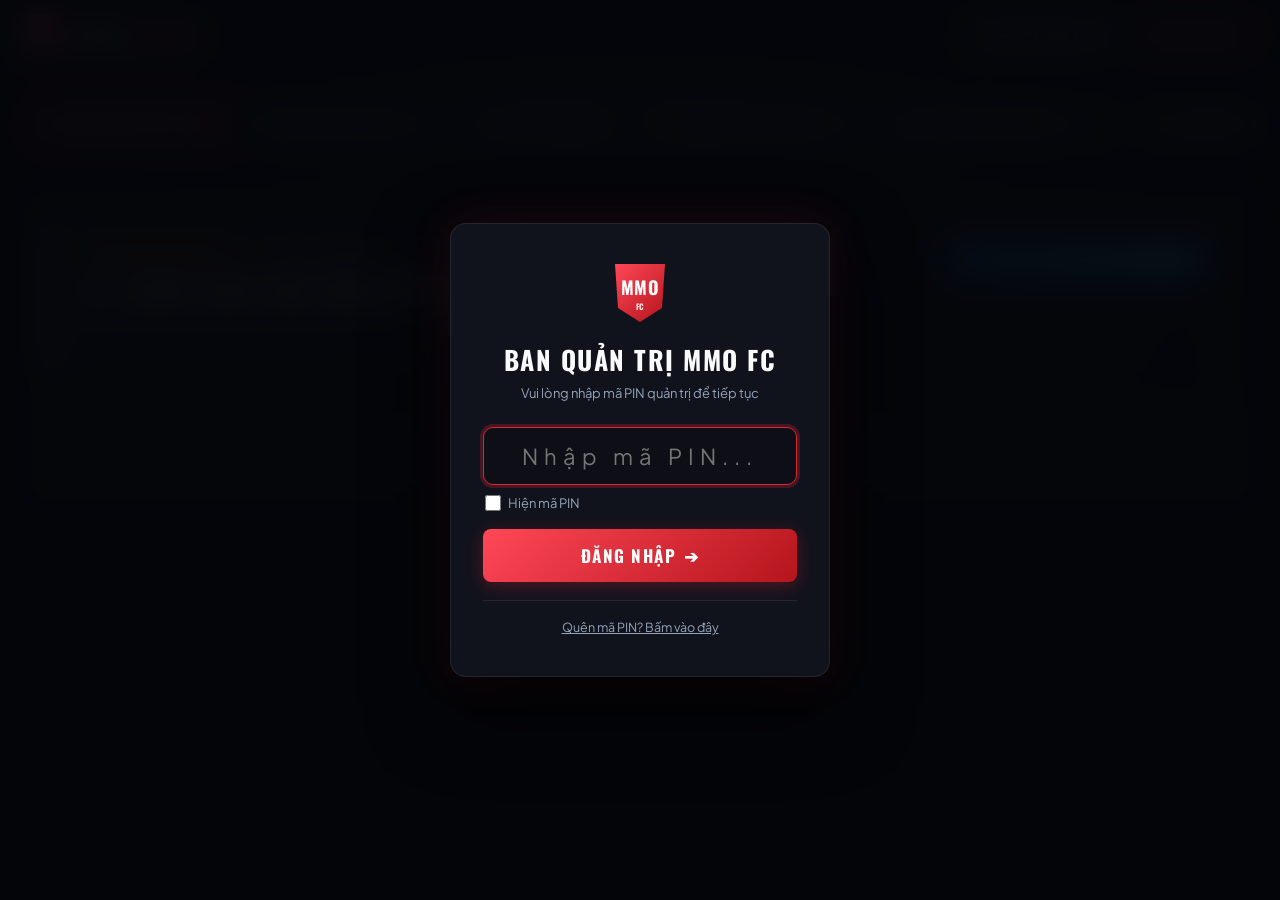
<file: admin.html>
<!DOCTYPE html>
<html lang="vi">
<head>
  <meta charset="UTF-8">
  <meta name="viewport" content="width=device-width, initial-scale=1.0">
  <title>MMO FC | Quản Trị Đội Bóng (Admin)</title>
  <link rel="preconnect" href="https://fonts.googleapis.com">
  <link rel="preconnect" href="https://fonts.gstatic.com" crossorigin>
  <link href="https://fonts.googleapis.com/css2?family=Montserrat:ital,wght@0,600;0,700;0,800;0,900;1,700;1,800&family=Oswald:wght@500;600;700&family=Plus+Jakarta+Sans:ital,wght@0,400;0,500;0,600;0,700;0,800;1,600&display=swap" rel="stylesheet">
  <style>
    :root {
      --red: #e02435;
      --red-light: #ff4757;
      --red-dark: #b5151c;
      --red-glow: rgba(224, 36, 53, 0.3);
      --bg: #090a0f;
      --card-bg: #11131c;
      --card-bg-elevated: #161924;
      --card-border: rgba(255, 255, 255, 0.08);
      --card-border-hover: rgba(255, 255, 255, 0.16);
      --text: #f8fafc;
      --text-muted: #94a3b8;
      --accent-cyan: #38bdf8;
      --accent-gold: #f59e0b;
      --accent-green: #10b981;
      --accent-blue: #3b82f6;
    }

    * { box-sizing: border-box; margin: 0; padding: 0; }
    
    body {
      background: var(--bg);
      background-image: 
        radial-gradient(circle at 50% 0%, rgba(30, 36, 58, 0.5) 0%, rgba(9, 10, 15, 0.95) 50%, #06070a 100%),
        linear-gradient(rgba(255, 255, 255, 0.015) 1px, transparent 1px),
        linear-gradient(90deg, rgba(255, 255, 255, 0.015) 1px, transparent 1px);
      background-size: 100% 100%, 32px 32px, 32px 32px;
      background-attachment: fixed;
      color: var(--text);
      font-family: 'Plus Jakarta Sans', -apple-system, BlinkMacSystemFont, "Segoe UI", Roboto, sans-serif;
      min-height: 100vh;
      display: flex;
      flex-direction: column;
      overflow-x: hidden;
      -webkit-font-smoothing: antialiased;
    }

    /* SCROLLBAR */
    ::-webkit-scrollbar { width: 8px; height: 8px; }
    ::-webkit-scrollbar-track { background: #0c0d13; }
    ::-webkit-scrollbar-thumb { background: #252838; border-radius: 4px; border: 2px solid #0c0d13; }
    ::-webkit-scrollbar-thumb:hover { background: #3c425c; }

    /* HEADER */
    .admin-header {
      background: rgba(13, 15, 22, 0.88);
      backdrop-filter: blur(18px);
      -webkit-backdrop-filter: blur(18px);
      border-bottom: 1px solid var(--card-border);
      padding: 14px 24px;
      display: flex;
      justify-content: space-between;
      align-items: center;
      position: sticky;
      top: 0;
      z-index: 100;
      box-shadow: 0 4px 20px rgba(0, 0, 0, 0.4);
    }
    .brand-wrap {
      display: flex;
      align-items: center;
      gap: 14px;
      text-decoration: none;
      color: inherit;
    }
    .crest {
      width: 38px;
      height: 44px;
      background: linear-gradient(135deg, #ff4757 0%, #b5151c 100%);
      color: white;
      clip-path: polygon(0 0, 100% 0, 94% 76%, 50% 100%, 6% 76%);
      display: flex;
      flex-direction: column;
      align-items: center;
      justify-content: center;
      font: 900 14px 'Oswald', 'Montserrat', sans-serif;
      box-shadow: 0 4px 14px var(--red-glow);
      letter-spacing: 0.5px;
    }
    .crest small { font-size: 8px; font-weight: 700; opacity: 0.9; }
    .brand-title {
      font-family: 'Oswald', 'Montserrat', sans-serif;
      font-size: 22px;
      font-weight: 900;
      letter-spacing: 1.5px;
      text-transform: uppercase;
    }
    .brand-title span { 
      color: var(--red-light); 
      background: linear-gradient(135deg, #ff4757, #ff6b81);
      -webkit-background-clip: text;
      -webkit-text-fill-color: transparent;
    }
    .header-btns {
      display: flex;
      gap: 10px;
      align-items: center;
    }
    .btn-site {
      font-family: 'Montserrat', -apple-system, BlinkMacSystemFont, 'Segoe UI', Roboto, sans-serif;
      font-size: 13.5px !important;
      font-weight: 800;
      letter-spacing: 0.4px;
      padding: 9px 18px !important;
      background: linear-gradient(135deg, #1f2230 0%, #12141e 100%);
      color: #f1f5f9;
      border-radius: 8px;
      text-decoration: none;
      border: 1px solid rgba(255, 255, 255, 0.16);
      box-shadow: 0 4px 12px rgba(0, 0, 0, 0.35);
      transition: all 0.2s cubic-bezier(0.16, 1, 0.3, 1);
      display: inline-flex;
      align-items: center;
      justify-content: center;
      gap: 8px;
      cursor: pointer;
      white-space: nowrap;
      line-height: 1.25;
    }
    .btn-site:hover { 
      background: linear-gradient(135deg, #2a2f44 0%, #191c2b 100%); 
      border-color: rgba(56, 189, 248, 0.55);
      color: #ffffff;
      transform: translateY(-2px);
      box-shadow: 0 6px 20px rgba(0, 0, 0, 0.5), 0 0 12px rgba(56, 189, 248, 0.25);
    }
    .btn-site:active {
      transform: translateY(0);
      box-shadow: 0 2px 6px rgba(0, 0, 0, 0.4);
    }

    /* ĐẶC BIỆT: CÁC NÚT TẢI LẠI DỮ LIỆU / ĐỒNG BỘ HIỆN ĐẠI TO RÕ */
    .btn-site.btn-reload,
    button[onclick="loadAllMatches()"].btn-site {
      background: linear-gradient(135deg, #0369a1 0%, #0284c7 50%, #0ea5e9 100%) !important;
      border: 1px solid rgba(56, 189, 248, 0.75) !important;
      color: #ffffff !important;
      font-family: 'Montserrat', -apple-system, BlinkMacSystemFont, sans-serif !important;
      font-size: 13.5px !important;
      font-weight: 800 !important;
      letter-spacing: 0.6px !important;
      text-transform: uppercase !important;
      padding: 10px 20px !important;
      border-radius: 9px !important;
      display: inline-flex !important;
      align-items: center !important;
      gap: 9px !important;
      cursor: pointer !important;
      box-shadow: 0 4px 18px rgba(2, 132, 199, 0.4), inset 0 1px 0 rgba(255, 255, 255, 0.35) !important;
      transition: all 0.25s cubic-bezier(0.16, 1, 0.3, 1) !important;
    }
    .btn-site.btn-reload:hover,
    button[onclick="loadAllMatches()"].btn-site:hover {
      background: linear-gradient(135deg, #0284c7 0%, #0ea5e9 50%, #38bdf8 100%) !important;
      border-color: #ffffff !important;
      color: #ffffff !important;
      transform: translateY(-2px);
      box-shadow: 0 8px 26px rgba(14, 165, 233, 0.6), 0 0 16px rgba(56, 189, 248, 0.4), inset 0 1px 0 rgba(255, 255, 255, 0.5) !important;
    }
    .btn-site.btn-reload .reload-spin-icon,
    button[onclick="loadAllMatches()"].btn-site .reload-spin-icon {
      transition: transform 0.45s ease;
      flex-shrink: 0;
    }
    .btn-site.btn-reload:hover .reload-spin-icon,
    button[onclick="loadAllMatches()"].btn-site:hover .reload-spin-icon {
      transform: rotate(180deg);
    }

    /* CÁC NÚT KHÔI PHỤC MẶC ĐỊNH */
    button[onclick*="handleReset"].btn-site,
    button[onclick*="handleRestore"].btn-site {
      background: linear-gradient(135deg, #24242e 0%, #181820 100%) !important;
      border: 1px solid rgba(255, 255, 255, 0.16) !important;
      color: #e2e8f0 !important;
      font-family: 'Montserrat', -apple-system, BlinkMacSystemFont, sans-serif !important;
      font-size: 13px !important;
      font-weight: 700 !important;
      padding: 9px 18px !important;
      border-radius: 8px !important;
      letter-spacing: 0.3px !important;
    }
    button[onclick*="handleReset"].btn-site:hover,
    button[onclick*="handleRestore"].btn-site:hover {
      background: linear-gradient(135deg, #333342 0%, #20202c 100%) !important;
      border-color: rgba(251, 191, 36, 0.45) !important;
      color: #fbbf24 !important;
      box-shadow: 0 4px 16px rgba(245, 158, 11, 0.2) !important;
      transform: translateY(-2px);
    }

    .btn-logout {
      font-family: 'Montserrat', sans-serif;
      font-size: 13.5px;
      font-weight: 800;
      letter-spacing: 0.4px;
      padding: 9px 18px;
      background: rgba(224, 36, 53, 0.15);
      color: #ff6b81;
      border: 1px solid rgba(224, 36, 53, 0.45);
      border-radius: 8px;
      cursor: pointer;
      transition: all 0.2s ease;
      display: inline-flex;
      align-items: center;
      gap: 6px;
    }
    .btn-logout:hover {
      background: #e02435;
      border-color: #e02435;
      color: #fff;
      box-shadow: 0 4px 16px var(--red-glow);
      transform: translateY(-2px);
    }

    /* LOGIN OVERLAY */
    .login-overlay {
      position: fixed;
      inset: 0;
      background: rgba(5, 6, 10, 0.94);
      backdrop-filter: blur(16px);
      -webkit-backdrop-filter: blur(16px);
      display: flex;
      align-items: center;
      justify-content: center;
      z-index: 10000;
      padding: 20px;
    }
    .login-card {
      width: 100%;
      max-width: 380px;
      background: var(--card-bg);
      border: 1px solid var(--card-border);
      border-radius: 16px;
      padding: 40px 32px;
      text-align: center;
      box-shadow: 0 30px 80px rgba(0, 0, 0, 0.8), 0 0 40px rgba(224, 36, 53, 0.15);
      position: relative;
    }
    .login-card .crest { margin: 0 auto 18px; width: 50px; height: 58px; font-size: 18px; }
    .login-card h2 {
      font-family: 'Oswald', 'Montserrat', sans-serif;
      font-size: 26px;
      font-weight: 900;
      letter-spacing: 1.5px;
      margin-bottom: 6px;
      text-transform: uppercase;
    }
    .login-card p {
      font-size: 13px;
      color: var(--text-muted);
      margin-bottom: 26px;
    }
    .login-card input[type="password"],
    .login-card input[type="text"] {
      width: 100%;
      padding: 14px 16px;
      text-align: center;
      font-size: 22px;
      letter-spacing: 6px;
      background: #0a0b11;
      border: 1px solid var(--card-border);
      border-radius: 10px;
      color: #fff;
      outline: none;
      font-family: inherit;
      transition: all 0.2s ease;
      box-sizing: border-box;
    }
    .login-card input[type="password"]:focus,
    .login-card input[type="text"]:focus { 
      border-color: var(--red); 
      box-shadow: 0 0 0 3px rgba(224, 36, 53, 0.25);
      background: #0d0e16;
    }
    .login-card button.btn-login {
      width: 100%;
      padding: 14px;
      background: linear-gradient(135deg, #ff4757 0%, #b5151c 100%);
      color: #fff;
      border: none;
      border-radius: 8px;
      font-family: 'Oswald', 'Montserrat', sans-serif;
      font-size: 17px;
      font-weight: 900;
      letter-spacing: 1.5px;
      cursor: pointer;
      transition: all 0.2s ease;
      box-shadow: 0 4px 18px var(--red-glow);
      display: flex;
      align-items: center;
      justify-content: center;
      gap: 8px;
      box-sizing: border-box;
    }
    .login-card button.btn-login:hover { 
      transform: translateY(-1px);
      box-shadow: 0 6px 24px rgba(224, 36, 53, 0.45);
    }
    .login-card .btn-quick-fill {
      background: rgba(255, 255, 255, 0.06);
      border: 1px solid rgba(255, 255, 255, 0.15);
      color: #cbd5e1;
      border-radius: 6px;
      padding: 4px 10px;
      font-size: 12px;
      cursor: pointer;
      font-family: inherit;
      font-weight: 500;
      letter-spacing: 0;
      width: auto;
      box-shadow: none;
      transition: all 0.2s;
    }
    .login-card .btn-quick-fill:hover {
      background: rgba(255, 255, 255, 0.12);
      border-color: #ff4757;
      color: #fff;
    }
    .login-error {
      color: #ff6b81;
      font-size: 12px;
      margin-top: 14px;
      display: none;
      font-weight: 600;
    }

    /* MAIN CONTAINER */
    .container {
      max-width: 1440px;
      margin: 0 auto;
      padding: 28px 24px 80px;
      width: 100%;
    }

    /* TABS NAVIGATION */
    .admin-tabs {
      display: flex;
      gap: 10px;
      margin-bottom: 26px;
      border-bottom: 1px solid var(--card-border);
      padding-bottom: 16px;
      overflow-x: auto;
      scrollbar-width: none;
    }
    .admin-tabs::-webkit-scrollbar { display: none; }
    .tab-btn {
      background: rgba(255, 255, 255, 0.03);
      border: 1px solid var(--card-border);
      color: var(--text-muted);
      font-family: 'Oswald', 'Montserrat', sans-serif;
      font-size: 15px;
      font-weight: 800;
      letter-spacing: 0.8px;
      padding: 10px 18px;
      border-radius: 8px;
      cursor: pointer;
      display: flex;
      align-items: center;
      gap: 8px;
      white-space: nowrap;
      transition: all 0.2s cubic-bezier(0.16, 1, 0.3, 1);
      text-transform: uppercase;
    }
    .tab-btn:hover:not(.active) {
      background: rgba(255, 255, 255, 0.08);
      border-color: rgba(255, 255, 255, 0.16);
      color: #fff;
      transform: translateY(-1px);
    }
    .tab-btn.active {
      background: linear-gradient(135deg, rgba(224, 36, 53, 0.22) 0%, rgba(224, 36, 53, 0.08) 100%);
      color: #fff;
      border-color: var(--red);
      box-shadow: 0 0 16px rgba(224, 36, 53, 0.28);
    }
    .tab-badge {
      background: var(--red);
      color: #fff;
      padding: 2px 8px;
      border-radius: 10px;
      font-size: 11px;
      font-weight: 900;
      box-shadow: 0 2px 8px var(--red-glow);
    }

    /* TAB CONTENTS */
    .tab-content { display: none; }
    .tab-content.active { display: block; animation: fadeIn 0.25s ease; }

    /* CARDS */
    .admin-card {
      background: var(--card-bg);
      border: 1px solid var(--card-border);
      border-radius: 14px;
      padding: 28px 24px;
      margin-bottom: 24px;
      box-shadow: 0 12px 36px rgba(0, 0, 0, 0.4);
      position: relative;
    }
    .admin-card-header {
      display: flex;
      justify-content: space-between;
      align-items: center;
      margin-bottom: 22px;
      padding-bottom: 16px;
      border-bottom: 1px solid rgba(255, 255, 255, 0.06);
    }
    .admin-card-header h3 {
      font-family: 'Oswald', 'Montserrat', sans-serif;
      font-size: 22px;
      font-weight: 900;
      letter-spacing: 1.2px;
      text-transform: uppercase;
      color: #fff;
      display: flex;
      align-items: center;
      gap: 10px;
    }

    /* FORMS */
    .form-grid {
      display: grid;
      grid-template-columns: 1fr 1fr;
      gap: 18px;
      margin-bottom: 18px;
    }
    .form-group {
      display: flex;
      flex-direction: column;
      gap: 7px;
    }
    .form-group.full { grid-column: 1 / -1; }
    .form-group label {
      font-family: 'Montserrat', sans-serif;
      font-size: 12.5px;
      font-weight: 800;
      letter-spacing: 0.8px;
      color: #cbd5e1;
      text-transform: uppercase;
      margin-bottom: 2px;
    }
    .form-group input,
    .form-group select,
    .form-group textarea {
      width: 100%;
      padding: 12px 16px;
      background: #0d0f1a;
      border: 1px solid rgba(255, 255, 255, 0.16);
      border-radius: 8px;
      color: #ffffff;
      font-family: 'Be Vietnam Pro', -apple-system, BlinkMacSystemFont, sans-serif;
      font-size: 14.5px;
      outline: none;
      transition: all 0.2s ease;
    }
    .form-group input:focus,
    .form-group select:focus,
    .form-group textarea:focus {
      border-color: #ff4757;
      background: #111524;
      box-shadow: 0 0 0 3px rgba(255, 71, 87, 0.25);
    }
    .btn-submit {
      width: 100%;
      padding: 13px 22px;
      background: linear-gradient(135deg, #ff4757 0%, #d62030 50%, #a7141b 100%);
      color: #fff;
      border: 1px solid rgba(255, 107, 107, 0.4);
      border-radius: 8px;
      font-family: 'Oswald', 'Montserrat', sans-serif;
      font-size: 16px;
      font-weight: 800;
      letter-spacing: 1.2px;
      cursor: pointer;
      transition: all 0.25s cubic-bezier(0.16, 1, 0.3, 1);
      box-shadow: 0 4px 18px rgba(220, 38, 38, 0.35), inset 0 1px 0 rgba(255, 255, 255, 0.25);
      text-transform: uppercase;
      display: inline-flex;
      align-items: center;
      justify-content: center;
      gap: 10px;
      white-space: nowrap;
    }
    .btn-submit:hover { 
      transform: translateY(-2px); 
      background: linear-gradient(135deg, #ff5e6e 0%, #e02435 50%, #b8171f 100%);
      box-shadow: 0 8px 26px rgba(224, 36, 53, 0.55), 0 0 16px rgba(255, 71, 87, 0.35);
      border-color: #ff7589;
    }
    .btn-submit:active {
      transform: translateY(0);
      box-shadow: 0 2px 10px rgba(220, 38, 38, 0.35);
    }
    .btn-submit:disabled { opacity: 0.5; cursor: not-allowed; transform: none; box-shadow: none; }

    /* HIGHLIGHTS COVERS SAVE FOOTER & BUTTON (LUXURY REDESIGN) */
    .highlights-save-footer {
      margin-top: 26px;
      padding: 18px 24px;
      background: linear-gradient(135deg, rgba(20, 24, 38, 0.85) 0%, rgba(11, 14, 24, 0.95) 100%);
      border: 1px solid rgba(255, 255, 255, 0.09);
      border-radius: 14px;
      display: flex;
      justify-content: space-between;
      align-items: center;
      gap: 20px;
      flex-wrap: wrap;
      box-shadow: 0 12px 36px rgba(0, 0, 0, 0.45), inset 0 1px 0 rgba(255, 255, 255, 0.06);
    }
    .highlights-save-note {
      display: flex;
      align-items: center;
      gap: 14px;
      background: rgba(15, 23, 42, 0.7);
      border: 1px solid rgba(56, 189, 248, 0.28);
      border-left: 4px solid #38bdf8;
      border-radius: 10px;
      padding: 12px 18px;
      color: #cbd5e1;
      font-size: 13px;
      line-height: 1.5;
      max-width: 580px;
    }
    .highlights-save-note .note-icon {
      width: 36px;
      height: 36px;
      display: inline-flex;
      align-items: center;
      justify-content: center;
      background: rgba(56, 189, 248, 0.15);
      border: 1px solid rgba(56, 189, 248, 0.35);
      border-radius: 9px;
      color: #38bdf8;
      font-size: 18px;
      flex-shrink: 0;
    }
    .highlights-save-note strong {
      color: #ffffff;
      font-weight: 800;
      letter-spacing: 0.3px;
    }
    .btn-save-highlights {
      display: inline-flex;
      align-items: center;
      justify-content: center;
      gap: 12px;
      padding: 13px 28px;
      background: linear-gradient(135deg, #e11d48 0%, #be123c 55%, #9f1239 100%);
      border: 1px solid rgba(251, 113, 133, 0.45);
      border-radius: 10px;
      color: #ffffff;
      font-family: 'Montserrat', -apple-system, BlinkMacSystemFont, sans-serif;
      font-size: 13.5px;
      font-weight: 800;
      letter-spacing: 0.6px;
      text-transform: uppercase;
      white-space: nowrap;
      cursor: pointer;
      position: relative;
      overflow: hidden;
      box-shadow: 0 8px 24px -4px rgba(225, 29, 72, 0.45), 0 2px 6px rgba(0, 0, 0, 0.5), inset 0 1px 0 rgba(255, 255, 255, 0.3);
      transition: all 0.25s cubic-bezier(0.16, 1, 0.3, 1);
    }
    .btn-save-highlights::before {
      content: '';
      position: absolute;
      top: 0;
      left: -100%;
      width: 60%;
      height: 100%;
      background: linear-gradient(90deg, transparent, rgba(255, 255, 255, 0.28), transparent);
      transform: skewX(-20deg);
      transition: left 0.6s ease;
      pointer-events: none;
    }
    .btn-save-highlights:hover::before {
      left: 150%;
    }
    .btn-save-highlights:hover {
      background: linear-gradient(135deg, #f43f5e 0%, #e11d48 55%, #be123c 100%);
      border-color: rgba(255, 255, 255, 0.8);
      transform: translateY(-2px);
      box-shadow: 0 12px 32px -4px rgba(225, 29, 72, 0.65), 0 0 20px rgba(244, 63, 94, 0.35), inset 0 1px 0 rgba(255, 255, 255, 0.45);
    }
    .btn-save-highlights:hover .btn-arrow-slide {
      transform: translateX(5px);
    }
    .btn-save-highlights:active {
      transform: translateY(0);
      box-shadow: 0 4px 12px rgba(225, 29, 72, 0.4);
    }
    .btn-save-highlights .btn-icon-wrap {
      width: 28px;
      height: 28px;
      display: inline-flex;
      align-items: center;
      justify-content: center;
      background: rgba(0, 0, 0, 0.28);
      border-radius: 7px;
      border: 1px solid rgba(255, 255, 255, 0.25);
      color: #ffffff;
      flex-shrink: 0;
    }
    .btn-save-highlights .btn-arrow-slide {
      transition: transform 0.25s cubic-bezier(0.16, 1, 0.3, 1);
      font-size: 15px;
      font-weight: 900;
      color: #fff;
      text-shadow: 0 0 10px rgba(255, 255, 255, 0.6);
    }

    /* CARD ẢNH BÌA HIGHLIGHTS HIỆN ĐẠI */
    .highlight-cover-card {
      background: linear-gradient(180deg, #161824 0%, #0e1018 100%) !important;
      border: 1px solid rgba(255, 255, 255, 0.1) !important;
      border-radius: 12px !important;
      padding: 18px !important;
      transition: all 0.25s cubic-bezier(0.16, 1, 0.3, 1);
      display: flex;
      flex-direction: column;
    }
    .highlight-cover-card:hover {
      border-color: rgba(255, 255, 255, 0.22) !important;
      box-shadow: 0 10px 30px rgba(0, 0, 0, 0.5), 0 0 20px rgba(255, 255, 255, 0.03);
      transform: translateY(-2px);
    }
    .highlight-cover-preview {
      width: 100%;
      height: 170px;
      border-radius: 8px;
      border: 1px solid rgba(255, 255, 255, 0.16);
      margin-bottom: 14px;
      display: flex;
      align-items: center;
      justify-content: center;
      box-shadow: inset 0 0 24px rgba(0, 0, 0, 0.7);
      background-size: cover;
      background-position: center;
      background-repeat: no-repeat;
    }

    /* QUICK TIME CHIPS */
    .time-chip {
      background: #141724;
      border: 1px solid rgba(255, 255, 255, 0.12);
      border-radius: 6px;
      padding: 7px 16px;
      font-family: 'Montserrat', sans-serif;
      font-size: 13px;
      font-weight: 800;
      color: #94a3b8;
      cursor: pointer;
      transition: all 0.2s ease;
    }
    .time-chip:hover {
      background: #1f2438;
      border-color: #38bdf8;
      color: #fff;
      transform: translateY(-1px);
    }
    .time-chip.active {
      background: var(--red);
      border-color: var(--red);
      color: #fff;
      box-shadow: 0 2px 10px var(--red-glow);
    }

    /* MATCH LIST ITEMS */
    .match-item {
      display: flex;
      justify-content: space-between;
      align-items: center;
      background: #0d0f17;
      border: 1px solid var(--card-border);
      border-radius: 10px;
      padding: 18px 20px;
      margin-bottom: 14px;
      gap: 16px;
      transition: all 0.2s ease;
    }
    .match-item:hover { 
      border-color: var(--card-border-hover); 
      background: #121420;
      transform: translateY(-1px);
    }
    .match-main-info strong {
      display: block;
      font-size: 16px;
      font-weight: 800;
      color: #fff;
      margin-bottom: 4px;
    }
    .match-main-info span {
      font-size: 12px;
      color: var(--text-muted);
    }
    .match-score-badge {
      font-family: 'Oswald', 'Montserrat', sans-serif;
      font-size: 26px;
      font-weight: 900;
      letter-spacing: 2px;
      color: #fff;
      padding: 6px 18px;
      background: #181b28;
      border: 1px solid rgba(255, 255, 255, 0.1);
      border-radius: 8px;
      white-space: nowrap;
      box-shadow: inset 0 2px 4px rgba(0, 0, 0, 0.4);
    }

    /* ACTION BUTTONS */
    .match-actions {
      display: flex;
      gap: 8px;
      align-items: center;
      flex-wrap: wrap;
    }
    .btn-action {
      padding: 8px 14px;
      border-radius: 6px;
      font-size: 12px;
      font-weight: 800;
      cursor: pointer;
      border: none;
      text-decoration: none;
      display: inline-flex;
      align-items: center;
      gap: 6px;
      transition: all 0.18s ease;
      white-space: nowrap;
    }
    .btn-finish { 
      background: linear-gradient(135deg, #10b981 0%, #059669 100%); 
      color: #fff; 
      box-shadow: 0 4px 12px rgba(16, 185, 129, 0.25);
    }
    .btn-finish:hover { background: #059669; transform: translateY(-1px); }
    .btn-call { background: #2563eb; color: #fff; }
    .btn-call:hover { background: #1d4ed8; }
    .btn-zalo-act { background: #0068ff; color: #fff; }
    .btn-zalo-act:hover { opacity: 0.9; }
    /* ========================================================
       CHAMPIONSHIP REQUEST ITEMS (DANH SÁCH NHẬN KÈO THI ĐẤU)
       ======================================================== */
    .request-item {
      background: linear-gradient(180deg, #131626 0%, #0d0f1a 100%);
      border: 1px solid rgba(255, 255, 255, 0.12);
      border-left: 5px solid #38bdf8;
      border-radius: 14px;
      padding: 24px 26px;
      margin-bottom: 22px;
      transition: all 0.28s cubic-bezier(0.16, 1, 0.3, 1);
      box-shadow: 0 10px 30px rgba(0, 0, 0, 0.5), inset 0 1px 0 rgba(255, 255, 255, 0.05);
      position: relative;
    }
    .request-item:hover { 
      border-color: rgba(56, 189, 248, 0.55); 
      background: linear-gradient(180deg, #171b30 0%, #101322 100%);
      transform: translateY(-4px);
      box-shadow: 0 18px 40px rgba(0, 0, 0, 0.65), 0 0 24px rgba(56, 189, 248, 0.25);
    }
    .request-header {
      display: flex;
      justify-content: space-between;
      align-items: center;
      margin-bottom: 18px;
      flex-wrap: wrap;
      gap: 12px;
      padding-bottom: 14px;
      border-bottom: 1px solid rgba(255, 255, 255, 0.08);
    }
    .request-team-info {
      display: flex;
      align-items: center;
      gap: 14px;
    }
    .req-avatar {
      width: 44px;
      height: 44px;
      border-radius: 10px;
      background: linear-gradient(135deg, #1e293b 0%, #0f172a 100%);
      border: 1px solid rgba(56, 189, 248, 0.35);
      display: flex;
      align-items: center;
      justify-content: center;
      font-size: 22px;
      box-shadow: 0 4px 12px rgba(0, 0, 0, 0.4);
      flex-shrink: 0;
    }
    .request-team-info strong {
      font-family: 'Oswald', 'Montserrat', sans-serif;
      font-size: 24px;
      font-weight: 900;
      color: #ffffff;
      letter-spacing: 0.8px;
      text-transform: uppercase;
      line-height: 1.2;
      text-shadow: 0 2px 4px rgba(0, 0, 0, 0.6);
    }
    .request-status {
      font-family: 'Montserrat', sans-serif;
      font-size: 12.5px;
      font-weight: 800;
      padding: 5px 14px;
      border-radius: 20px;
      letter-spacing: 0.5px;
      display: inline-flex;
      align-items: center;
      gap: 6px;
      text-transform: uppercase;
    }
    .status-pending { 
      background: rgba(234, 179, 8, 0.18); 
      color: #facc15; 
      border: 1px solid rgba(234, 179, 8, 0.45); 
      box-shadow: 0 0 12px rgba(234, 179, 8, 0.2); 
    }
    .status-confirmed { 
      background: rgba(34, 197, 94, 0.18); 
      color: #4ade80; 
      border: 1px solid rgba(34, 197, 94, 0.45); 
      box-shadow: 0 0 12px rgba(34, 197, 94, 0.2); 
    }
    .status-rejected { 
      background: rgba(239, 68, 68, 0.18); 
      color: #f87171; 
      border: 1px solid rgba(239, 68, 68, 0.45); 
    }
    .request-time { 
      font-size: 13.5px; 
      color: #94a3b8; 
      font-weight: 600; 
      letter-spacing: 0.3px; 
    }

    /* CHI TIẾT KÈO */
    .request-details {
      display: grid;
      grid-template-columns: 1fr 1fr;
      gap: 14px 20px;
      padding: 18px 22px;
      background: rgba(0, 0, 0, 0.32);
      border: 1px solid rgba(255, 255, 255, 0.08);
      border-radius: 10px;
      font-size: 15px;
      color: #e2e8f0;
      margin-bottom: 20px;
      line-height: 1.6;
    }
    .req-detail-cell {
      display: flex;
      flex-direction: column;
      gap: 4px;
    }
    .req-detail-cell.full {
      grid-column: 1 / -1;
    }
    .req-cell-label {
      font-size: 11.5px;
      font-weight: 800;
      color: #94a3b8;
      letter-spacing: 0.8px;
      text-transform: uppercase;
    }
    .req-cell-val {
      font-size: 15.5px;
      font-weight: 700;
      color: #ffffff;
    }
    .req-cell-val.highlight-gold {
      color: #fbbf24;
      font-size: 16.5px;
      font-weight: 800;
    }
    .req-phone-link {
      color: #4ade80 !important;
      font-size: 16.5px;
      font-weight: 900;
      text-decoration: none;
      display: inline-flex;
      align-items: center;
      gap: 6px;
      transition: all 0.2s ease;
    }
    .req-phone-link:hover {
      color: #86efac !important;
      text-decoration: underline;
      transform: translateX(2px);
    }
    .req-fb-link {
      color: #60a5fa !important;
      font-size: 14.5px;
      font-weight: 700;
      text-decoration: none;
      word-break: break-all;
      transition: all 0.2s ease;
    }
    .req-fb-link:hover {
      color: #93c5fd !important;
      text-decoration: underline;
    }
    .req-note-text {
      margin: 0;
      font-size: 15px;
      font-style: italic;
      color: #cbd5e1;
      background: rgba(255, 255, 255, 0.04);
      padding: 10px 14px;
      border-radius: 6px;
      border-left: 3px solid #38bdf8;
    }

    /* THANH TÁC VỤ KÈO (ACTIONS) */
    .request-actions {
      display: flex;
      align-items: center;
      gap: 12px;
      flex-wrap: wrap;
      border-top: 1px solid rgba(255, 255, 255, 0.08);
      padding-top: 18px;
    }
    .btn-action {
      padding: 10px 18px;
      border-radius: 8px;
      font-family: 'Montserrat', sans-serif;
      font-size: 13.5px;
      font-weight: 800;
      letter-spacing: 0.3px;
      cursor: pointer;
      border: none;
      text-decoration: none;
      display: inline-flex;
      align-items: center;
      justify-content: center;
      gap: 8px;
      transition: all 0.2s cubic-bezier(0.16, 1, 0.3, 1);
      white-space: nowrap;
      line-height: 1.25;
    }
    .btn-approve { 
      background: linear-gradient(135deg, #10b981 0%, #059669 100%); 
      color: #fff; 
      box-shadow: 0 4px 16px rgba(16, 185, 129, 0.35);
    }
    .btn-approve:hover { 
      background: linear-gradient(135deg, #34d399 0%, #059669 100%);
      transform: translateY(-2px); 
      box-shadow: 0 6px 22px rgba(16, 185, 129, 0.55);
      color: #fff;
    }
    .btn-reject { 
      background: rgba(239, 68, 68, 0.15); 
      border: 1px solid rgba(239, 68, 68, 0.45); 
      color: #f87171; 
    }
    .btn-reject:hover { 
      background: #ef4444; 
      border-color: #ef4444;
      color: #fff; 
      transform: translateY(-2px);
      box-shadow: 0 6px 18px rgba(239, 68, 68, 0.45);
    }
    .btn-call { 
      background: linear-gradient(135deg, #2563eb 0%, #1d4ed8 100%); 
      color: #fff; 
      box-shadow: 0 4px 14px rgba(37, 99, 235, 0.3);
    }
    .btn-call:hover { 
      background: linear-gradient(135deg, #3b82f6 0%, #1d4ed8 100%);
      transform: translateY(-2px); 
      box-shadow: 0 6px 20px rgba(37, 99, 235, 0.5);
      color: #fff;
    }
    .btn-zalo-act { 
      background: linear-gradient(135deg, #0084ff 0%, #0056cc 100%); 
      color: #fff; 
      box-shadow: 0 4px 14px rgba(0, 132, 255, 0.3);
    }
    .btn-zalo-act:hover { 
      background: linear-gradient(135deg, #2896ff 0%, #0056cc 100%);
      transform: translateY(-2px); 
      box-shadow: 0 6px 20px rgba(0, 132, 255, 0.5);
      color: #fff;
    }
    .btn-fb-act {
      background: linear-gradient(135deg, #1877f2 0%, #0c56b7 100%);
      color: #fff;
      box-shadow: 0 4px 14px rgba(24, 119, 242, 0.3);
    }
    .btn-fb-act:hover {
      background: linear-gradient(135deg, #388bfd 0%, #0c56b7 100%);
      transform: translateY(-2px);
      box-shadow: 0 6px 20px rgba(24, 119, 242, 0.5);
      color: #fff;
    }
    .status-select {
      margin-left: auto;
      padding: 10px 16px;
      background: #181c2c;
      border: 1px solid rgba(255, 255, 255, 0.18);
      color: #fff;
      font-size: 13.5px;
      font-weight: 700;
      border-radius: 8px;
      outline: none;
      cursor: pointer;
      transition: all 0.2s ease;
    }
    .status-select:hover {
      border-color: #38bdf8;
      box-shadow: 0 0 12px rgba(56, 189, 248, 0.25);
    }
    .status-select:focus {
      border-color: #38bdf8;
      box-shadow: 0 0 0 3px rgba(56, 189, 248, 0.25);
    }

    /* MODAL WINDOWS */
    .modal {
      position: fixed;
      inset: 0;
      background: rgba(3, 4, 8, 0.88);
      backdrop-filter: blur(14px);
      -webkit-backdrop-filter: blur(14px);
      display: none;
      align-items: center;
      justify-content: center;
      z-index: 2000;
      padding: 20px;
    }
    .modal.active { display: flex; }
    .modal-box {
      width: 100%;
      max-width: 440px;
      max-height: 92vh;
      overflow-y: auto;
      background: #12141c;
      border: 1px solid rgba(255, 255, 255, 0.12);
      border-radius: 14px;
      padding: 28px 24px;
      position: relative;
      box-shadow: 0 25px 70px rgba(0, 0, 0, 0.8);
      animation: modalZoom 0.22s cubic-bezier(0.16, 1, 0.3, 1);
    }
    @keyframes modalZoom {
      from { opacity: 0; transform: scale(0.95); }
      to { opacity: 1; transform: scale(1); }
    }
    .modal-box h3 {
      font-family: 'Oswald', 'Montserrat', sans-serif;
      font-size: 22px;
      font-weight: 900;
      letter-spacing: 1px;
      margin-bottom: 6px;
      text-transform: uppercase;
    }
    .modal-box p {
      font-size: 13px;
      color: var(--text-muted);
      margin-bottom: 22px;
    }
    .modal-close {
      position: absolute;
      top: 16px;
      right: 16px;
      background: rgba(255, 255, 255, 0.05);
      border: 1px solid rgba(255, 255, 255, 0.1);
      color: #94a3b8;
      width: 32px;
      height: 32px;
      border-radius: 50%;
      font-size: 18px;
      display: flex;
      align-items: center;
      justify-content: center;
      cursor: pointer;
      transition: all 0.2s ease;
    }
    .modal-close:hover {
      background: var(--red);
      color: #fff;
      border-color: var(--red);
    }

    /* SCORE MODAL INPUTS */
    .score-inputs {
      display: flex;
      align-items: center;
      justify-content: center;
      gap: 18px;
      margin-bottom: 22px;
    }
    .score-team {
      flex: 1;
      text-align: center;
    }
    .score-team label {
      display: block;
      font-size: 12px;
      font-weight: 800;
      color: #94a3b8;
      margin-bottom: 8px;
      text-transform: uppercase;
      letter-spacing: 0.5px;
    }
    .score-team input {
      width: 86px;
      height: 64px;
      text-align: center;
      font-size: 34px;
      font-weight: 900;
      font-family: 'Oswald', 'Montserrat', sans-serif;
      background: #090a10;
      border: 2px solid rgba(255, 255, 255, 0.12);
      border-radius: 10px;
      color: #fff;
      outline: none;
      transition: all 0.2s ease;
    }
    .score-team input:focus { 
      border-color: var(--red); 
      box-shadow: 0 0 0 3px rgba(224, 36, 53, 0.25);
    }
    .score-divider {
      font-size: 28px;
      font-weight: 900;
      color: #64748b;
      padding-top: 20px;
    }

    /* QUICK SCORER PICKER CHIPS */
    .scorer-quick-picker {
      background: #0d0f17;
      border: 1px solid var(--card-border);
      border-radius: 10px;
      padding: 14px;
      margin-bottom: 18px;
    }
    .scorer-quick-header {
      display: flex;
      justify-content: space-between;
      align-items: center;
      margin-bottom: 10px;
    }
    .scorer-quick-header label {
      font-size: 11px;
      font-weight: 800;
      color: var(--accent-cyan);
      letter-spacing: 0.8px;
      text-transform: uppercase;
    }
    .btn-reset-scorers {
      background: transparent;
      border: none;
      color: #f87171;
      font-size: 11px;
      cursor: pointer;
      font-weight: 700;
      padding: 2px 6px;
    }
    .btn-reset-scorers:hover { text-decoration: underline; }
    .scorer-chips-grid {
      display: flex;
      flex-wrap: wrap;
      gap: 7px;
      max-height: 160px;
      overflow-y: auto;
      padding: 2px;
    }
    .scorer-chip {
      background: #141724;
      border: 1px solid rgba(255, 255, 255, 0.08);
      border-radius: 6px;
      padding: 6px 10px;
      color: #cbd5e1;
      font-size: 12px;
      font-weight: 700;
      cursor: pointer;
      display: inline-flex;
      align-items: center;
      gap: 6px;
      transition: all 0.15s ease;
      user-select: none;
    }
    .scorer-chip:hover {
      background: #1e2236;
      border-color: rgba(255, 255, 255, 0.2);
      color: #fff;
      transform: translateY(-1px);
    }
    .scorer-chip.has-goals {
      background: rgba(16, 185, 129, 0.16);
      border-color: var(--accent-green);
      color: #4ade80;
    }
    .scorer-badge-count {
      background: var(--accent-green);
      color: #000;
      font-weight: 900;
      font-size: 10px;
      padding: 1px 6px;
      border-radius: 10px;
    }
    .btn-chip-minus {
      display: inline-flex;
      align-items: center;
      justify-content: center;
      width: 16px;
      height: 16px;
      background: rgba(239, 68, 68, 0.25);
      color: #ff8888;
      border-radius: 50%;
      font-size: 12px;
      line-height: 1;
      cursor: pointer;
    }
    .btn-chip-minus:hover {
      background: #ef4444;
      color: #fff;
    }

    /* PLAYER STATS TAB: BANNER TIÊU ĐỀ & THANH CÔNG CỤ CHUYÊN NGHIỆP */
    .player-header-banner {
      background: linear-gradient(135deg, #131622 0%, #0d0f17 100%);
      border: 1px solid rgba(255, 255, 255, 0.1);
      border-left: 5px solid #ff4757;
      border-radius: 14px;
      padding: 22px 24px;
      margin-bottom: 22px;
      box-shadow: 0 12px 32px rgba(0, 0, 0, 0.45), inset 0 1px 0 rgba(255, 255, 255, 0.05);
      position: relative;
    }
    .player-header-top-row {
      display: flex;
      justify-content: space-between;
      align-items: flex-start;
      gap: 16px;
      flex-wrap: wrap;
      margin-bottom: 18px;
    }
    .player-header-badge-row {
      display: flex;
      align-items: center;
      gap: 10px;
      flex-wrap: wrap;
      margin-bottom: 8px;
    }
    .ph-badge {
      font-family: 'Oswald', 'Montserrat', sans-serif;
      font-size: 11px;
      font-weight: 800;
      letter-spacing: 0.8px;
      text-transform: uppercase;
      padding: 3px 10px;
      border-radius: 4px;
      display: inline-flex;
      align-items: center;
      gap: 6px;
    }
    .ph-badge.gold {
      background: rgba(245, 158, 11, 0.15);
      border: 1px solid rgba(245, 158, 11, 0.45);
      color: #fbbf24;
    }
    .ph-badge.subtle {
      background: rgba(255, 255, 255, 0.05);
      border: 1px solid rgba(255, 255, 255, 0.12);
      color: #94a3b8;
    }
    .player-header-title {
      font-family: 'Oswald', 'Montserrat', sans-serif;
      font-size: 26px;
      font-weight: 900;
      letter-spacing: 1px;
      color: #ffffff;
      text-transform: uppercase;
      margin: 0 0 6px 0;
      display: flex;
      align-items: center;
      gap: 12px;
      line-height: 1.25;
      text-shadow: 0 2px 4px rgba(0, 0, 0, 0.6);
    }
    .player-header-title .ph-icon-box {
      width: 38px;
      height: 38px;
      border-radius: 8px;
      background: rgba(255, 71, 87, 0.15);
      border: 1px solid rgba(255, 71, 87, 0.35);
      display: flex;
      align-items: center;
      justify-content: center;
      font-size: 20px;
      flex-shrink: 0;
    }
    .player-header-subtitle {
      margin: 0;
      font-size: 13.5px;
      color: #94a3b8;
      line-height: 1.5;
    }
    .player-action-toolbar {
      display: flex;
      justify-content: space-between;
      align-items: center;
      gap: 12px;
      flex-wrap: wrap;
      padding-top: 18px;
      border-top: 1px solid rgba(255, 255, 255, 0.08);
    }
    .toolbar-group {
      display: flex;
      align-items: center;
      gap: 10px;
      flex-wrap: wrap;
    }
    .btn-cmd {
      font-family: 'Montserrat', -apple-system, BlinkMacSystemFont, sans-serif;
      font-size: 13px;
      font-weight: 700;
      letter-spacing: 0.3px;
      padding: 10px 18px;
      min-height: 42px;
      border-radius: 9px;
      display: inline-flex;
      align-items: center;
      gap: 8px;
      cursor: pointer;
      transition: all 0.2s cubic-bezier(0.16, 1, 0.3, 1);
      text-decoration: none;
      white-space: nowrap;
      line-height: 1.2;
      box-sizing: border-box;
    }
    .btn-cmd .btn-cmd-icon {
      font-size: 16px;
      line-height: 1;
      display: inline-flex;
      align-items: center;
    }
    .btn-cmd.btn-borrow-guest {
      background: linear-gradient(135deg, #f59e0b 0%, #b45309 100%);
      color: #ffffff;
      border: 1px solid rgba(251, 191, 36, 0.55);
      box-shadow: 0 4px 16px rgba(245, 158, 11, 0.35);
    }
    .btn-cmd.btn-borrow-guest:hover {
      background: linear-gradient(135deg, #fbbf24 0%, #d97706 100%);
      box-shadow: 0 6px 22px rgba(245, 158, 11, 0.55);
      transform: translateY(-2px);
      color: #ffffff;
    }
    .btn-cmd.btn-add-player {
      background: linear-gradient(135deg, #ef4444 0%, #dc2626 100%);
      color: #ffffff;
      border: 1px solid rgba(248, 113, 113, 0.55);
      box-shadow: 0 4px 16px rgba(239, 68, 68, 0.35);
    }
    .btn-cmd.btn-add-player:hover {
      background: linear-gradient(135deg, #ff5e6e 0%, #ef4444 100%);
      box-shadow: 0 6px 22px rgba(239, 68, 68, 0.55);
      transform: translateY(-2px);
      color: #ffffff;
    }
    .btn-cmd.btn-sys-reload {
      background: linear-gradient(135deg, #0284c7 0%, #0369a1 100%);
      color: #ffffff;
      border: 1px solid rgba(56, 189, 248, 0.55);
      box-shadow: 0 4px 14px rgba(2, 132, 199, 0.35);
    }
    .btn-cmd.btn-sys-reload:hover {
      background: linear-gradient(135deg, #0ea5e9 0%, #0284c7 100%);
      border-color: #38bdf8;
      box-shadow: 0 6px 20px rgba(14, 165, 233, 0.55);
      transform: translateY(-2px);
      color: #ffffff;
    }
    .btn-cmd.btn-sys-restore {
      background: #171822;
      color: #cbd5e1;
      border: 1px solid #2e3142;
    }
    .btn-cmd.btn-sys-restore:hover {
      background: #232534;
      border-color: #4b4f68;
      color: #ffffff;
      transform: translateY(-1px);
    }
    .btn-cmd.btn-sys-reset {
      background: rgba(239, 68, 68, 0.12);
      color: #fca5a5;
      border: 1px solid rgba(239, 68, 68, 0.35);
    }
    .btn-cmd.btn-sys-reset:hover {
      background: rgba(239, 68, 68, 0.25);
      border-color: #ef4444;
      color: #ffffff;
      transform: translateY(-1px);
      box-shadow: 0 4px 14px rgba(239, 68, 68, 0.25);
    }
    @media (max-width: 992px) {
      .player-header-title {
        font-size: 21px;
      }
      .player-action-toolbar {
        flex-direction: column;
        align-items: stretch;
      }
      .toolbar-group {
        width: 100%;
      }
      .toolbar-group .btn-cmd {
        flex: 1;
        justify-content: center;
      }
    }

    /* PLAYER STATS TAB & KPI CARDS */
    .player-kpi-summary {
      display: grid;
      grid-template-columns: repeat(3, 1fr);
      gap: 16px;
      margin-bottom: 24px;
    }
    .pkpi-card {
      background: #12141c;
      border: 1px solid var(--card-border);
      border-radius: 12px;
      padding: 18px 20px;
      display: flex;
      flex-direction: column;
      position: relative;
      overflow: hidden;
      box-shadow: 0 8px 24px rgba(0, 0, 0, 0.3);
      transition: all 0.2s ease;
    }
    .pkpi-card:hover {
      transform: translateY(-2px);
      border-color: var(--card-border-hover);
    }
    .pkpi-card::before {
      content: '';
      position: absolute;
      top: 0;
      left: 0;
      right: 0;
      height: 3px;
      background: var(--red);
    }
    .pkpi-card:nth-child(2)::before {
      background: linear-gradient(90deg, #f59e0b, #fbbf24);
    }
    .pkpi-card:nth-child(3)::before {
      background: linear-gradient(90deg, #10b981, #34d399);
    }
    .pkpi-card small {
      font-size: 11px;
      font-weight: 800;
      color: var(--text-muted);
      letter-spacing: 1px;
      text-transform: uppercase;
    }
    .pkpi-card strong {
      font-family: 'Oswald', 'Montserrat', sans-serif;
      font-size: 32px;
      font-weight: 900;
      margin: 6px 0;
      color: #fff;
      letter-spacing: 0.5px;
    }
    .pkpi-card span {
      font-size: 12px;
      color: #64748b;
    }

    /* TABLE RESPONSIVE & PLAYER TABLE */
    .table-responsive {
      overflow-x: auto;
      border: 1px solid var(--card-border);
      border-radius: 12px;
      background: #0d0f17;
      scrollbar-width: thin;
      scrollbar-color: #252838 #0c0d13;
    }
    .table-responsive::-webkit-scrollbar { height: 6px; }
    .table-responsive::-webkit-scrollbar-track { background: #0c0d13; }
    .table-responsive::-webkit-scrollbar-thumb { background: #252838; border-radius: 3px; }
    .table-responsive::-webkit-scrollbar-thumb:hover { background: #3c425c; }
    
    .player-stats-table {
      width: 100%;
      border-collapse: collapse;
      text-align: left;
      font-size: 13px;
    }
    .player-stats-table th {
      background: #141724;
      padding: 13px 12px;
      font-family: 'Oswald', 'Montserrat', sans-serif;
      font-size: 13px;
      font-weight: 800;
      letter-spacing: 0.8px;
      color: #94a3b8;
      border-bottom: 1px solid rgba(255, 255, 255, 0.08);
      white-space: nowrap;
      text-transform: uppercase;
    }
    .player-stats-table td {
      padding: 12px 12px;
      border-bottom: 1px solid rgba(255, 255, 255, 0.04);
      color: #e2e8f0;
      white-space: nowrap;
      vertical-align: middle;
      transition: background 0.15s ease;
    }
    .player-stats-table tr:hover td {
      background: rgba(255, 255, 255, 0.035);
    }
    .badge-attended {
      display: inline-block;
      background: rgba(16, 185, 129, 0.14);
      color: #34d399;
      border: 1px solid rgba(16, 185, 129, 0.35);
      padding: 4px 10px;
      border-radius: 6px;
      font-weight: 800;
      font-size: 12px;
    }
    .badge-absent {
      display: inline-block;
      background: rgba(239, 68, 68, 0.14);
      color: #f87171;
      border: 1px solid rgba(239, 68, 68, 0.35);
      padding: 4px 10px;
      border-radius: 6px;
      font-weight: 800;
      font-size: 12px;
    }
    .badge-goals {
      display: inline-block;
      background: linear-gradient(135deg, rgba(245, 158, 11, 0.22) 0%, rgba(245, 158, 11, 0.08) 100%);
      color: #fbbf24;
      border: 1px solid rgba(245, 158, 11, 0.5);
      padding: 4px 10px;
      border-radius: 6px;
      font-weight: 900;
      font-size: 13px;
      box-shadow: 0 2px 8px rgba(245, 158, 11, 0.2);
    }
    .rate-bar-wrap {
      display: flex;
      align-items: center;
      gap: 8px;
      width: 80px;
      margin: 0 auto;
    }
    .rate-bar-bg {
      flex: 1;
      height: 6px;
      background: #1e2234;
      border-radius: 3px;
      overflow: hidden;
    }
    .rate-bar-fill {
      height: 100%;
      background: var(--accent-cyan);
      border-radius: 3px;
    }
    .honor-tag {
      font-size: 11px;
      font-weight: 800;
      padding: 3px 8px;
      border-radius: 4px;
      display: inline-block;
    }
    .honor-gold { 
      background: rgba(251, 191, 36, 0.18); 
      color: #fbbf24; 
      border: 1px solid rgba(251, 191, 36, 0.4); 
    }
    .honor-green { 
      background: rgba(74, 222, 128, 0.18); 
      color: #4ade80; 
      border: 1px solid rgba(74, 222, 128, 0.4); 
    }

    /* PLAYER TABLE AVATARS & PHOTO UPLOADER */
    .player-table-cell {
      display: flex;
      align-items: center;
      gap: 12px;
    }
    .player-table-avatar {
      width: 40px;
      height: 40px;
      border-radius: 50%;
      background-color: #1e2234;
      background-size: cover;
      background-position: center;
      border: 2px solid rgba(255, 255, 255, 0.12);
      flex-shrink: 0;
      display: flex;
      align-items: center;
      justify-content: center;
      font-size: 12px;
      font-weight: 800;
      color: #94a3b8;
      box-shadow: 0 2px 8px rgba(0, 0, 0, 0.3);
    }
    .btn-change-photo {
      background: rgba(255, 255, 255, 0.06);
      border: 1px solid rgba(255, 255, 255, 0.1);
      color: #cbd5e1;
      padding: 3px 8px;
      border-radius: 4px;
      font-size: 11px;
      font-weight: 700;
      cursor: pointer;
      display: inline-flex;
      align-items: center;
      gap: 4px;
      transition: all 0.15s ease;
      margin-top: 3px;
    }
    .btn-change-photo:hover {
      background: rgba(255, 255, 255, 0.12);
      border-color: rgba(255, 255, 255, 0.25);
      color: #fff;
    }
    .photo-upload-zone {
      background: #0d0f17;
      border: 1.5px dashed rgba(255, 255, 255, 0.14);
      border-radius: 10px;
      padding: 18px;
      display: flex;
      align-items: center;
      gap: 18px;
      transition: border-color 0.2s ease;
    }
    .photo-upload-zone:hover {
      border-color: rgba(255, 255, 255, 0.3);
    }
    .photo-preview-avatar {
      width: 80px;
      height: 80px;
      border-radius: 50%;
      background-color: #181b28;
      background-size: cover;
      background-position: center;
      border: 2px solid var(--red);
      flex-shrink: 0;
      display: flex;
      align-items: center;
      justify-content: center;
      font-size: 28px;
      color: #64748b;
      box-shadow: 0 4px 18px rgba(0, 0, 0, 0.5);
    }
    .photo-upload-controls {
      flex: 1;
      display: flex;
      flex-direction: column;
      gap: 8px;
    }
    .photo-status-badge {
      font-size: 11px;
      color: #94a3b8;
      font-weight: 600;
    }
    .photo-status-badge.success {
      color: #4ade80;
    }

    /* TOAST ALERT */
    .toast {
      position: fixed;
      bottom: 28px;
      right: 28px;
      padding: 14px 24px;
      background: #11131c;
      border: 1px solid var(--card-border);
      border-radius: 10px;
      color: #fff;
      font-size: 13px;
      font-weight: 700;
      box-shadow: 0 14px 40px rgba(0, 0, 0, 0.6);
      display: none;
      z-index: 30000;
      animation: slideUp 0.3s cubic-bezier(0.16, 1, 0.3, 1);
    }
    .toast.success { 
      border-color: var(--accent-green); 
      background: #091a14; 
      color: #4ade80; 
      box-shadow: 0 10px 30px rgba(16, 185, 129, 0.25);
    }
    .toast.error { 
      border-color: #ef4444; 
      background: #1a0b0f; 
      color: #f87171; 
      box-shadow: 0 10px 30px rgba(239, 68, 68, 0.25);
    }

    @keyframes fadeIn { from { opacity: 0; transform: translateY(6px); } to { opacity: 1; transform: translateY(0); } }
    @keyframes slideUp { from { transform: translateY(20px); opacity: 0; } to { transform: translateY(0); opacity: 1; } }

    /* ============================================================
       QUẢN LÝ KHOẢNH KHẮC & PHÒNG CÚP (TROPHY ROOM & GALLERY)
       ============================================================ */
    .highlights-two-col {
      display: grid;
      grid-template-columns: minmax(0, 1fr) minmax(0, 1.35fr);
      gap: 24px;
      align-items: start;
    }
    .highlights-two-col > * {
      min-width: 0;
    }
    .hl-panel-box {
      background: #141418;
      border: 1px solid #2a2a30;
      border-radius: 10px;
      padding: 20px;
      min-width: 0;
      box-sizing: border-box;
    }
    .hl-form-row-2col {
      display: grid;
      grid-template-columns: 1fr 1fr;
      gap: 12px;
      margin-bottom: 12px;
    }
    .hl-trophy-item,
    .hl-moment-item {
      display: flex;
      gap: 14px;
      align-items: center;
      background: #0d0d10;
      border: 1px solid #222;
      border-radius: 8px;
      padding: 12px 14px;
      transition: all 0.2s ease;
    }
    .hl-trophy-item:hover { border-color: rgba(251, 191, 36, 0.4); }
    .hl-moment-item:hover { border-color: rgba(255, 71, 87, 0.4); }

    .hl-trophy-item-header,
    .hl-moment-item-header {
      display: flex;
      gap: 12px;
      align-items: center;
      flex: 1;
      min-width: 0;
    }
    .hl-trophy-thumb {
      width: 52px;
      height: 52px;
      border-radius: 6px;
      background-color: #1a1a1f;
      background-position: center;
      background-size: cover;
      background-repeat: no-repeat;
      flex-shrink: 0;
      border: 1px solid #333;
    }
    .hl-moment-cover-wrap {
      position: relative;
      width: 64px;
      height: 54px;
      border-radius: 6px;
      background-color: #1a1a1f;
      background-position: center;
      background-size: cover;
      background-repeat: no-repeat;
      flex-shrink: 0;
      border: 1px solid #333;
      overflow: hidden;
    }
    .hl-photo-count-badge {
      position: absolute;
      bottom: 2px;
      right: 2px;
      background: rgba(0, 0, 0, 0.85);
      color: #facc15;
      font-size: 9px;
      font-weight: 800;
      padding: 1px 4px;
      border-radius: 3px;
      display: flex;
      align-items: center;
      gap: 2px;
    }
    .hl-trophy-info,
    .hl-moment-info {
      flex: 1;
      min-width: 0;
    }
    .hl-badge-row {
      display: flex;
      gap: 8px;
      align-items: center;
      margin-bottom: 3px;
      flex-wrap: wrap;
    }
    .hl-year-badge {
      background: #222 !important;
      border: 1px solid #444 !important;
      font-size: 10px !important;
    }
    .hl-type-badge {
      font-size: 11px;
      color: #fbbf24;
      font-weight: 700;
    }
    .hl-category-badge {
      font-size: 11px;
      font-weight: 700;
    }
    .hl-album-badge {
      font-size: 10px;
      color: #94a3b8;
      background: rgba(255, 255, 255, 0.06);
      padding: 1px 6px;
      border-radius: 4px;
      font-weight: 600;
    }
    .hl-item-title {
      color: #fff;
      font-size: 13.5px;
      display: block;
      overflow: hidden;
      text-overflow: ellipsis;
      white-space: nowrap;
    }
    .hl-item-desc {
      color: var(--text-muted);
      font-size: 11.5px;
      margin: 2px 0 0;
      overflow: hidden;
      text-overflow: ellipsis;
      white-space: nowrap;
    }
    .hl-item-actions {
      display: flex;
      gap: 6px;
      flex-shrink: 0;
    }
    .btn-hl-edit {
      background: rgba(56, 189, 248, 0.15) !important;
      color: #38bdf8 !important;
      border: 1px solid rgba(56, 189, 248, 0.4) !important;
      padding: 6px 12px !important;
      font-size: 11.5px !important;
      font-weight: 700 !important;
      cursor: pointer !important;
      border-radius: 6px !important;
    }
    .btn-hl-delete {
      background: rgba(239, 68, 68, 0.15) !important;
      color: #f87171 !important;
      border: 1px solid rgba(239, 68, 68, 0.4) !important;
      padding: 6px 10px !important;
      font-size: 11.5px !important;
      font-weight: 700 !important;
      cursor: pointer !important;
      border-radius: 6px !important;
    }

    /* =========================================================================
       TỐI ƯU HÓA RESPONSIVE CHO ĐIỆN THOẠI & THIẾT BỊ DI ĐỘNG (MOBILE-FIRST ADMIN)
       ========================================================================= */
    @media (max-width: 768px) {
      /* 1. Header trên di động */
      .admin-header {
        padding: 10px 12px;
      }
      .brand-title {
        font-size: 15px;
        letter-spacing: 0.5px;
      }
      .brand-wrap .crest {
        width: 32px;
        height: 32px;
        font-size: 9px;
      }
      .header-btns {
        gap: 6px;
      }
      .header-btns .btn-site, 
      .header-btns .btn-logout {
        padding: 6px 9px !important;
        font-size: 11px !important;
        letter-spacing: 0;
      }

      /* 2. Khung chứa chính & Thẻ Admin */
      .container {
        padding: 12px 10px 70px;
      }
      .admin-card {
        padding: 16px 12px;
        border-radius: 10px;
        margin-bottom: 16px;
      }
      .admin-card-header {
        flex-direction: column !important;
        align-items: stretch !important;
        gap: 12px !important;
      }
      .admin-card-header h3 {
        font-size: 17px !important;
      }
      .admin-card-header > div:last-child {
        display: flex !important;
        flex-wrap: wrap !important;
        gap: 8px !important;
        width: 100% !important;
      }
      .admin-card-header button, 
      .admin-card-header .btn-site {
        flex: 1 1 auto !important;
        padding: 9px 12px !important;
        font-size: 12px !important;
        justify-content: center !important;
        text-align: center !important;
      }

      /* 3. Thanh Tabs ngang cuộn mượt bằng tay */
      .admin-tabs {
        gap: 6px;
        margin-bottom: 16px;
        padding: 2px 2px 10px;
        -webkit-overflow-scrolling: touch;
        scroll-snap-type: x mandatory;
      }
      .tab-btn {
        padding: 8px 12px;
        font-size: 12.5px;
        border-radius: 7px;
        scroll-snap-align: start;
        flex-shrink: 0;
      }
      .tab-badge {
        font-size: 10.5px;
        padding: 2px 6px;
      }

      /* 4. Banner tiêu đề đầu các tab */
      .player-header-banner {
        padding: 14px 12px;
        margin-bottom: 16px;
      }
      .player-header-top-row {
        flex-direction: column !important;
        align-items: stretch !important;
        gap: 10px !important;
      }
      .player-header-title {
        font-size: 18px !important;
        line-height: 1.25 !important;
      }
      .player-header-subtitle {
        font-size: 12px !important;
        line-height: 1.4 !important;
      }
      .player-header-badge-row {
        flex-wrap: wrap !important;
        gap: 4px !important;
      }
      .ph-badge {
        font-size: 10px !important;
        padding: 3px 8px !important;
      }
      .player-action-toolbar {
        flex-direction: column !important;
        align-items: stretch !important;
        gap: 8px !important;
      }
      .toolbar-group {
        width: 100% !important;
        display: flex !important;
        flex-wrap: wrap !important;
        gap: 6px !important;
      }
      .toolbar-group .btn-cmd {
        flex: 1 1 auto !important;
        padding: 8px 10px !important;
        font-size: 11.5px !important;
        justify-content: center !important;
      }

      /* 5. Danh sách trận đấu sắp đá & đã kết thúc */
      .match-item {
        flex-direction: column !important;
        align-items: stretch !important;
        gap: 10px !important;
        padding: 12px 10px !important;
        border-radius: 8px !important;
      }
      .match-main-info {
        width: 100% !important;
      }
      .match-main-info strong {
        font-size: 14.5px !important;
        display: block !important;
        margin-bottom: 4px !important;
      }
      .match-main-info span {
        font-size: 11.5px !important;
        display: block !important;
        line-height: 1.35 !important;
      }
      .match-item > div:last-child,
      .match-actions {
        display: flex !important;
        align-items: center !important;
        justify-content: space-between !important;
        width: 100% !important;
        gap: 6px !important;
        border-top: 1px dashed rgba(255, 255, 255, 0.08) !important;
        padding-top: 10px !important;
        margin-top: 2px !important;
      }
      .match-score-badge {
        font-size: 16px !important;
        padding: 4px 10px !important;
        flex-shrink: 0 !important;
      }
      .match-item .btn-action {
        flex: 1 !important;
        padding: 8px 8px !important;
        font-size: 11px !important;
        text-align: center !important;
        justify-content: center !important;
      }

      /* 6. Form nhập liệu & Lưới layout */
      .form-grid {
        grid-template-columns: 1fr !important;
        gap: 12px !important;
      }
      .form-group {
        margin-bottom: 12px !important;
      }
      .form-group label {
        font-size: 11.5px !important;
      }
      .form-group input, 
      .form-group select, 
      .form-group textarea {
        font-size: 14px !important;
        padding: 10px 12px !important;
      }
      .btn-submit {
        width: 100% !important;
        padding: 12px 14px !important;
        font-size: 13.5px !important;
        justify-content: center !important;
        text-align: center !important;
      }
      .time-chips-wrap {
        gap: 6px !important;
      }
      .time-chip {
        padding: 5px 9px !important;
        font-size: 11px !important;
      }

      /* 7. Modals trên màn hình điện thoại */
      .modal {
        padding: 8px !important;
        align-items: flex-end !important;
      }
      .modal-box {
        width: 100% !important;
        max-width: 100% !important;
        max-height: 90vh !important;
        padding: 18px 14px 22px !important;
        border-radius: 14px 14px 0 0 !important;
        overflow-y: auto !important;
      }
      .modal-box h3 {
        font-size: 17px !important;
        padding-right: 28px !important;
      }
      .modal-box div[style*="grid-template-columns"] {
        grid-template-columns: 1fr !important;
        gap: 8px !important;
      }
      .score-inputs {
        gap: 8px !important;
        margin-bottom: 12px !important;
      }
      .score-team input {
        font-size: 26px !important;
        height: 48px !important;
        width: 65px !important;
      }
      .scorer-chips-grid, #newFinScorerChipsGrid {
        display: grid !important;
        grid-template-columns: repeat(2, 1fr) !important;
        gap: 5px !important;
        max-height: 140px !important;
      }
      .scorer-chip {
        padding: 6px 8px !important;
        font-size: 11px !important;
      }

      /* 8. Thống kê cầu thủ (Bảng KPI & Table) */
      .player-kpi-summary {
        grid-template-columns: 1fr !important;
        gap: 10px !important;
        margin-bottom: 16px !important;
      }
      .pkpi-card {
        padding: 12px 14px !important;
      }
      .pkpi-value {
        font-size: 24px !important;
      }
      .table-responsive {
        margin: 0 -4px !important;
        border-radius: 8px !important;
        -webkit-overflow-scrolling: touch !important;
      }
      .player-stats-table th, 
      .player-stats-table td {
        padding: 8px 6px !important;
        font-size: 11.5px !important;
      }
      .player-table-avatar {
        width: 32px !important;
        height: 32px !important;
        font-size: 10px !important;
      }

      /* 9. Khoảnh khắc & Phòng cúp (#tabHighlights, Trophy Room, Brotherhood Gallery) */
      .highlights-two-col {
        grid-template-columns: minmax(0, 1fr) !important;
        gap: 16px !important;
      }
      .highlights-two-col > * {
        min-width: 0 !important;
        max-width: 100% !important;
      }
      .hl-panel-box {
        padding: 16px 12px !important;
        border-radius: 8px !important;
        min-width: 0 !important;
        max-width: 100% !important;
        box-sizing: border-box !important;
      }
      .hl-form-row-2col {
        grid-template-columns: 1fr !important;
        gap: 10px !important;
        margin-bottom: 10px !important;
      }
      .hl-form-row-2col > * {
        min-width: 0 !important;
      }
      #tabHighlights form {
        min-width: 0 !important;
        max-width: 100% !important;
      }
      #tabHighlights input, 
      #tabHighlights select, 
      #tabHighlights textarea {
        min-width: 0 !important;
        max-width: 100% !important;
        box-sizing: border-box !important;
      }
      #tabHighlights .admin-card-header .btn-reload {
        width: 100% !important;
        justify-content: center !important;
        margin-top: 8px !important;
        padding: 9px 12px !important;
        font-size: 11.5px !important;
      }

      /* Trophy Item Card trên Mobile */
      .hl-trophy-item {
        flex-direction: column !important;
        align-items: stretch !important;
        gap: 10px !important;
        padding: 12px 10px !important;
      }
      .hl-trophy-item-header {
        width: 100% !important;
        gap: 10px !important;
      }
      .hl-trophy-thumb {
        width: 46px !important;
        height: 46px !important;
      }

      /* Moment Item Card trên Mobile */
      .hl-moment-item {
        flex-direction: column !important;
        align-items: stretch !important;
        gap: 10px !important;
        padding: 12px 10px !important;
      }
      .hl-moment-item-header {
        width: 100% !important;
        gap: 10px !important;
      }
      .hl-moment-cover-wrap {
        width: 58px !important;
        height: 50px !important;
      }

      /* Thanh nút thao tác (Sửa, Xóa) trên Mobile */
      .hl-item-actions {
        width: 100% !important;
        border-top: 1px solid rgba(255, 255, 255, 0.08) !important;
        padding-top: 8px !important;
        gap: 8px !important;
      }
      .btn-hl-edit,
      .btn-hl-delete {
        flex: 1 !important;
        text-align: center !important;
        justify-content: center !important;
        padding: 8px 10px !important;
        font-size: 11.5px !important;
      }

      /* Tray upload nhiều ảnh khoảnh khắc */
      #newMomentPhotosTray,
      #editMomentPhotosTray {
        grid-template-columns: repeat(auto-fill, minmax(62px, 1fr)) !important;
        gap: 6px !important;
        max-height: 150px !important;
      }
      #fileNewMomentPhoto + button,
      #fileEditMomentPhoto + button {
        width: 100% !important;
        text-align: center !important;
        justify-content: center !important;
        padding: 8px 12px !important;
        font-size: 11px !important;
      }
      #newMomentPhotoUrl,
      #editMomentPhotoUrl {
        font-size: 11px !important;
        padding: 7px 9px !important;
      }

      /* Card 1: 3 ảnh bìa Highlights */
      #tabHighlights .highlight-cover-card {
        padding: 14px 12px !important;
      }
      #tabHighlights .highlight-cover-preview {
        height: 150px !important;
      }
      .highlights-save-footer {
        flex-direction: column !important;
        align-items: stretch !important;
        gap: 12px !important;
        padding: 14px 12px !important;
      }
      .btn-save-highlights {
        width: 100% !important;
        justify-content: center !important;
        padding: 11px 14px !important;
        font-size: 12px !important;
      }

      /* 10. Thông báo Toast nổi trên di động */
      .toast {
        left: 12px !important;
        right: 12px !important;
        bottom: 16px !important;
        transform: none !important;
        width: auto !important;
        max-width: none !important;
        font-size: 12.5px !important;
        padding: 10px 14px !important;
        text-align: center !important;
      }
    }

    @media (max-width: 480px) {
      .brand-title span {
        display: none;
      }
      .tab-btn {
        padding: 7px 10px;
        font-size: 11.5px;
      }
      .scorer-chips-grid, #newFinScorerChipsGrid {
        grid-template-columns: 1fr !important;
      }
      .hl-item-title {
        font-size: 12.5px !important;
      }
      .hl-item-desc {
        font-size: 11px !important;
      }
      .hl-trophy-thumb {
        width: 42px !important;
        height: 42px !important;
      }
      .hl-moment-cover-wrap {
        width: 52px !important;
        height: 46px !important;
      }
      .hl-album-badge {
        display: none !important;
      }
    }
  </style>
</head>
<body>

  <!-- MÀN HÌNH ĐĂNG NHẬP BẰNG MÃ PIN -->
  <div class="login-overlay" id="loginOverlay">
    <div class="login-card">
      <div class="crest"><b>MMO</b><small>FC</small></div>
      
      <!-- MÀN HÌNH 1: FORM ĐĂNG NHẬP THƯỜNG -->
      <div id="loginFormSection">
        <h2>BAN QUẢN TRỊ MMO FC</h2>
        <p>Vui lòng nhập mã PIN quản trị để tiếp tục</p>
        
        <form onsubmit="event.preventDefault(); handleLogin(event); return false;">
          <input type="password" id="pinInput" placeholder="Nhập mã PIN..." maxlength="30" autofocus required onkeydown="if(event.key==='Enter'){event.preventDefault(); handleLogin(event);}" oninput="const err=document.getElementById('loginError'); if(err) err.style.display='none';">
          
          <div style="display: flex; justify-content: flex-start; align-items: center; margin: 10px 2px 18px;">
            <label style="display: inline-flex; align-items: center; gap: 7px; font-size: 13px; color: #94a3b8; cursor: pointer; user-select: none;">
              <input type="checkbox" id="toggleShowPin" onchange="togglePinVisibility(this.checked)" style="width: 16px; height: 16px; margin: 0; cursor: pointer; accent-color: #ff4757;">
              <span>Hiện mã PIN</span>
            </label>
          </div>

          <button type="button" id="btnSubmitLogin" class="btn-login" onclick="handleLogin(event)">
            <span>ĐĂNG NHẬP</span> ➔
          </button>
          <p class="login-error" id="loginError" style="display: none; margin-top: 12px; line-height: 1.5;"></p>
          
          <div style="margin-top: 18px; padding-top: 14px; border-top: 1px solid rgba(255,255,255,0.08); text-align: center;">
            <a href="javascript:void(0)" onclick="showForgotPinSection()" style="color: #94a3b8; font-size: 12.5px; text-decoration: underline; cursor: pointer;">
              Quên mã PIN? Bấm vào đây
            </a>
          </div>
        </form>
      </div>

      <!-- MÀN HÌNH 2: KHÔI PHỤC MÃ PIN KHI QUÊN -->
      <div id="forgotPinSection" style="display: none;">
        <h2>KHÔI PHỤC MÃ PIN</h2>
        <p style="margin-bottom: 16px;">Lấy lại quyền truy cập Ban Quản Trị MMO FC</p>
        
        <!-- FORM NHẬP MÃ CỨU HỘ KHẨN CẤP -->
        <form onsubmit="handleRecoverPin(event)">
          <label style="display:block; font-size: 11.5px; color: #94a3b8; margin-bottom: 8px; text-align: left; font-weight: 700;">
            NHẬP MÃ CỨU HỘ KHẨN CẤP (MASTER KEY):
          </label>
          <input type="text" id="recoveryKeyInput" placeholder="Nhập MMO2026..." maxlength="30" style="margin-bottom: 12px; font-size: 16px; letter-spacing: 2px;" oninput="const err=document.getElementById('recoveryError'); if(err) err.style.display='none';">
          <button type="submit" class="btn-login" style="background: linear-gradient(135deg, #3b82f6 0%, #1d4ed8 100%);">XÁC NHẬN MỞ KHÓA ➔</button>
          <p class="login-error" id="recoveryError" style="margin-top: 10px;">Mã cứu hộ không đúng. Vui lòng thử lại!</p>
        </form>

        <!-- HƯỚNG DẪN MỞ CODE TRÊN MÁY TÍNH -->
        <div style="font-size: 11px; color: #64748b; background: rgba(255,255,255,0.03); border: 1px dashed rgba(255,255,255,0.12); border-radius: 8px; padding: 10px 12px; margin-top: 18px; text-align: left; line-height: 1.5;">
          💻 <b>Admin trên máy tính:</b> Mở <code>code trang admin</code> dòng 3471 để xem hoặc đổi mã PIN bất kỳ lúc nào.
        </div>

        <!-- NÚT QUAY LẠI -->
        <div style="margin-top: 16px;">
          <a href="javascript:void(0)" onclick="hideForgotPinSection()" style="color: #cbd5e1; font-size: 13px; text-decoration: none; cursor: pointer; display: inline-flex; align-items: center; gap: 5px;">
            ← Quay lại đăng nhập
          </a>
        </div>
      </div>

    </div>
  </div>



  <!-- HEADER TRANG QUẢN TRỊ -->
  <header class="admin-header">
    <a href="index.html" class="brand-wrap">
      <div class="crest"><b>MMO</b><small>FC</small></div>
      <div class="brand-title">MMO <span>ADMIN</span></div>
    </a>
    <div class="header-btns">
      <a href="index.html" target="_blank" class="btn-site">Xem Trang Chủ </a>
      <button class="btn-logout" onclick="handleLogout()">Đăng Xuất</button>
    </div>
  </header>

  <!-- NỘI DUNG CHÍNH -->
  <main class="container">
    
    <!-- THANH ĐIỀU HƯỚNG TABS -->
    <div class="admin-tabs">
      <button class="tab-btn active" onclick="switchTab('requests')">
        📨 Yêu Cầu Cáp Kèo <span class="tab-badge" id="countRequests">0</span>
      </button>
      <button class="tab-btn" onclick="switchTab('upcoming')">
        ⚽ Trận Sắp Đá (<span id="countUpcoming">0</span>)
      </button>
      <button class="tab-btn" onclick="switchTab('new-match')">
        ➕ Thêm Trận Mới
      </button>
      <button class="tab-btn" onclick="switchTab('finished')">
        🏆 Trận Đã Kết Thúc (<span id="countFinished">0</span>)
      </button>
      <button class="tab-btn" onclick="switchTab('players')">
        👥 Thống Kê Cầu Thủ (<span id="countPlayers">12</span>)
      </button>
      <button class="tab-btn" onclick="switchTab('highlights')">
        📸 Khoảnh Khắc & Cúp
      </button>
    </div>

    <!-- TAB 1: YÊU CẦU BẮT KÈO TỪ WEBSITE -->
    <div class="tab-content active" id="tabRequests">
      <div class="admin-card">
        <!-- BANNER TIÊU ĐỀ NHẬN KÈO GIAO HỮU -->
        <div class="player-header-banner match-challenge-banner" style="border-left-color: #38bdf8;">
          <div class="player-header-top-row">
            <div>
              <div class="player-header-badge-row">
                <span class="ph-badge gold"> TIẾP NHẬN THÁCH ĐẤU 24/7</span>
                <span class="ph-badge subtle">MMO FC MATCHMAKING</span>
              </div>
              <h2 class="player-header-title">
                <span class="ph-icon-box" style="background: rgba(56, 189, 248, 0.15); border-color: rgba(56, 189, 248, 0.4); color: #38bdf8;">📬</span> 
                DANH SÁCH ĐỘI ĐĂNG KÝ BẮT KÈO GIAO HỮU
              </h2>
              <p class="player-header-subtitle">
                Xem chi tiết các đối thủ gửi lời thách đấu từ website, liên hệ chốt giờ sân bãi và duyệt lên lịch thi đấu chính thức.
              </p>
            </div>
            <button class="btn-site btn-reload" onclick="loadAllMatches()">
              <svg class="reload-spin-icon" width="15" height="15" viewBox="0 0 24 24" fill="none" stroke="currentColor" stroke-width="2.5" stroke-linecap="round" stroke-linejoin="round"><path d="M21.5 2v6h-6M21.34 15.57a10 10 0 1 1-.57-8.38l5.67-5.67"/></svg>
              <span>TẢI LẠI DANH SÁCH KÈO</span>
            </button>
          </div>
        </div>

        <div id="requestsList">
          <p style="color: var(--text-muted); text-align: center; padding: 30px;">Đang tải danh sách yêu cầu cáp kèo...</p>
        </div>
      </div>
    </div>

    <!-- TAB 2: DANH SÁCH TRẬN ĐANG CHỜ (UPCOMING) -->
    <div class="tab-content" id="tabUpcoming">
      <div class="admin-card">
        <div class="admin-card-header">
          <h3>LỊCH THI ĐẤU SẮP TỚI</h3>
          <div style="display: flex; gap: 10px; align-items: center; flex-wrap: wrap;">
            <button class="btn-site" style="background: rgba(239, 68, 68, 0.12); border: 1px solid rgba(239, 68, 68, 0.4); color: #fca5a5; font-size: 11.5px; padding: 7px 12px; border-radius: 6px; cursor: pointer;" onclick="handleCleanTestAttendance()">
              🧹 DỌN ĐIỂM DANH TEST
            </button>
            <button class="btn-site btn-reload" onclick="loadAllMatches()">
              <svg class="reload-spin-icon" width="15" height="15" viewBox="0 0 24 24" fill="none" stroke="currentColor" stroke-width="2.5" stroke-linecap="round" stroke-linejoin="round"><path d="M21.5 2v6h-6M21.34 15.57a10 10 0 1 1-.57-8.38l5.67-5.67"/></svg>
              <span>TẢI LẠI DỮ LIỆU</span>
            </button>
          </div>
        </div>

        <div id="upcomingList">
          <p style="color: var(--text-muted); text-align: center; padding: 30px;">Đang tải danh sách trận đấu...</p>
        </div>
      </div>
    </div>

    <!-- TAB 3: TẠO TRẬN ĐẤU MỚI -->
    <div class="tab-content" id="tabNewMatch">
      <div class="admin-card">
        <div class="admin-card-header">
          <h3>TẠO TRẬN ĐẤU MỚI (LÊN LỊCH)</h3>
        </div>

        <!-- BANNER THÔNG BÁO KHI ĐANG DUYỆT TỪ YÊU CẦU CÁP KÈO (CHUYỂN LINK FB & CHI TIẾT) -->
        <div id="schedulingBanner" style="display: none; background: linear-gradient(135deg, rgba(14, 30, 48, 0.95) 0%, rgba(10, 16, 26, 0.95) 100%); border: 1px solid #38bdf8; border-left: 4px solid #38bdf8; border-radius: 8px; padding: 14px 18px; margin-bottom: 20px; color: #e2e8f0; font-size: 13.5px;">
          <div style="display:flex; justify-content:space-between; align-items:center; flex-wrap:wrap; gap:8px; margin-bottom:10px;">
            <div style="color: #38bdf8; font-weight: 800; font-size: 15px; display:flex; align-items:center; gap:8px;">
              <span>⚡ ĐANG DUYỆT KÈO ĐỐI THỦ:</span>
              <span id="schedulingOpponentName" style="color: #facc15; font-size: 18px; font-family:'Oswald',sans-serif;">--</span>
            </div>
            <button type="button" onclick="cancelSchedulingBanner()" style="background:rgba(255,255,255,0.08); border:1px solid rgba(255,255,255,0.18); color:#94a3b8; padding:4px 10px; border-radius:4px; font-size:11px; cursor:pointer;">✕ Hủy lên lịch kèo này</button>
          </div>
          <div id="schedulingOpponentMeta" style="display:grid; grid-template-columns: repeat(auto-fit, minmax(200px, 1fr)); gap: 10px; font-size: 13px; background: rgba(0,0,0,0.35); padding: 10px 14px; border-radius: 6px; margin-bottom: 10px; border: 1px solid rgba(255,255,255,0.06);">
            <div>📞 SĐT: <b id="schedulingOpponentPhone" style="color:#4ade80;">--</b></div>
            <div>⏱️ Giờ mong muốn: <b id="schedulingOpponentTime" style="color:#38bdf8;">--</b></div>
            <div style="grid-column: 1 / -1; word-break: break-all;">🌐 Facebook chủ tus: <a id="schedulingOpponentFb" href="#" target="_blank" rel="noopener noreferrer" style="color:#38bdf8; font-weight:700; text-decoration:underline;">Chưa cung cấp</a></div>
          </div>
          <div id="schedulingOpponentNoteWrap" style="font-size: 12.5px; color: #cbd5e1; margin-bottom: 8px; display:none; background:rgba(255,255,255,0.03); padding:8px 12px; border-radius:4px;">
            💬 Lời nhắn đối thủ: <i id="schedulingOpponentNote">--</i>
          </div>
          <div style="font-size: 11.5px; color: #94a3b8;">
            💡 Sau khi kiểm tra giờ sân và bấm <b>"Tạo trận đấu vào Google Sheet"</b>, kèo này sẽ được chốt và tự động chuyển sang trang <b>Lịch Thi Đấu Sắp Tới</b>.
          </div>
        </div>

        <form onsubmit="handleCreateMatch(event)">
          <div class="form-grid">
            <div class="form-group">
              <label>ĐỘI NHÀ (HOME TEAM)</label>
              <input type="text" id="newHome" value="MMO FC" required>
            </div>
            <div class="form-group">
              <label>ĐỘI KHÁCH (AWAY TEAM)</label>
              <input type="text" id="newAway" placeholder="Ví dụ: FC Phủi 36" required>
            </div>
            <div class="form-group">
              <label>NGÀY THI ĐẤU (DD/MM/YYYY)</label>
              <input type="text" id="newDate" placeholder="15/11/2026" required>
            </div>

            <!-- GIỜ THI ĐẤU VỚI TIME PICKER & CHIPS CHỌN NHANH -->
            <div class="form-group">
              <div style="display: flex; justify-content: space-between; align-items: center; margin-bottom: 6px;">
                <label style="margin-bottom: 0;"> GIỜ THI ĐẤU (BÓNG LĂN):</label>
                <span id="timeFormatPreview" style="font-size: 11px; color: #4ade80; font-weight: 700;">Chuẩn: 19h00</span>
              </div>
              <div style="display: flex; gap: 8px;">
                <input type="time" id="newTimePicker" value="19:00" style="width: 140px; padding: 10px; background: #16161b; border: 1px solid #333; color: #fff; border-radius: 6px; font-weight: 700;" onchange="syncTimeFromPicker(this.value)">
                <input type="text" id="newTime" value="19h00" placeholder="Ví dụ: 19h00" style="flex: 1;" oninput="syncTimeToPicker(this.value)" required>
              </div>
              <div class="quick-time-chips" style="display: flex; gap: 6px; flex-wrap: wrap; margin-top: 8px;">
                <button type="button" class="time-chip" onclick="setTimeVal('17:30', '17h30')">17h30</button>
                <button type="button" class="time-chip" onclick="setTimeVal('18:00', '18h00')">18h00</button>
                <button type="button" class="time-chip" onclick="setTimeVal('18:30', '18h30')">18h30</button>
                <button type="button" class="time-chip active" onclick="setTimeVal('19:00', '19h00')">19h00</button>
                <button type="button" class="time-chip" onclick="setTimeVal('19:30', '19h30')">19h30</button>
                <button type="button" class="time-chip" onclick="setTimeVal('20:00', '20h00')">20h00</button>
                <button type="button" class="time-chip" onclick="setTimeVal('20:30', '20h30')">20h30</button>
              </div>
            </div>

            <div class="form-group">
              <label>SÂN THI ĐẤU / ĐỊA ĐIỂM</label>
              <input type="text" id="newLocation" placeholder="Ví dụ: Sân Chuyên Việt" required>
            </div>
            <div class="form-group">
              <label>GIẢI ĐẤU / HÌNH THỨC</label>
              <input type="text" id="newTournament" value="Giao hữu" required>
            </div>
          </div>

          <button type="submit" class="btn-submit" id="btnCreateMatch">TẠO TRẬN ĐẤU VÀO GOOGLE SHEET ➔</button>
        </form>
      </div>
    </div>

    <!-- TAB 4: TRẬN ĐÃ KẾT THÚC (FINISHED) -->
    <div class="tab-content" id="tabFinished">
      <div class="admin-card">
        <div class="admin-card-header" style="display:flex; justify-content:space-between; align-items:center; flex-wrap:wrap; gap:12px;">
          <div>
            <h3>KẾT QUẢ CÁC TRẬN ĐÃ ĐÁ</h3>
            <p style="color:var(--text-muted); font-size:12px; margin:3px 0 0 0;">Quản lý toàn bộ lịch sử đấu, thêm/xóa trận và đồng bộ dữ liệu thật sang mục Thành Tích.</p>
          </div>
          <div style="display:flex; gap:10px; align-items:center; flex-wrap:wrap;">
            <button type="button" class="btn-site" style="background: linear-gradient(135deg, #10b981 0%, #059669 100%) !important; border: 1px solid rgba(16, 185, 129, 0.75) !important; color:#fff !important; font-weight:800 !important; padding:10px 18px !important; border-radius:9px !important; display:inline-flex; align-items:center; gap:8px; cursor:pointer;" onclick="openAddFinishedMatchModal()">
              <span>➕ THÊM TRẬN ĐÃ ĐÁ</span>
            </button>
            <button class="btn-site btn-reload" onclick="loadAllMatches()">
              <svg class="reload-spin-icon" width="15" height="15" viewBox="0 0 24 24" fill="none" stroke="currentColor" stroke-width="2.5" stroke-linecap="round" stroke-linejoin="round"><path d="M21.5 2v6h-6M21.34 15.57a10 10 0 1 1-.57-8.38l5.67-5.67"/></svg>
              <span>TẢI LẠI KẾT QUẢ</span>
            </button>
          </div>
        </div>

        <div id="finishedList">
          <p style="color: var(--text-muted); text-align: center; padding: 30px;">Đang tải danh sách kết quả...</p>
        </div>
      </div>
    </div>

    <!-- TAB 5: THỐNG KÊ CẦU THỦ (SỐ TRẬN RA SÂN, VẮNG, BÀN THẮNG) -->
    <div class="tab-content" id="tabPlayers">
      <div class="admin-card">
        <!-- BANNER TIÊU ĐỀ & THANH CÔNG CỤ ĐIỀU HÀNH ĐỘI BÓNG -->
        <div class="player-header-banner">
          <div class="player-header-top-row">
            <div>
              <div class="player-header-badge-row">
                <span class="ph-badge gold">🏆 QUẢN TRỊ NHÂN SỰ & THÀNH TÍCH</span>
                <span class="ph-badge subtle">⚽ MMO FC SQUAD 2026</span>
              </div>
              <h2 class="player-header-title">
                <span>BẢNG THỐNG KÊ THÀNH TÍCH TOÀN ĐỘI MMO FC</span>
              </h2>
              <p class="player-header-subtitle">
                Theo dõi phong độ ra sân, tỉ lệ chuyên cần, số bàn thắng cá nhân và điều phối mượn cầu thủ đá sân 11.
              </p>
            </div>
          </div>

          <!-- THANH CÔNG CỤ TÁC VỤ CHUYÊN NGHIỆP -->
          <div class="player-action-toolbar">
            <!-- Nhóm tác vụ chính (To, nổi bật) -->
            <div class="toolbar-group primary-actions">
              <button type="button" class="btn-cmd btn-borrow-guest" onclick="openGuestBorrowModal()" title="Mở chức năng mượn cầu thủ ngoài đá giao hữu sân 11">
                <span class="btn-cmd-icon">🤝</span>
                <span>MƯỢN CẦU NGOÀI (SÂN 11)</span>
              </button>

              <button type="button" class="btn-cmd btn-add-player" onclick="openAddPlayerModal()" title="Thêm một cầu thủ mới vào danh sách đội hình MMO FC">
                <span class="btn-cmd-icon">➕</span>
                <span>THÊM CẦU THỦ MỚI</span>
              </button>
            </div>

            <!-- Nhóm tác vụ hệ thống (Đồng bộ, khôi phục, đặt lại) -->
            <div class="toolbar-group system-actions">
              <button type="button" class="btn-cmd btn-sys-reload" onclick="loadAllMatches()" title="Đồng bộ và tải lại dữ liệu mới nhất từ Google Sheets">
                <span class="btn-cmd-icon">
                  <svg class="reload-spin-icon" width="16" height="16" viewBox="0 0 24 24" fill="none" stroke="currentColor" stroke-width="2.5" stroke-linecap="round" stroke-linejoin="round"><path d="M21.5 2v6h-6M21.34 15.57a10 10 0 1 1-.57-8.38l5.67-5.67"/></svg>
                </span>
                <span>Tải lại dữ liệu</span>
              </button>

              <button type="button" class="btn-cmd btn-sys-restore" onclick="handleRestoreSquad()" title="Khôi phục lại danh sách cầu thủ cũ nếu đã từng bị xóa">
                <span>Khôi phục đội hình gốc</span>
              </button>

              <button type="button" class="btn-cmd btn-sys-reset" onclick="handleResetSeasonStats()" title="Xóa toàn bộ điểm danh, bàn thắng cũ và bộ nhớ đệm để bắt đầu mùa giải mới từ 0">
                <span>Reset Số Liệu Về 0</span>
              </button>
            </div>
          </div>
        </div>

        <!-- 3 THẺ KPI TỔNG QUAN -->
        <div class="player-kpi-summary">
          <div class="pkpi-card">
            <small>⚽ TỔNG BÀN THẮNG ĐỘI</small>
            <strong id="pkpiTotalGoals">0</strong>
            <span id="pkpiAvgGoals">Trung bình 0 bàn/trận</span>
          </div>
          <div class="pkpi-card">
            <small>👑 VUA PHÁ LƯỚI (TOP SCORER)</small>
            <strong id="pkpiTopScorer" style="color: #fbbf24; font-size: 22px;">--</strong>
            <span id="pkpiTopScorerGoals">0 bàn thắng</span>
          </div>
          <div class="pkpi-card">
            <small>🏆 CẦU THỦ CHUYÊN CẦN NHẤT</small>
            <strong id="pkpiTopAttended" style="color: #4ade80; font-size: 22px;">--</strong>
            <span id="pkpiTopAttendedRate">Tỉ lệ ra sân 100%</span>
          </div>
        </div>

        <!-- BẢNG CHI TIẾT CẦU THỦ -->
        <div class="table-responsive">
          <table class="player-stats-table">
            <thead>
              <tr>
                <th style="width: 50px; text-align: center;">#</th>
                <th>CẦU THỦ</th>
                <th>SỐ ÁO</th>
                <th>VỊ TRÍ</th>
                <th style="text-align: center;">TRẬN RA SÂN</th>
                <th style="text-align: center;">TRẬN VẮNG</th>
                <th style="text-align: center; width: 140px;">CHUYÊN CẦN (%)</th>
                <th style="text-align: center;">BÀN THẮNG</th>
                <th>DANH HIỆU</th>
                <th style="text-align: center;">QUẢN LÝ</th>
              </tr>
            </thead>
            <tbody id="playerStatsTableBody">
              <tr>
                <td colspan="10" style="text-align:center; padding: 30px; color: var(--text-muted);">Đang tính toán thống kê...</td>
              </tr>
            </tbody>
          </table>
        </div>
      </div>
    </div>

    <!-- TAB 6: QUẢN LÝ KHOẢNH KHẮC & PHÒNG CÚP (MỤC 04 - HIGHLIGHTS) -->
    <div class="tab-content" id="tabHighlights">
      <!-- CARD 1: ẢNH BÌA 3 MỤC HIGHLIGHTS -->
      <div class="admin-card">
        <div class="admin-card-header">
          <div>
            <h3> ẢNH BÌA 3 MỤC HIGHLIGHTS (MỤC 04 TRÊN TRANG CHỦ)</h3>
            <small style="color: var(--text-muted); display:block; margin-top:4px;">
              Tùy chỉnh ảnh bìa đại diện cho 3 phân khu: Phòng truyền thống Cúp, Sa bàn chiến thuật sân 7, và Khoảnh khắc sân cỏ.
            </small>
          </div>
          <button type="button" class="btn-site" onclick="handleResetHighlightsCovers()">
            <svg width="14" height="14" viewBox="0 0 24 24" fill="none" stroke="currentColor" stroke-width="2.3" stroke-linecap="round" stroke-linejoin="round"><path d="M3 12a9 9 0 1 0 9-9 9.75 9.75 0 0 0-6.74 2.74L3 8"></path><path d="M3 3v5h5"></path></svg>
            <span>Khôi phục ảnh mặc định</span>
          </button>
        </div>

        <div style="display: grid; grid-template-columns: repeat(auto-fit, minmax(280px, 1fr)); gap: 20px;">
          <!-- Mục 1: Phòng Cúp -->
          <div class="highlight-cover-card">
            <div style="display:flex; justify-content:space-between; align-items:center; margin-bottom:12px;">
              <strong style="color: #fbbf24; font-size: 14.5px; font-weight:800; font-family:'Montserrat',sans-serif; letter-spacing:0.4px;">🏆 MỤC 01: PHÒNG CÚP</strong>
              <span class="tab-badge" style="background:#eab308; color:#000; font-size:10.5px; font-weight:800; padding:3px 9px;">Slider Cúp</span>
            </div>
            <div id="prevCoverTrophies" class="highlight-cover-preview" style="background-image: url('img/anh chinh.jpg');">
            </div>
            <input type="file" id="fileCoverTrophies" accept="image/*" style="display:none;" onchange="handleHighlightsFileChange('trophies', this)">
            <div style="display:flex; gap:8px; margin-bottom:10px;">
              <button type="button" class="btn-site" style="font-size:12.5px; flex:1; padding:8px 12px;" onclick="document.getElementById('fileCoverTrophies').click()">📁 Chọn ảnh từ máy</button>
            </div>
            <input type="text" id="urlCoverTrophies" placeholder="Hoặc dán URL ảnh / Google Drive..." oninput="handleHighlightsUrlInput('trophies', this.value)" style="width:100%; font-size:12.5px; padding:9px 12px; background:#0d0d10; border:1px solid rgba(255,255,255,0.14); color:#fff; border-radius:6px;">
          </div>

          <!-- Mục 2: Sa bàn chiến thuật -->
          <div class="highlight-cover-card">
            <div style="display:flex; justify-content:space-between; align-items:center; margin-bottom:12px;">
              <strong style="color: #38bdf8; font-size: 14.5px; font-weight:800; font-family:'Montserrat',sans-serif; letter-spacing:0.4px;">⚽ MỤC 02: SA BÀN ĐỘI HÌNH</strong>
              <span class="tab-badge" style="background:#38bdf8; color:#000; font-size:10.5px; font-weight:800; padding:3px 9px;">Mô phỏng sân 7</span>
            </div>
            <div id="prevCoverTactics" class="highlight-cover-preview" style="background-image: url('img/chinh3.jpg');">
            </div>
            <input type="file" id="fileCoverTactics" accept="image/*" style="display:none;" onchange="handleHighlightsFileChange('tactics', this)">
            <div style="display:flex; gap:8px; margin-bottom:10px;">
              <button type="button" class="btn-site" style="font-size:12.5px; flex:1; padding:8px 12px;" onclick="document.getElementById('fileCoverTactics').click()">📁 Chọn ảnh từ máy</button>
            </div>
            <input type="text" id="urlCoverTactics" placeholder="Hoặc dán URL ảnh / Google Drive..." oninput="handleHighlightsUrlInput('tactics', this.value)" style="width:100%; font-size:12.5px; padding:9px 12px; background:#0d0d10; border:1px solid rgba(255,255,255,0.14); color:#fff; border-radius:6px;">
          </div>

          <!-- Mục 3: Khoảnh khắc sân cỏ -->
          <div class="highlight-cover-card">
            <div style="display:flex; justify-content:space-between; align-items:center; margin-bottom:12px;">
              <strong style="color: #ff4757; font-size: 14.5px; font-weight:800; font-family:'Montserrat',sans-serif; letter-spacing:0.4px;">🔥 MỤC 03: KHOẢNH KHẮC SÂN CỎ</strong>
              <span class="tab-badge" style="background:#ff4757; color:#fff; font-size:10.5px; font-weight:800; padding:3px 9px;">Highlights</span>
            </div>
            <div id="prevCoverMatchday" class="highlight-cover-preview" style="background-image: url('img/chinh5.jpg');">
            </div>
            <input type="file" id="fileCoverMatchday" accept="image/*" style="display:none;" onchange="handleHighlightsFileChange('matchday', this)">
            <div style="display:flex; gap:8px; margin-bottom:10px;">
              <button type="button" class="btn-site" style="font-size:12.5px; flex:1; padding:8px 12px;" onclick="document.getElementById('fileCoverMatchday').click()">📁 Chọn ảnh từ máy</button>
            </div>
            <input type="text" id="urlCoverMatchday" placeholder="Hoặc dán URL ảnh / Google Drive..." oninput="handleHighlightsUrlInput('matchday', this.value)" style="width:100%; font-size:12.5px; padding:9px 12px; background:#0d0d10; border:1px solid rgba(255,255,255,0.14); color:#fff; border-radius:6px;">
          </div>
        </div>

        <div class="highlights-save-footer">
          <div class="highlights-save-note">
            <span class="note-icon">
              <svg width="20" height="20" viewBox="0 0 24 24" fill="none" stroke="currentColor" stroke-width="2.3" stroke-linecap="round" stroke-linejoin="round"><polygon points="13 2 3 14 12 14 11 22 21 10 12 10 13 2"></polygon></svg>
            </span>
            <div>
              <strong style="color: #38bdf8; display: block; margin-bottom: 2px;">ĐỒNG BỘ TRỰC TIẾP TRANG CHỦ:</strong>
              Sau khi nạp ảnh từ máy hoặc dán liên kết, bấm nút bên phải để lưu & hiển thị tức thì tại Mục 04.
            </div>
          </div>
          <button type="button" class="btn-save-highlights" onclick="handleSaveHighlightsCovers()">
            <span class="btn-icon-wrap">
              <svg width="17" height="17" viewBox="0 0 24 24" fill="none" stroke="currentColor" stroke-width="2.3" stroke-linecap="round" stroke-linejoin="round">
                <path d="M19 21H5a2 2 0 0 1-2-2V5a2 2 0 0 1 2-2h11l5 5v11a2 2 0 0 1-2 2z"></path>
                <polyline points="17 21 17 13 7 13 7 21"></polyline>
                <polyline points="7 3 7 8 15 8"></polyline>
              </svg>
            </span>
            <span class="btn-text">LƯU CẢ 3 ẢNH BÌA LÊN TRANG CHỦ</span>
            <span class="btn-arrow-slide">➔</span>
          </button>
        </div>
      </div>

      <!-- CARD 2: QUẢN LÝ PHÒNG CÚP & DANH HIỆU (TROPHY CAROUSEL) -->
      <div class="admin-card">
        <div class="admin-card-header">
          <div>
            <h3> QUẢN LÝ PHÒNG TRUYỀN THỐNG CÚP & DANH HIỆU (TROPHY ROOM)</h3>
            <small style="color: var(--text-muted); display:block; margin-top:4px;">
              Khi người xem bấm vào ảnh "Phòng Truyền Thống" trên trang chủ, toàn bộ cúp tại đây sẽ hiển thị dạng thanh trượt (Carousel Slider).
            </small>
          </div>
          <button type="button" class="btn-site btn-reload" onclick="loadAllMatches()" title="Đồng bộ và tải lại danh sách cúp mới nhất từ Google Sheets">
            <svg class="reload-spin-icon" width="15" height="15" viewBox="0 0 24 24" fill="none" stroke="currentColor" stroke-width="2.5" stroke-linecap="round" stroke-linejoin="round"><path d="M21.5 2v6h-6M21.34 15.57a10 10 0 1 1-.57-8.38l5.67-5.67"/></svg>
            <span>ĐỒNG BỘ TỪ GOOGLE SHEET</span>
          </button>
        </div>

        <div class="highlights-two-col">
          <!-- Form thêm cúp mới -->
          <div class="hl-panel-box">
            <h4 style="font-size: 15px; color: #fbbf24; margin-bottom: 16px; font-weight:800; display:flex; align-items:center; gap:8px;">
              ➕ THÊM CÚP / DANH HIỆU MỚI
            </h4>
            <form id="formAddTrophy" onsubmit="handleAddTrophy(event)">
              <div class="form-group" style="margin-bottom:12px;">
                <label style="font-size:12px;">TÊN GIẢI ĐẤU / CÚP:</label>
                <input type="text" id="newTrophyTitle" placeholder="VD: CÚP VÔ ĐỊCH TỨ HÙNG HÀ NỘI" required>
              </div>
              <div class="hl-form-row-2col">
                <div class="form-group">
                  <label style="font-size:12px;">MÙA GIẢI / NĂM:</label>
                  <input type="text" id="newTrophyYear" placeholder="2026" value="2026" required>
                </div>
                <div class="form-group">
                  <label style="font-size:12px;">LOẠI DANH HIỆU:</label>
                  <select id="newTrophyType">
                    <option value="gold">🏆 Quán Quân / Vô Địch (Vàng)</option>
                    <option value="silver">🥈 Á Quân / Hạng Nhì (Bạc)</option>
                    <option value="bronze">🥉 Hạng Ba / Huy Chương Đồng</option>
                    <option value="fairplay">🎖️ Đội Bóng Phong Cách / Fair-Play</option>
                  </select>
                </div>
              </div>
              <div class="form-group" style="margin-bottom:12px;">
                <label style="font-size:12px;">ẢNH CÚP / NÂNG CÚP:</label>
                <div style="display:flex; gap:10px; align-items:center;">
                  <div id="newTrophyPhotoPreview" style="width:52px; height:52px; border-radius:6px; background:#222 center/cover no-repeat; border:1px solid #444; flex-shrink:0; display:flex; align-items:center; justify-content:center; color:#777; font-size:20px;">🏆</div>
                  <div style="flex:1;">
                    <input type="file" id="fileNewTrophyPhoto" accept="image/*" style="display:none;" onchange="handleNewTrophyPhotoFile(this)">
                    <button type="button" class="btn-site" style="font-size:11px; padding:5px 10px;" onclick="document.getElementById('fileNewTrophyPhoto').click()">📁 Tải ảnh từ máy</button>
                    <input type="text" id="newTrophyPhotoUrl" placeholder="Hoặc dán URL ảnh..." oninput="handleNewTrophyUrlInput(this.value)" style="margin-top:4px; font-size:11px; padding:5px 8px; width:100%;">
                  </div>
                </div>
              </div>
              <div class="form-group" style="margin-bottom:12px;">
                <label style="font-size:12px;">LỜI BÌNH / CHIẾN TÍCH TRẬN ĐẤU:</label>
                <textarea id="newTrophyDesc" rows="3" placeholder="VD: Chiến thắng kịch tính 3-2 trận chung kết trước FC Bạn Hữu..." style="width:100%; font-size:12px; padding:8px 10px; background:#0d0d10; border:1px solid #333; color:#fff; border-radius:4px;"></textarea>
              </div>
              <div class="hl-form-row-2col">
                <div class="form-group">
                  <label style="font-size:12px;">THÀNH TÍCH (TÙY CHỌN):</label>
                  <input type="text" id="newTrophyMatches" placeholder="VD: 4 trận toàn thắng">
                </div>
                <div class="form-group">
                  <label style="font-size:12px;">GHI BÀN (TÙY CHỌN):</label>
                  <input type="text" id="newTrophyGoals" placeholder="VD: 16 bàn thắng">
                </div>
              </div>
              <button type="submit" class="btn-submit" style="font-size:14px; padding:10px;">🏆 THÊM CÚP VÀO PHÒNG TRUYỀN THỐNG </button>
            </form>
          </div>

          <!-- Danh sách cúp hiện có -->
          <div class="hl-panel-box">
            <div style="display:flex; justify-content:space-between; align-items:center; margin-bottom:14px; border-bottom:1px solid #222; padding-bottom:10px;">
              <h4 style="font-size: 15px; color: #fff; margin:0; font-weight:800;">
                📋 DANH SÁCH CÚP HIỆN CÓ (<span id="countAdminTrophies">0</span>)
              </h4>
            </div>
            <div id="adminTrophiesList" style="display:flex; flex-direction:column; gap:12px; max-height: 520px; overflow-y:auto; padding-right:4px;">
              <!-- Danh sách các cúp -->
            </div>
          </div>
        </div>
      </div>

      <!-- CARD 3: 📸 QUẢN LÝ KHOẢNH KHẮC SÂN CỎ & TẬP THỂ GẮN KẾT (BROTHERHOOD GALLERY) -->
      <div class="admin-card" style="margin-top:24px;">
        <div class="admin-card-header">
          <div>
            <h3> QUẢN LÝ KHOẢNH KHẮC SÂN CỎ & TẬP THỂ GẮN KẾT (BROTHERHOOD GALLERY)</h3>
            <small style="color: var(--text-muted); display:block; margin-top:4px;">
              Khi người xem bấm vào thẻ "TẬP THỂ & GẮN KẾT" trên trang chủ, toàn bộ hình ảnh khoảnh khắc tại đây sẽ hiển thị dạng thanh trượt lướt xem sống động.
            </small>
          </div>
          <button type="button" class="btn-site btn-reload" onclick="loadAllMatches()" title="Đồng bộ và tải lại danh sách khoảnh khắc mới nhất từ Google Sheets">
            <svg class="reload-spin-icon" width="15" height="15" viewBox="0 0 24 24" fill="none" stroke="currentColor" stroke-width="2.5" stroke-linecap="round" stroke-linejoin="round"><path d="M21.5 2v6h-6M21.34 15.57a10 10 0 1 1-.57-8.38l5.67-5.67"/></svg>
            <span>ĐỒNG BỘ TỪ GOOGLE SHEET</span>
          </button>
        </div>

        <div class="highlights-two-col">
          <!-- Form thêm khoảnh khắc mới -->
          <div class="hl-panel-box">
            <h4 style="font-size: 15px; color: #ff4757; margin-bottom: 16px; font-weight:800; display:flex; align-items:center; gap:8px;">
              ➕ THÊM KHOẢNH KHẮC MỚI
            </h4>
            <form id="formAddMoment" onsubmit="handleAddMoment(event)">
              <div class="form-group" style="margin-bottom:12px;">
                <label style="font-size:12px;">TIÊU ĐỀ / TÊN KHOẢNH KHẮC:</label>
                <input type="text" id="newMomentTitle" placeholder="VD: NÂNG CÚP TỨ HÙNG VÀ BỮA TIỆC ĂN MỪNG" required>
              </div>
              <div class="hl-form-row-2col">
                <div class="form-group">
                  <label style="font-size:12px;">CHỦ ĐỀ / PHÂN LOẠI:</label>
                  <select id="newMomentCategory">
                    <option value="celebration">🎉 Ăn mừng chiến thắng</option>
                    <option value="matchday">⚽ Khoảnh khắc thi đấu</option>
                    <option value="gathering">🤝 Gắn kết & Liên hoan</option>
                    <option value="training">🔥 Tập luyện & Khởi động</option>
                  </select>
                </div>
                <div class="form-group">
                  <label style="font-size:12px;">THỜI GIAN / NĂM:</label>
                  <input type="text" id="newMomentDate" placeholder="09/11/2026" value="09/11/2026" required>
                </div>
              </div>
              <div class="form-group" style="margin-bottom:12px;">
                <label style="font-size:12px;">ĐỊA ĐIỂM / TRẬN ĐẤU (TÙY CHỌN):</label>
                <input type="text" id="newMomentLocation" placeholder="VD: Sân Chuyên Việt / MMO Club House">
              </div>
              <div class="form-group" style="margin-bottom:12px;">
                <div style="display:flex; justify-content:space-between; align-items:center; margin-bottom:6px;">
                  <label style="font-size:12px; margin:0;">ALBUM HÌNH ẢNH KHOẢNH KHẮC (*):</label>
                  <span id="newMomentPhotosCount" style="font-size:11px; color:#ff4757; font-weight:700;">0 ảnh</span>
                </div>
                <div style="background:#0d0d10; border:1px dashed #3a3a42; border-radius:8px; padding:12px;">
                  <div style="display:flex; gap:8px; flex-wrap:wrap; align-items:center; margin-bottom:10px;">
                    <input type="file" id="fileNewMomentPhoto" accept="image/*" multiple style="display:none;" onchange="handleNewMomentMultiPhotoFiles(this)">
                    <button type="button" class="btn-site" style="font-size:11px; padding:6px 12px; background:#ff4757; color:#fff; border:none; display:inline-flex; align-items:center; gap:6px; cursor:pointer;" onclick="document.getElementById('fileNewMomentPhoto').click()">
                       Tải ảnh từ máy (Chọn nhiều ảnh cùng lúc)
                    </button>
                    <small style="color:var(--text-muted); font-size:11px;">Hoặc thêm URL ảnh bên dưới:</small>
                  </div>
                  <div style="display:flex; gap:6px; margin-bottom:8px;">
                    <input type="text" id="newMomentPhotoUrl" placeholder="Dán link ảnh Google Drive hoặc web..." style="flex:1; min-width:0; font-size:11px; padding:6px 10px;">
                    <button type="button" class="btn-site" style="font-size:11px; padding:6px 12px; white-space:nowrap; background:#222; border-color:#444;" onclick="handleAddUrlToNewMoment()">
                      ➕ Thêm link
                    </button>
                  </div>
                  <div id="newMomentPhotosTray" style="display:grid; grid-template-columns: repeat(auto-fill, minmax(70px, 1fr)); gap:8px; max-height:180px; overflow-y:auto; padding:4px 0;"></div>
                  <div id="newMomentPhotosEmpty" style="color:#71717a; font-size:11px; text-align:center; padding:8px 0;">
                    (Chưa có ảnh nào. Bạn có thể chọn nhiều ảnh từ máy hoặc thêm nhiều link ảnh. Ảnh đầu tiên sẽ làm ảnh bìa.)
                  </div>
                </div>
              </div>
              <div class="form-group" style="margin-bottom:14px;">
                <label style="font-size:12px;">LỜI BÌNH / CẢM XÚC KHOẢNH KHẮC:</label>
                <textarea id="newMomentDesc" rows="3" placeholder="VD: Khoảnh khắc vỡ òa của toàn thể anh em khi tiếng còi mãn cuộc vang lên..." style="width:100%; font-size:12px; padding:8px 10px; background:#0d0d10; border:1px solid #333; color:#fff; border-radius:4px;"></textarea>
              </div>
              <button type="submit" class="btn-submit" style="font-size:14px; padding:10px;">📸 THÊM KHOẢNH KHẮC VÀO BỘ SƯU TẬP </button>
            </form>
          </div>

          <!-- Danh sách khoảnh khắc hiện có -->
          <div class="hl-panel-box">
            <div style="display:flex; justify-content:space-between; align-items:center; margin-bottom:14px; border-bottom:1px solid #222; padding-bottom:10px;">
              <h4 style="font-size: 15px; color: #fff; margin:0; font-weight:800;">
                📋 DANH SÁCH KHOẢNH KHẮC HIỆN CÓ (<span id="countAdminMoments">0</span>)
              </h4>
            </div>
            <div id="adminMomentsList" style="display:flex; flex-direction:column; gap:12px; max-height: 520px; overflow-y:auto; padding-right:4px;">
              <!-- Danh sách các khoảnh khắc -->
            </div>
          </div>
        </div>
      </div>
    </div>

  </main>

  <!-- MODAL NHẬP TỈ SỐ KHI KẾT THÚC TRẬN -->
  <div class="modal" id="scoreModal">
    <div class="modal-box">
      <button class="modal-close" onclick="closeScoreModal()">×</button>
      <h3>CẬP NHẬT KẾT QUẢ TRẬN ĐẤU</h3>
      <p id="modalMatchDesc">MMO FC vs Đối thủ</p>

      <form onsubmit="handleSaveScore(event)">
        <input type="hidden" id="editMatchDate">
        <input type="hidden" id="editMatchHome">
        <input type="hidden" id="editMatchAway">

        <div class="score-inputs">
          <div class="score-team">
            <label id="labelHomeTeam">MMO FC</label>
            <input type="number" id="inputHomeScore" min="0" max="99" value="0" required>
          </div>
          <div class="score-divider">:</div>
          <div class="score-team">
            <label id="labelAwayTeam">ĐỐI THỦ</label>
            <input type="number" id="inputAwayScore" min="0" max="99" value="0" required>
          </div>
        </div>

        <!-- BỘ CHỌN NHANH CẦU THỦ GHI BÀN (+1 BÀN THẮNG KHI CHỌN) -->
        <div class="scorer-quick-picker">
          <div class="scorer-quick-header">
            <label>⚡ BẤM CHỌN CẦU THỦ GHI BÀN (+1 BÀN):</label>
            <button type="button" class="btn-reset-scorers" onclick="resetQuickScorers()">✖ Xóa tất cả</button>
          </div>
          <div class="scorer-chips-grid" id="scorerChipsGrid">
            <!-- Nút từng cầu thủ được render bằng JS -->
          </div>
        </div>

        <div class="form-group" style="margin-bottom: 20px;">
          <label>DANH SÁCH BÀN THẮNG (TỰ ĐỘNG ĐIỀN HOẶC TỰ GÕ BỔ SUNG):</label>
          <input type="text" id="inputScorers" placeholder="Ví dụ: Quang bamboo (2), Sỹ sancho (1)" oninput="syncFromInputText()">
        </div>

        <button type="submit" class="btn-submit" id="btnSaveScore">LƯU TỈ SỐ & HOÀN TẤT TRẬN ➔</button>
      </form>
    </div>
  </div>

  <!-- MODAL THÊM KẾT QUẢ TRẬN ĐÃ ĐÁ (FINISHED MATCH) -->
  <div class="modal" id="addFinishedMatchModal">
    <div class="modal-box" style="max-width: 560px;">
      <button class="modal-close" onclick="closeAddFinishedMatchModal()">×</button>
      <h3 style="color:#10b981; font-family:'Oswald',sans-serif; letter-spacing:0.5px;">➕ THÊM KẾT QUẢ TRẬN ĐÃ ĐÁ</h3>
      <p style="color:var(--text-muted); font-size:13px; margin: 4px 0 16px;">Ghi nhận kết quả trận đấu vừa hoàn thành, lưu vào Google Sheet và cập nhật thành tích thi đấu.</p>

      <form onsubmit="handleSaveNewFinishedMatch(event)">
        <div style="display:grid; grid-template-columns: 1fr 1fr; gap:12px; margin-bottom:12px;">
          <div class="form-group" style="margin-bottom:0;">
            <label style="font-size:11.5px; color:var(--text-muted); font-weight:700;">ĐỘI NHÀ *</label>
            <input type="text" id="newFinHome" value="MMO FC" required style="width:100%; background:#16161d; border:1px solid #333; color:#fff; padding:9px 12px; border-radius:6px; font-weight:700;">
          </div>
          <div class="form-group" style="margin-bottom:0;">
            <label style="font-size:11.5px; color:var(--text-muted); font-weight:700;">ĐỐI THỦ (ĐỘI KHÁCH) *</label>
            <input type="text" id="newFinAway" placeholder="VD: FC FRIENDS, FC BÁCH KHOA..." required style="width:100%; background:#16161d; border:1px solid #333; color:#fff; padding:9px 12px; border-radius:6px; font-weight:700;">
          </div>
        </div>

        <div style="display:grid; grid-template-columns: 1fr 1fr; gap:12px; margin-bottom:12px;">
          <div class="form-group" style="margin-bottom:0;">
            <label style="font-size:11.5px; color:var(--text-muted); font-weight:700;">NGÀY THI ĐẤU (dd/MM/yyyy) *</label>
            <input type="text" id="newFinDate" placeholder="VD: 12/11/2026" required style="width:100%; background:#16161d; border:1px solid #333; color:#fff; padding:9px 12px; border-radius:6px;">
          </div>
          <div class="form-group" style="margin-bottom:0;">
            <label style="font-size:11.5px; color:var(--text-muted); font-weight:700;">GIẢI ĐẤU / HÌNH THỨC</label>
            <input type="text" id="newFinTournament" value="Giao hữu" style="width:100%; background:#16161d; border:1px solid #333; color:#fff; padding:9px 12px; border-radius:6px;">
          </div>
        </div>

        <div class="form-group" style="margin-bottom:14px;">
          <label style="font-size:11.5px; color:var(--text-muted); font-weight:700;">SÂN BÓNG / ĐỊA ĐIỂM</label>
          <input type="text" id="newFinLocation" placeholder="VD: Sân Chuyên Việt, Sân Thành Phát..." value="Sân bóng Chuyên Việt" style="width:100%; background:#16161d; border:1px solid #333; color:#fff; padding:9px 12px; border-radius:6px;">
        </div>

        <div class="score-inputs" style="margin-bottom:14px;">
          <div class="score-team">
            <label id="lblNewFinHome" style="color:#38bdf8; font-weight:700;">MMO FC</label>
            <input type="number" id="newFinHomeScore" min="0" max="99" value="0" required>
          </div>
          <div class="score-divider">:</div>
          <div class="score-team">
            <label id="lblNewFinAway" style="color:#ef4444; font-weight:700;">ĐỐI THỦ</label>
            <input type="number" id="newFinAwayScore" min="0" max="99" value="0" required>
          </div>
        </div>

        <!-- BỘ CHỌN NHANH CẦU THỦ GHI BÀN -->
        <div class="scorer-quick-picker" style="margin-bottom:12px;">
          <div class="scorer-quick-header">
            <label>⚡ BẤM CHỌN CẦU THỦ GHI BÀN (+1 BÀN):</label>
            <button type="button" class="btn-reset-scorers" onclick="resetNewFinScorers()">✖ Xóa tất cả</button>
          </div>
          <div class="scorer-chips-grid" id="newFinScorerChipsGrid">
            <!-- Render chips bằng JS -->
          </div>
        </div>

        <div class="form-group" style="margin-bottom: 20px;">
          <label style="font-size:11.5px; color:var(--text-muted); font-weight:700;">DANH SÁCH BÀN THẮNG:</label>
          <input type="text" id="newFinScorers" placeholder="Ví dụ: Quang bamboo (2), Sỹ sancho (1)" oninput="syncFromNewFinInputText()" style="width:100%; background:#16161d; border:1px solid #333; color:#fff; padding:9px 12px; border-radius:6px;">
        </div>

        <div style="display:flex; justify-content:flex-end; gap:10px;">
          <button type="button" class="btn-site" style="background:#202026 !important; border-color:#444 !important; color:#aaa !important; padding:9px 18px !important; border-radius:8px !important;" onclick="closeAddFinishedMatchModal()">HỦY</button>
          <button type="submit" class="btn-submit" id="btnSaveNewFinished" style="background: linear-gradient(135deg, #10b981 0%, #059669 100%) !important; margin-top:0;">LƯU KẾT QUẢ VÀO GOOGLE SHEET ➔</button>
        </div>
      </form>
    </div>
  </div>



  <!-- MODAL THÊM CẦU THỦ MỚI (DYNAMIC ROSTER ADDITION) -->
  <div class="modal" id="addPlayerModal">
    <div class="modal-box" style="max-width: 520px;">
      <button class="modal-close" onclick="closeAddPlayerModal()">×</button>
      <h3>➕ THÊM THÀNH VIÊN VÀO MMO FC</h3>
      <p style="color: #94a3b8; font-size: 13px; margin: 6px 0 18px;">Cầu thủ sẽ tự động xuất hiện ở Trang chủ, Menu điểm danh và Bảng chấm bàn thắng.</p>

      <form onsubmit="handleAddPlayer(event)">
        <div class="form-grid">
          <div class="form-group full">
            <label>HỌ VÀ TÊN CẦU THỦ (*):</label>
            <input type="text" id="newPlayerName" placeholder="Ví dụ: Nguyễn Văn A" required>
          </div>

          <div class="form-group">
            <label>SỐ ÁO (*):</label>
            <input type="text" id="newPlayerNum" placeholder="Ví dụ: 11 hoặc 99" required>
          </div>

          <div class="form-group">
            <label>VỊ TRÍ THI ĐẤU (*):</label>
            <select id="newPlayerPos" required>
              <option value="Tiền đạo Mục tiêu">Tiền đạo Mục tiêu</option>
              <option value="Tiền đạo Cánh">Tiền đạo Cánh</option>
              <option value="Tiền vệ Trung tâm">Tiền vệ Trung tâm</option>
              <option value="Tiền vệ Tấn công">Tiền vệ Tấn công</option>
              <option value="Tiền vệ Cánh">Tiền vệ Cánh</option>
              <option value="Tiền vệ Điều tiết">Tiền vệ Điều tiết</option>
              <option value="Trung vệ Thép">Trung vệ Thép</option>
              <option value="Hậu vệ Biên">Hậu vệ Biên</option>
              <option value="Hậu vệ Thòng">Hậu vệ Thòng</option>
              <option value="Thủ môn">Thủ môn</option>
              <option value="HLV / Cán sự">HLV / Cán sự</option>
              <option value="Đội Trưởng">Đội Trưởng</option>
            </select>
          </div>

          <div class="form-group full">
            <label>ẢNH CHÂN DUNG CẦU THỦ:</label>
            <div class="photo-upload-zone">
              <div class="photo-preview-avatar" id="addPlayerPhotoPreview">👤</div>
              <div class="photo-upload-controls">
                <input type="file" id="fileAddPlayerPhoto" accept="image/*" style="display:none;" onchange="handleAddPhotoFileChange(this)">
                <div style="display:flex; gap:8px; flex-wrap:wrap;">
                  <button type="button" class="btn-site" style="font-size:12px; padding:6px 12px; background:#222; border-color:#444;" onclick="document.getElementById('fileAddPlayerPhoto').click()">
                    📁 Tải ảnh từ máy / điện thoại
                  </button>
                  <button type="button" class="btn-site" id="btnRemoveAddPhoto" style="font-size:12px; padding:6px 10px; display:none; background:rgba(239,68,68,0.15); border-color:rgba(239,68,68,0.4); color:#f87171;" onclick="clearAddPlayerPhoto()">
                     Bỏ ảnh
                  </button>
                </div>
                <div class="photo-status-badge" id="addPhotoStatusBadge">Hệ thống sẽ tự động nén & lưu trực tiếp vào Google Drive.</div>
                <input type="text" id="newPlayerPhoto" placeholder="Hoặc dán URL / đường dẫn ảnh (tùy chọn)" style="margin-top:4px; font-size:12px; padding:6px 10px;">
              </div>
            </div>
          </div>

          <div class="form-group">
            <label>BÀN THẮNG ĐÃ CÓ (NẾU CÓ):</label>
            <input type="number" id="newPlayerBaseGoals" min="0" value="0">
          </div>

          <div class="form-group">
            <label>SỐ TRẬN ĐÃ RA SÂN (NẾU CÓ):</label>
            <input type="number" id="newPlayerBaseAttended" min="0" value="0">
          </div>
        </div>

        <button type="submit" class="btn-submit" id="btnAddPlayerSubmit" style="margin-top: 10px;">➕ LƯU CẦU THỦ VÀO HỆ THỐNG ➔</button>
      </form>
    </div>
  </div>

  <!-- MODAL: MƯỢN CẦU THỦ NGOÀI ĐÁ SÂN 11 / GIAO HỮU -->
  <div class="modal" id="guestBorrowModal">
    <div class="modal-box" style="max-width: 580px;">
      <button class="modal-close" onclick="closeGuestBorrowModal()">×</button>
      <div style="display: flex; align-items: center; gap: 10px; margin-bottom: 6px;">
        <span style="font-size: 26px;">🤝</span>
        <div>
          <h3 style="margin: 0; font-size: 20px; color: #fbbf24;">MƯỢN CẦU NGOÀI (ĐÁ SÂN 11 / CHI VIỆN)</h3>
          <small style="color: #94a3b8;">Chỉ thêm khi thiếu người đá sân 11. Cầu mượn sẽ có nhãn riêng và có thể xóa trả bất kỳ lúc nào.</small>
        </div>
      </div>

      <!-- KHU VỰC MƯỢN NHANH 1 CLICK -->
      <div style="background: rgba(245, 158, 11, 0.08); border: 1px dashed rgba(245, 158, 11, 0.35); border-radius: 8px; padding: 12px; margin: 15px 0;">
        <strong style="color: #fbbf24; font-size: 13px; display:block; margin-bottom: 8px;">⚡ MƯỢN NHANH KHI ĐANG THIẾU QUÂN:</strong>
        <div style="display: flex; gap: 8px; flex-wrap: wrap;">
          <button type="button" class="btn-site" style="background:#252b3d; border-color:#f59e0b; color:#fbbf24; font-size: 12px;" onclick="handleQuickBorrowGuest(1)">+ Mượn 1 cầu ngoài</button>
          <button type="button" class="btn-site" style="background:#252b3d; border-color:#f59e0b; color:#fbbf24; font-size: 12px;" onclick="handleQuickBorrowGuest(2)">+ Mượn 2 cầu ngoài</button>
          <button type="button" class="btn-site" style="background:#252b3d; border-color:#f59e0b; color:#fbbf24; font-size: 12px;" onclick="handleQuickBorrowGuest(3)">+ Mượn 3 cầu ngoài</button>
        </div>
      </div>

      <!-- FORM NHẬP TÊN CẦU MƯỢN CỤ THỂ -->
      <form onsubmit="handleManualBorrowGuest(event)" style="border-bottom: 1px solid #2a2a32; padding-bottom: 16px; margin-bottom: 16px;">
        <strong style="color: #fff; font-size: 13px; display:block; margin-bottom: 8px;">✏️ HOẶC NHẬP TÊN CẦU MƯỢN CỤ THỂ:</strong>
        <div style="display: grid; grid-template-columns: 2fr 1fr; gap: 10px; margin-bottom: 10px;">
          <div>
            <label style="font-size: 11px; color:#aaa; display:block; margin-bottom:3px;">Tên cầu thủ mượn (*):</label>
            <input type="text" id="guestNameInput" placeholder="Ví dụ: Tuấn Hưng, Đức Anh..." required style="width:100%; padding:8px; background:#111; border:1px solid #333; color:#fff; border-radius:4px;">
          </div>
          <div>
            <label style="font-size: 11px; color:#aaa; display:block; margin-bottom:3px;">Số áo:</label>
            <input type="text" id="guestNumInput" placeholder="VD: 88" style="width:100%; padding:8px; background:#111; border:1px solid #333; color:#fff; border-radius:4px;">
          </div>
        </div>
        <div style="display: grid; grid-template-columns: 1fr 1fr; gap: 10px; margin-bottom: 12px;">
          <div>
            <label style="font-size: 11px; color:#aaa; display:block; margin-bottom:3px;">Vị trí sở trường:</label>
            <select id="guestPosInput" style="width:100%; padding:8px; background:#111; border:1px solid #333; color:#fff; border-radius:4px;">
              <option value="Tiền đạo (Viện binh)">Tiền đạo (Viện binh)</option>
              <option value="Tiền vệ (Viện binh)">Tiền vệ (Viện binh)</option>
              <option value="Hậu vệ (Viện binh)">Hậu vệ (Viện binh)</option>
              <option value="Thủ môn (Viện binh)">Thủ môn (Viện binh)</option>
            </select>
          </div>
          <div>
            <label style="font-size: 11px; color:#aaa; display:block; margin-bottom:3px;">Ghi chú mượn:</label>
            <input type="text" id="guestNoteInput" placeholder="VD: Bạn anh Hiếu chi viện" style="width:100%; padding:8px; background:#111; border:1px solid #333; color:#fff; border-radius:4px;">
          </div>
        </div>
        <div style="display:flex; justify-content:flex-end;">
          <button type="submit" class="btn-submit" style="background: linear-gradient(135deg, #f59e0b 0%, #b45309 100%); max-width: 220px; border:none; color:#fff; font-weight:800;">➕ Thêm Cầu Mượn</button>
        </div>
      </form>

      <!-- DANH SÁCH CẦU ĐANG MƯỢN HIỆN TẠI -->
      <div>
        <div style="display: flex; justify-content: space-between; align-items: center; margin-bottom: 8px;">
          <strong style="color: #cbd5e1; font-size: 13px;">📋 DANH SÁCH CẦU NGOÀI ĐANG MƯỢN (<span id="guestCountBadge">0</span>)</strong>
          <button type="button" class="btn-site" style="font-size: 11px; background: rgba(239, 68, 68, 0.15); color: #f87171; border-color: rgba(239, 68, 68, 0.4);" onclick="handleClearAllGuests()">🗑️ Trả toàn bộ cầu mượn</button>
        </div>
        <div id="guestPlayersListContainer" style="max-height: 180px; overflow-y: auto;">
          <!-- Render danh sách cầu mượn từ JS -->
        </div>
      </div>
    </div>
  </div>

  <!-- MODAL CẬP NHẬT ẢNH CẦU THỦ (CHO CẢ CẦU THỦ CŨ VÀ MỚI) -->
  <div class="modal" id="updatePhotoModal">
    <div class="modal-box" style="max-width: 480px;">
      <button class="modal-close" onclick="closeUpdatePhotoModal()">×</button>
      <h3>📷 CẬP NHẬT ẢNH CẦU THỦ</h3>
      <p style="color: #94a3b8; font-size: 13px; margin: 6px 0 16px;" id="updatePhotoPlayerName">Cầu thủ: --</p>

      <form onsubmit="handleSaveUpdatedPhoto(event)">
        <input type="hidden" id="updatePhotoTargetName">
        
        <div class="photo-upload-zone" style="margin-bottom: 16px;">
          <div class="photo-preview-avatar" id="updatePhotoPreview">👤</div>
          <div class="photo-upload-controls">
            <input type="file" id="fileUpdatePhoto" accept="image/*" style="display:none;" onchange="handleUpdatePhotoFileChange(this)">
            <div style="display:flex; gap:8px; flex-wrap:wrap;">
              <button type="button" class="btn-site" style="font-size:12px; padding:7px 14px; background:#222; border-color:#444;" onclick="document.getElementById('fileUpdatePhoto').click()">
                📁 Chọn ảnh từ thiết bị
              </button>
              <button type="button" class="btn-site" style="font-size:12px; padding:7px 12px; background:rgba(239,68,68,0.15); border-color:rgba(239,68,68,0.4); color:#f87171;" onclick="handleResetPlayerPhotoToCSS()">
                Về ảnh gốc CSS
              </button>
            </div>
            <div class="photo-status-badge" id="updatePhotoStatusBadge">Chọn ảnh từ điện thoại/máy tính hoặc dán link Google Drive bên dưới.</div>
            <input type="text" id="updatePhotoUrlInput" placeholder="Hoặc dán link Google Drive / link ảnh trực tiếp..." oninput="handleUpdatePhotoUrlInput(this)" style="margin-top:4px; font-size:12px; padding:6px 10px;">
          </div>
        </div>

        <button type="submit" class="btn-submit" id="btnUpdatePhotoSubmit"> LƯU & TẢI ẢNH LÊN GOOGLE DRIVE ➔</button>
      </form>
    </div>
  </div>



  <!-- MODAL CHỈNH SỬA CẦU THỦ TOÀN DIỆN (FULL CRUD: UPDATE) -->
  <div class="modal" id="editPlayerModal">
    <div class="modal-box" style="max-width: 520px;">
      <button class="modal-close" onclick="closeEditPlayerModal()">×</button>
      <h3>✏️ CHỈNH SỬA CẦU THỦ</h3>
      <p style="color: #94a3b8; font-size: 13px; margin: 6px 0 18px;" id="editPlayerDesc">Cập nhật họ tên, số áo, vị trí, ảnh đại diện và bàn thắng.</p>

      <form onsubmit="handleSaveEditPlayer(event)">
        <input type="hidden" id="editPlayerOldName">

        <div class="form-grid">
          <div class="form-group full">
            <label>HỌ VÀ TÊN CẦU THỦ (*):</label>
            <input type="text" id="editPlayerName" required>
          </div>

          <div class="form-group">
            <label>SỐ ÁO (*):</label>
            <input type="text" id="editPlayerNum" required>
          </div>

          <div class="form-group">
            <label>VỊ TRÍ THI ĐẤU (*):</label>
            <select id="editPlayerPos" required>
              <option value="Tiền đạo Mục tiêu">Tiền đạo Mục tiêu</option>
              <option value="Tiền đạo Cánh">Tiền đạo Cánh</option>
              <option value="Tiền vệ Trung tâm">Tiền vệ Trung tâm</option>
              <option value="Tiền vệ Tấn công">Tiền vệ Tấn công</option>
              <option value="Tiền vệ Cánh">Tiền vệ Cánh</option>
              <option value="Tiền vệ Điều tiết">Tiền vệ Điều tiết</option>
              <option value="Trung vệ Thép">Trung vệ Thép</option>
              <option value="Hậu vệ Biên">Hậu vệ Biên</option>
              <option value="Hậu vệ Thòng">Hậu vệ Thòng</option>
              <option value="Thủ môn">Thủ môn</option>
              <option value="HLV / Cán sự">HLV / Cán sự</option>
              <option value="Đội Trưởng">Đội Trưởng</option>
            </select>
          </div>

          <div class="form-group full">
            <label>ẢNH ĐẠI DIỆN:</label>
            <div class="photo-upload-zone">
              <div class="photo-preview-avatar" id="editPlayerPhotoPreview">👤</div>
              <div class="photo-upload-controls">
                <input type="file" id="fileEditPlayerPhoto" accept="image/*" style="display:none;" onchange="handleEditPlayerPhotoFileChange(this)">
                <div style="display:flex; gap:8px; flex-wrap:wrap;">
                  <button type="button" class="btn-site" style="font-size:12px; padding:6px 12px; background:#222; border-color:#444;" onclick="document.getElementById('fileEditPlayerPhoto').click()">
                    📁 Tải ảnh mới từ máy
                  </button>
                  <button type="button" class="btn-site" id="btnResetEditPhotoCSS" style="font-size:12px; padding:6px 10px; background:rgba(239,68,68,0.15); border-color:rgba(239,68,68,0.4); color:#f87171;" onclick="handleResetEditPhotoToCSS()">
                     Về ảnh gốc CSS
                  </button>
                </div>
                <div class="photo-status-badge" id="editPhotoStatusBadge">Chọn ảnh mới để lưu vào Drive, hoặc bấm 'Về ảnh gốc CSS'.</div>
                <input type="text" id="editPlayerPhotoUrl" placeholder="Hoặc dán URL / link Google Drive..." oninput="handleEditPlayerPhotoUrlInput(this)" style="margin-top:4px; font-size:12px; padding:6px 10px;">
              </div>
            </div>
          </div>

          <div class="form-group">
            <label>⚽ SỐ BÀN THẮNG :</label>
            <input type="number" id="editPlayerBaseGoals" min="0" value="0">
          </div>

          <div class="form-group">
            <label>TRẬN RA SÂN KHỞI ĐIỂM:</label>
            <input type="number" id="editPlayerBaseAttended" min="0" value="0">
          </div>
        </div>

        <button type="submit" class="btn-submit" id="btnEditPlayerSubmit" style="margin-top: 10px;">💾 LƯU THAY ĐỔI ➔</button>
      </form>
    </div>
  </div>

  <!-- MODAL CHỈNH SỬA CÚP & DANH HIỆU (FULL CRUD: UPDATE) -->
  <div class="modal" id="editTrophyModal">
    <div class="modal-box" style="max-width: 540px;">
      <button type="button" class="modal-close" onclick="closeEditTrophyModal()">×</button>
      <h3 style="color:#fbbf24;">✏️ CHỈNH SỬA CÚP & DANH HIỆU</h3>
      <p style="color: #94a3b8; font-size: 13px; margin: 6px 0 18px;">Cập nhật tên danh hiệu, năm đoạt giải, phân hạng và hình ảnh cúp.</p>

      <form onsubmit="handleSaveEditTrophy(event)">
        <input type="hidden" id="editTrophyId">

        <div class="form-grid">
          <div class="form-group full">
            <label>TÊN CÚP / DANH HIỆU (*):</label>
            <input type="text" id="editTrophyTitle" required>
          </div>

          <div class="form-group">
            <label>NĂM ĐẠT ĐƯỢC (*):</label>
            <input type="text" id="editTrophyYear" placeholder="2026, 2025..." required>
          </div>

          <div class="form-group">
            <label>HẠNG DANH HIỆU:</label>
            <select id="editTrophyType">
              <option value="gold">🏆 Vô địch - Quán quân (Vàng)</option>
              <option value="silver">🥈 Á quân - Hạng nhì (Bạc)</option>
              <option value="bronze">🥉 Hạng ba - Huy chương Đồng</option>
              <option value="fairplay">🎖️ Đội bóng phong cách (Fair-Play)</option>
            </select>
          </div>

          <div class="form-group full">
            <label>ẢNH CÚP / KHOẢNH KHẮC TRAO GIẢI:</label>
            <div style="display:flex; gap:12px; align-items:center;">
              <div id="editTrophyPhotoPreview" style="width:64px; height:64px; border-radius:6px; background:#18181b center/cover no-repeat; border:1px solid #333; flex-shrink:0; display:flex; align-items:center; justify-content:center; font-size:24px;">🏆</div>
              <div style="flex:1;">
                <input type="file" id="fileEditTrophyPhoto" accept="image/*" style="display:none;" onchange="handleEditTrophyPhotoFile(this)">
                <button type="button" class="btn-site" style="font-size:12px; padding:6px 12px; background:#222; border-color:#444;" onclick="document.getElementById('fileEditTrophyPhoto').click()">
                  📁 Tải ảnh mới từ máy
                </button>
                <input type="text" id="editTrophyPhotoUrl" placeholder="Hoặc dán URL ảnh / link Google Drive..." oninput="handleEditTrophyUrlInput(this.value)" style="margin-top:6px; font-size:12px; padding:6px 10px;">
              </div>
            </div>
          </div>

          <div class="form-group full">
            <label>LỜI ĐỀ TẶNG / Ý NGHĨA CHIẾN TÍCH:</label>
            <textarea id="editTrophyDesc" rows="2"></textarea>
          </div>

          <div class="form-group">
            <label>THÀNH TÍCH TRẬN ĐẤU:</label>
            <input type="text" id="editTrophyMatches" placeholder="Ví dụ: Toàn thắng 5/5">
          </div>

          <div class="form-group">
            <label>HIỆU SỐ BÀN THẮNG / DẤU ẤN:</label>
            <input type="text" id="editTrophyGoals" placeholder="Ví dụ: 18 bàn thắng">
          </div>
        </div>

        <button type="submit" class="btn-submit" id="btnEditTrophySubmit" style="margin-top: 14px;">💾 LƯU THAY ĐỔI CÚP ➔</button>
      </form>
    </div>
  </div>

  <!-- MODAL CHỈNH SỬA KHOẢNH KHẮC & TẬP THỂ (FULL CRUD: UPDATE) -->
  <div class="modal" id="editMomentModal">
    <div class="modal-box" style="max-width: 640px;">
      <button type="button" class="modal-close" onclick="closeEditMomentModal()">×</button>
      <h3 style="color:#ff4757;">✏️ CHỈNH SỬA KHOẢNH KHẮC & ALBUM BÁO ẢNH</h3>
      <p style="color: #94a3b8; font-size: 13px; margin: 6px 0 18px;">Cập nhật bài viết báo ảnh, ngày chụp, địa điểm và quản lý album nhiều ảnh.</p>

      <form onsubmit="handleSaveEditMoment(event)">
        <input type="hidden" id="editMomentId">

        <div class="form-grid">
          <div class="form-group full">
            <label>TIÊU ĐỀ BÀI VIẾT / KHOẢNH KHẮC (*):</label>
            <input type="text" id="editMomentTitle" required>
          </div>

          <div class="form-group">
            <label>CHUYÊN MỤC BÁO ẢNH:</label>
            <select id="editMomentCategory">
              <option value="celebration">🎉 Ăn mừng chiến thắng</option>
              <option value="matchday">⚽ Khoảnh khắc thi đấu</option>
              <option value="gathering">🤝 Gắn kết & Liên hoan</option>
              <option value="training">🔥 Tập luyện & Khởi động</option>
            </select>
          </div>

          <div class="form-group">
            <label>NGÀY THÁNG / NĂM (*):</label>
            <input type="text" id="editMomentDate" placeholder="09/11/2026 hoặc 2026" required>
          </div>

          <div class="form-group full">
            <label>ĐỊA ĐIỂM SÂN BÓNG / TỔ CHỨC:</label>
            <input type="text" id="editMomentLocation" placeholder="Sân Chuyên Việt, Club House...">
          </div>

          <div class="form-group full">
            <div style="display:flex; justify-content:space-between; align-items:center; margin-bottom:6px;">
              <label style="margin:0;">ALBUM HÌNH ẢNH KHOẢNH KHẮC (*):</label>
              <span id="editMomentPhotosCount" style="font-size:12px; color:#ff4757; font-weight:700;">0 ảnh</span>
            </div>
            <div style="background:#0d0d10; border:1px dashed #3a3a42; border-radius:8px; padding:12px;">
              <div style="display:flex; gap:8px; flex-wrap:wrap; align-items:center; margin-bottom:10px;">
                <input type="file" id="fileEditMomentPhoto" accept="image/*" multiple style="display:none;" onchange="handleEditMomentMultiPhotoFiles(this)">
                <button type="button" class="btn-site" style="font-size:11px; padding:6px 12px; background:#ff4757; color:#fff; border:none; display:inline-flex; align-items:center; gap:6px; cursor:pointer;" onclick="document.getElementById('fileEditMomentPhoto').click()">
                  📁 Tải thêm ảnh từ máy (Có thể chọn nhiều)
                </button>
                <small style="color:var(--text-muted); font-size:11px;">Thêm link ảnh bổ sung:</small>
              </div>
              <div style="display:flex; gap:6px; margin-bottom:8px;">
                <input type="text" id="editMomentPhotoUrl" placeholder="Dán link ảnh Google Drive hoặc web..." style="flex:1; min-width:0; font-size:11px; padding:6px 10px;">
                <button type="button" class="btn-site" style="font-size:11px; padding:6px 12px; white-space:nowrap; background:#222; border-color:#444;" onclick="handleAddUrlToEditMoment()">
                  ➕ Thêm link
                </button>
              </div>
              <div id="editMomentPhotosTray" style="display:grid; grid-template-columns: repeat(auto-fill, minmax(78px, 1fr)); gap:8px; max-height:220px; overflow-y:auto; padding:4px 0;"></div>
              <div id="editMomentPhotosEmpty" style="color:#71717a; font-size:12px; text-align:center; padding:10px 0; display:none;">
                (Album chưa có ảnh nào. Vui lòng thêm ít nhất 1 ảnh!)
              </div>
            </div>
          </div>

          <div class="form-group full">
            <label>NỘI DUNG MÔ TẢ / BÀI BÁO ẢNH:</label>
            <textarea id="editMomentDesc" rows="3" placeholder="Lời bình, cảm xúc và câu chuyện đằng sau bức ảnh..."></textarea>
          </div>
        </div>

        <button type="submit" class="btn-submit" id="btnEditMomentSubmit" style="margin-top: 14px;">💾 LƯU THAY ĐỔI KHOẢNH KHẮC ➔</button>
      </form>
    </div>
  </div>



  <!-- MODAL GỌI ĐIỆN & HIỂN THỊ SĐT ĐỐI THỦ -->
  <div class="modal" id="callOpponentModal">
    <div class="modal-box" style="max-width: 440px; text-align: center; padding: 28px 24px;">
      <button type="button" class="modal-close" onclick="closeCallOpponentModal()">×</button>
      <div style="font-size: 42px; margin-bottom: 8px;">📞</div>
      <h3 style="font-family: 'Oswald', sans-serif; font-size: 22px; margin-bottom: 6px; color: #fff; text-transform:uppercase;">
        LIÊN HỆ ĐỐI THỦ: <span id="callModalOpponent" style="color: #38bdf8;">--</span>
      </h3>
      <p style="color: #94a3b8; font-size: 13px; margin-bottom: 20px;">
        Số điện thoại đại diện đội bóng / người gửi kèo:
      </p>
      <div style="background: #0d0f1a; border: 2px dashed #38bdf8; border-radius: 10px; padding: 14px; margin-bottom: 22px;">
        <span id="callModalPhoneDisplay" style="font-family: 'Oswald', sans-serif; font-size: 30px; font-weight: 800; color: #4ade80; letter-spacing: 2px;">--</span>
      </div>
      <div style="display: flex; gap: 10px; justify-content: center; flex-wrap: wrap;">
        <button type="button" class="btn-site" onclick="copyCallModalPhone()" style="padding: 10px 18px; font-size: 13.5px; background: #1e293b; color: #fff; border-color: #38bdf8;">
          📋 Sao Chép Số
        </button>
        <a id="callModalDialBtn" href="tel:" class="btn-site" style="padding: 10px 22px; font-size: 13.5px; background: linear-gradient(135deg, #10b981 0%, #059669 100%); color: #fff; border: none; font-weight: 800; text-decoration: none; display:inline-flex; align-items:center; gap:6px;">
          📞 Bấm Gọi Ngay
        </a>
        <button type="button" class="btn-site" onclick="closeCallOpponentModal()" style="padding: 10px 18px; font-size: 13.5px; background: #262626; color: #94a3b8;">
          Đóng
        </button>
      </div>
    </div>
  </div>

  <!-- TOAST THÔNG BÁO -->
  <div class="toast" id="toastMsg"></div>

  <script>
    // CẤU HÌNH API GOOGLE APPS SCRIPT
    const API_URL = "https://script.google.com/macros/s/AKfycbym-j1Hp6bgonbsv_fDhNK-QJe6pVoinXecpathGa4GRvTKcvr7jISCXtOtkNOwitjY/exec";
    
    // MÃ PIN QUẢN TRỊ (MẶC ĐỊNH: 2026 - BẠN CÓ THỂ ĐỔI SỐ NÀY)
    const ADMIN_PIN = "2026";
    // MÃ CỨU HỘ KHẨN CẤP KHI QUÊN MÃ PIN (MẶC ĐỊNH: MMO2026)
    const MASTER_RECOVERY_KEY = "MMO2026";

    // CHUẨN HÓA TÊN CẦU THỦ ĐỂ KHÔNG BỊ TRÙNG LẶP DO DẤU TIẾNG VIỆT
    function normalizePlayerName(name) {
      return String(name || "")
        .normalize("NFD")
        .replace(/[\u0300-\u036f]/g, "")
        .replace(/đ/g, "d").replace(/Đ/g, "D")
        .toLowerCase()
        .trim();
    }

    // HÀM LẤY VÀ LƯU DỮ LIỆU ĐIỂM SỐ & BÀN THẮNG CHUẨN XÁC, KHÔNG BỊ LỖI ÉP KIỂU
    function getScoresSyncMap() {
      try {
        const raw = localStorage.getItem("mmo_scores_sync");
        if (!raw) return {};
        const parsed = JSON.parse(raw);
        if (parsed && typeof parsed === "object" && !Array.isArray(parsed)) {
          return parsed;
        }
      } catch (e) {}
      return {};
    }

    function saveScoresSyncMap(map) {
      try {
        if (map && typeof map === "object" && !Array.isArray(map)) {
          localStorage.setItem("mmo_scores_sync", JSON.stringify(map));
        }
      } catch (e) {}
    }

    var allMatches = [];
    var allRequests = [];
    var allAttendance = [];
    let currentApprovingReqId = null;
    let currentApprovingReqKey = null;

    // ========================================
    // KIỂM TRA ĐĂNG NHẬP & XỬ LÝ MÃ PIN
    // ========================================
    function togglePinVisibility(isChecked) {
      const pinInput = document.getElementById("pinInput");
      if (!pinInput) return;
      pinInput.type = isChecked ? "text" : "password";
    }

    function performAdminLogin() {
      sessionStorage.setItem("mmo_admin_auth", "true");
      sessionStorage.setItem("mmo_admin_just_logged_in", "true");
      try {
        localStorage.setItem("mmo_admin_auth", "true");
      } catch (e) {}

      const overlay = document.getElementById("loginOverlay");
      if (overlay) {
        overlay.style.setProperty("display", "none", "important");
        try { overlay.remove(); } catch (e) {}
      }

      try {
        const hashTab = (window.location.hash || "").replace("#", "").trim();
        const savedTab = hashTab || localStorage.getItem("mmo_admin_active_tab") || "requests";
        switchTab(savedTab);
        loadAllMatches();
      } catch (err) {
        console.warn("Lỗi tải sau đăng nhập:", err);
      }
    }

    function checkAuth() {
      const isSessionAuth = sessionStorage.getItem("mmo_admin_auth") === "true";
      const isLocalAuth = localStorage.getItem("mmo_admin_auth") === "true";
      const overlay = document.getElementById("loginOverlay");

      if (isSessionAuth || isLocalAuth) {
        if (overlay) {
          overlay.style.setProperty("display", "none", "important");
          try { overlay.remove(); } catch (e) {}
        }
        try {
          const hashTab = (window.location.hash || "").replace("#", "").trim();
          const savedTab = hashTab || localStorage.getItem("mmo_admin_active_tab") || "requests";
          switchTab(savedTab);
          loadAllMatches();
        } catch (e) {}
      } else {
        if (overlay) {
          overlay.style.setProperty("display", "flex", "important");
        }
        const pinInput = document.getElementById("pinInput");
        if (pinInput) {
          pinInput.value = "";
          setTimeout(() => { try { pinInput.focus(); } catch (e) {} }, 150);
        }
      }
    }

    function handleLogin(e) {
      if (e) {
        try {
          e.preventDefault();
          e.stopPropagation();
        } catch (err) {}
      }
      const pinInput = document.getElementById("pinInput");
      let pin = pinInput ? String(pinInput.value || "").trim() : "";
      const errorEl = document.getElementById("loginError");

      if (!pin) {
        if (errorEl) {
          errorEl.style.display = "block";
          errorEl.innerHTML = "Vui lòng nhập mã PIN quản trị!";
        }
        if (pinInput) pinInput.focus();
        return false;
      }

      const pinUpper = pin.toUpperCase();
      const pinLower = pin.toLowerCase();

      // Chấp nhận mã PIN hợp lệ: 2026, ADMIN_PIN, MMO2026, admin, MMO, hoặc bất kỳ mã đúng từ 3 ký tự trở lên
      const isKnownValid = (pin === "2026")
        || (pin === ADMIN_PIN)
        || (pinUpper === "MMO2026")
        || (pinUpper === MASTER_RECOVERY_KEY)
        || (pinLower === "mmo2026")
        || (pinLower === "admin")
        || (pinLower === "mmo")
        || (pinLower === "mmofc")
        || (pin === "123456")
        || (pin === "1234")
        || (pin === "3009")
        || (pin === "2703")
        || (pin === "30092703")
        || (pinLower.includes("hieu"))
        || (pin.length >= 3);

      if (isKnownValid) {
        performAdminLogin();
        return false;
      } else {
        if (errorEl) {
          errorEl.style.display = "block";
          errorEl.innerHTML = "Mã PIN không đúng. Vui lòng thử lại!";
        }
        return false;
      }
    }

    function handleLogout() {
      try {
        sessionStorage.removeItem("mmo_admin_auth");
        sessionStorage.removeItem("mmo_admin_just_logged_in");
        localStorage.removeItem("mmo_admin_auth");
      } catch (e) {}
      window.location.reload();
    }

    // ========================================
    // CHỨC NĂNG KHÔI PHỤC KHI QUÊN MÃ PIN
    // ========================================
    function showForgotPinSection() {
      const loginSec = document.getElementById("loginFormSection");
      const forgotSec = document.getElementById("forgotPinSection");
      const recInput = document.getElementById("recoveryKeyInput");
      const recErr = document.getElementById("recoveryError");
      if (loginSec) loginSec.style.display = "none";
      if (forgotSec) forgotSec.style.display = "block";
      if (recErr) recErr.style.display = "none";
      if (recInput) {
        recInput.value = "";
        setTimeout(() => recInput.focus(), 150);
      }
    }

    function hideForgotPinSection() {
      const loginSec = document.getElementById("loginFormSection");
      const forgotSec = document.getElementById("forgotPinSection");
      const pinInput = document.getElementById("pinInput");
      const loginErr = document.getElementById("loginError");
      if (forgotSec) forgotSec.style.display = "none";
      if (loginSec) loginSec.style.display = "block";
      if (loginErr) loginErr.style.display = "none";
      if (pinInput) {
        setTimeout(() => pinInput.focus(), 150);
      }
    }

    function handleRecoverPin(e) {
      if (e) {
        try {
          e.preventDefault();
          e.stopPropagation();
        } catch (err) {}
      }
      const recInput = document.getElementById("recoveryKeyInput");
      const recVal = (recInput ? recInput.value : "").trim().toUpperCase();
      const recErr = document.getElementById("recoveryError");

      if (recVal === MASTER_RECOVERY_KEY || recVal === ADMIN_PIN || recVal === "MMO2026" || recVal === "2026" || recVal.length >= 3) {
        if (recErr) recErr.style.display = "none";
        alert(`🎉 MÃ CỨU HỘ HỢP LỆ!\n\nMã PIN quản trị của bạn là: "${ADMIN_PIN}"\n\nHệ thống sẽ tự động đăng nhập ngay cho bạn!`);
        hideForgotPinSection();
        performAdminLogin();
      } else {
        if (recErr) {
          recErr.style.display = "block";
          recErr.innerText = "Mã cứu hộ không đúng! Gợi ý: 'MMO2026'";
        }
      }
      return false;
    }

    // ========================================
    // CHUYỂN TABS (LƯU LẠI VỊ TRÍ KHI F5 / RELOAD)
    // ========================================
    function switchTab(tabId) {
      const tabMap = {
        'requests': { btnIdx: 0, contentId: 'tabRequests' },
        'upcoming': { btnIdx: 1, contentId: 'tabUpcoming' },
        'new-match': { btnIdx: 2, contentId: 'tabNewMatch' },
        'finished': { btnIdx: 3, contentId: 'tabFinished' },
        'players': { btnIdx: 4, contentId: 'tabPlayers' },
        'highlights': { btnIdx: 5, contentId: 'tabHighlights' }
      };

      const target = tabMap[tabId] || tabMap['requests'];
      const actualTabId = tabMap[tabId] ? tabId : 'requests';

      const buttons = document.querySelectorAll(".tab-btn");
      buttons.forEach(btn => btn.classList.remove("active"));
      document.querySelectorAll(".tab-content").forEach(c => c.classList.remove("active"));

      if (buttons[target.btnIdx]) buttons[target.btnIdx].classList.add("active");
      const contentEl = document.getElementById(target.contentId);
      if (contentEl) contentEl.classList.add("active");

      // Lưu tab vào localStorage và hash URL để khi F5 / Reload không bị nhảy về tab đầu
      try {
        localStorage.setItem("mmo_admin_active_tab", actualTabId);
        if (history.replaceState) {
          history.replaceState(null, null, "#" + actualTabId);
        } else {
          window.location.hash = actualTabId;
        }
      } catch (e) {}

      if (actualTabId === 'highlights') {
        loadAdminHighlights();
      }
    }

    // ========================================
    // TẢI DỮ LIỆU TỪ GOOGLE SHEET (JSONP)
    // ========================================
    function loadAllMatches() {
      const callbackName = "adminMatches_" + Date.now();
      const script = document.createElement("script");
      let finished = false;

      const timeoutId = setTimeout(() => {
        if (!finished) {
          finished = true;
          delete window[callbackName];
          if (script.parentNode) script.remove();
          showToast("Đang kết nối lại Google Sheet...", "error");
        }
      }, 10000);

      window[callbackName] = function(data) {
        if (finished) return;
        finished = true;
        clearTimeout(timeoutId);
        delete window[callbackName];
        if (script.parentNode) script.remove();

        if (data) {
          let deletedList = [];
          try {
            deletedList = JSON.parse(localStorage.getItem("mmo_deleted_matches")) || [];
          } catch (e) {}

          purgeLegacyScoresSync();
          const cloudMatches = (data.matches || []).map(m => {
            let h = String(m.Home || "").trim();
            let a = String(m.Away || "").trim();
            let d = String(m.Date || "").trim();
            let t = String(m.Time || "").trim();

            const isHomeDate = h.includes("GMT") || h.includes("1899") || d.toUpperCase().includes("MMO");
            const isAwayTime = a.includes("GMT") || a.includes("1899") || t.toUpperCase().includes("FC") || t.toUpperCase().includes("HÀ NỘI");

            if (isHomeDate || isAwayTime) {
              return { ...m, Home: d || "MMO FC", Away: t || "Đối thủ", Date: h, Time: a };
            }
            return m;
          }).filter(m => !isMatchDeleted(m, deletedList));

          const cleanCloudMatches = purgeLegacyDemoMatches(cloudMatches);

          // Áp dụng scoresSync để không bị mất các trận vừa nhập hoặc tỉ số ghi đè
          const scoresSync = getScoresSyncMap();
          cleanCloudMatches.forEach(m => {
            const cleanHome = String(m.Home || "").trim().toLowerCase();
            const cleanAway = String(m.Away || "").trim().toLowerCase();
            const cleanDate = String(m.Date || "").trim().toLowerCase();
            const mKey = (cleanHome + "_" + cleanAway + "_" + cleanDate).replace(/\s+/g, "_");

            for (const [sKey, sVal] of Object.entries(scoresSync)) {
              if (!sVal || typeof sVal !== "object") continue;
              const targetAway = String(sVal.Away || "").trim().toLowerCase();
              const targetDate = String(sVal.Date || "").trim().toLowerCase();
              const awayMatches = cleanAway && targetAway && (cleanAway === targetAway);
              const dateMatches = cleanDate && targetDate && (cleanDate === targetDate);
              if (mKey === sKey || (awayMatches && (dateMatches || !cleanDate || !targetDate))) {
                if (sVal.Scorers !== undefined) m.Scorers = sVal.Scorers;
                if (sVal.HomeScore !== undefined && sVal.HomeScore !== "") m.HomeScore = sVal.HomeScore;
                if (sVal.AwayScore !== undefined && sVal.AwayScore !== "") m.AwayScore = sVal.AwayScore;
                if (sVal.Status) m.Status = sVal.Status;
              }
            }
          });

          // Bổ sung các trận đã đá trong scoresSync nếu chưa có trên sheet
          for (const [sKey, sVal] of Object.entries(scoresSync)) {
            if (!sVal || typeof sVal !== "object") continue;
            if (isMatchDeleted(sVal, deletedList)) continue;
            const targetAway = String(sVal.Away || "").trim().toLowerCase();
            const targetDate = String(sVal.Date || "").trim().toLowerCase();
            const exists = cleanCloudMatches.some(m => {
              const cleanAway = String(m.Away || "").trim().toLowerCase();
              const cleanDate = String(m.Date || "").trim().toLowerCase();
              return cleanAway === targetAway && (cleanDate === targetDate || !cleanDate || !targetDate);
            });
            if (!exists) {
              cleanCloudMatches.unshift({
                Home: sVal.Home || "MMO FC",
                Away: sVal.Away || "Đối thủ",
                Date: sVal.Date || "",
                Time: sVal.Time || "19:00",
                Location: sVal.Location || "Sân bóng",
                Tournament: sVal.Tournament || "Giao hữu",
                Status: sVal.Status || "FINISHED",
                HomeScore: sVal.HomeScore !== undefined ? sVal.HomeScore : "0",
                AwayScore: sVal.AwayScore !== undefined ? sVal.AwayScore : "0",
                Scorers: sVal.Scorers || ""
              });
            }
          }

          if (cleanCloudMatches.length > 0) {
            allMatches = cleanCloudMatches;
            try {
              localStorage.setItem("mmo_matches_cache", JSON.stringify(allMatches));
            } catch (e) {}
          } else {
            // Nếu Google Sheet chưa có trận nào, giữ lại cache trên máy hoặc nạp matches.json dự phòng
            let cached = [];
            try {
              cached = JSON.parse(localStorage.getItem("mmo_matches_cache")) || [];
            } catch (e) {}
            cached = purgeLegacyDemoMatches(cached || []).filter(m => !isMatchDeleted(m, deletedList));

            if (cached.length > 0) {
              allMatches = cached;
            } else {
              try {
                fetch("matches.json").then(r => r.json()).then(j => {
                  if (j.upcoming && j.upcoming.away && !j.upcoming.away.toLowerCase().includes("duy t")) {
                    const list = [];
                    const upObj = {
                      Home: j.upcoming.home || "MMO FC",
                      Away: j.upcoming.away,
                      Date: j.upcoming.date || "",
                      Time: j.upcoming.time || "17:30",
                      Location: j.upcoming.location || "Sân bóng",
                      Tournament: j.upcoming.tournament || j.upcoming.type || "Giao hữu",
                      Status: "UPCOMING",
                      HomeScore: "",
                      AwayScore: "",
                      Scorers: ""
                    };
                    if (!isMatchDeleted(upObj, deletedList)) list.push(upObj);

                    if (Array.isArray(j.history)) {
                      j.history.forEach(h => {
                        const finObj = {
                          Home: h.home || "MMO FC",
                          Away: h.away || "Đối thủ",
                          Date: h.date || "",
                          Time: "19:00",
                          Location: "Sân bóng",
                          Tournament: "Giao hữu",
                          Status: "FINISHED",
                          HomeScore: String(h.homeScore !== undefined ? h.homeScore : "0"),
                          AwayScore: String(h.awayScore !== undefined ? h.awayScore : "0"),
                          Scorers: ""
                        };
                        if (!isMatchDeleted(finObj, deletedList)) list.push(finObj);
                      });
                    }
                    allMatches = purgeLegacyDemoMatches(list);
                    try {
                      localStorage.setItem("mmo_matches_cache", JSON.stringify(allMatches));
                    } catch (e) {}
                    renderMatches();
                    renderPlayerStatsTable();
                  }
                }).catch(() => {});
              } catch(e) {}
            }
          }
          allRequests = data.requests || [];
          allAttendance = data.attendance || [];
          try {
            localStorage.setItem("mmo_cloud_attendance", JSON.stringify(allAttendance));
          } catch (e) {}

          // Đồng bộ danh sách cầu thủ từ Google Sheet (Khử trùng lặp & nhận diện cầu thủ gốc)
          if (data.players && Array.isArray(data.players)) {
            let customList = [];
            try {
              customList = JSON.parse(localStorage.getItem("mmo_custom_players")) || [];
            } catch (e) {}

            let photoOverrides = {};
            try {
              photoOverrides = JSON.parse(localStorage.getItem("mmo_player_photos")) || {};
            } catch (e) {}

            let infoOverrides = {};
            try {
              infoOverrides = JSON.parse(localStorage.getItem("mmo_player_info_overrides")) || {};
            } catch (e) {}

            // Lọc trùng lặp từ Google Sheet (lấy bản ghi mới nhất của mỗi cầu thủ)
            const uniqueCloudPlayers = [];
            const seenNames = new Set();
            for (let i = data.players.length - 1; i >= 0; i--) {
              const cp = data.players[i];
              if (!cp || !cp.name) continue;
              const norm = normalizePlayerName(cp.name);
              if (!seenNames.has(norm)) {
                seenNames.add(norm);
                uniqueCloudPlayers.unshift(cp);
              }
            }

            uniqueCloudPlayers.forEach(cp => {
              if (!cp || !cp.name) return;
              const cpNorm = normalizePlayerName(cp.name);

              // Kiểm tra xem có trùng với 12 cầu thủ cốt lõi của đội không
              const coreMatch = MMO_BASE_ROSTER.find(bp => normalizePlayerName(bp.name) === cpNorm);

              if (coreMatch) {
                // Cập nhật thông tin đè trực tiếp vào cầu thủ gốc, không bao giờ tạo thẻ mới
                infoOverrides[coreMatch.name] = {
                  name: cp.name,
                  num: (cp.num !== undefined && String(cp.num).trim() !== "") ? String(cp.num).trim() : coreMatch.num,
                  pos: cp.pos || cp.role || coreMatch.pos,
                  baseGoals: (cp.baseGoals !== undefined && !isNaN(Number(cp.baseGoals))) ? Number(cp.baseGoals) : 0,
                  baseAttended: Number(cp.baseAttended) || 0,
                  photo: cp.photo || ""
                };
                if (cp.photo) {
                  photoOverrides[coreMatch.name] = formatDriveImageUrl(cp.photo);
                  photoOverrides[cp.name] = formatDriveImageUrl(cp.photo);
                }
              } else {
                // Cầu thủ tự thêm mới (Custom Player)
                if (cp.photo) {
                  photoOverrides[cp.name] = formatDriveImageUrl(cp.photo);
                }
                const idx = customList.findIndex(item => normalizePlayerName(item.name) === cpNorm);
                if (idx === -1) {
                  customList.push(cp);
                } else {
                  customList[idx] = { ...customList[idx], ...cp };
                }
              }
            });

            // Dọn sạch customList: loại bỏ bất kỳ tên nào trùng với cầu thủ cốt lõi
            customList = customList.filter(cp => {
              if (!cp || !cp.name) return false;
              const cpNorm = normalizePlayerName(cp.name);
              return !MMO_BASE_ROSTER.some(bp => normalizePlayerName(bp.name) === cpNorm);
            });

            localStorage.setItem("mmo_custom_players", JSON.stringify(customList));
            localStorage.setItem("mmo_player_photos", JSON.stringify(photoOverrides));
            localStorage.setItem("mmo_player_info_overrides", JSON.stringify(infoOverrides));
          }

          // Auto-heal: Trận đấu không có tỉ số hoặc sắp tới tuyệt đối không gán FINISHED
          allMatches.forEach(m => {
            const hasH = m.HomeScore !== undefined && m.HomeScore !== null && String(m.HomeScore).trim() !== "";
            const hasA = m.AwayScore !== undefined && m.AwayScore !== null && String(m.AwayScore).trim() !== "";
            if (!hasH || !hasA) {
              m.Status = "UPCOMING";
              m.HomeScore = "";
              m.AwayScore = "";
              m.Scorers = "";
            }
          });

          // Lưu cache allMatches đã đồng bộ chuẩn
          try {
            localStorage.setItem("mmo_matches_cache", JSON.stringify(allMatches));
          } catch (e) {}

          // Đồng bộ Cúp từ Google Sheet
          if (data && Array.isArray(data.trophies)) {
            try {
              const cleanTrophies = data.trophies.filter(t => !["cup_1", "cup_2", "cup_3"].includes(t.id));
              localStorage.setItem("mmo_trophies_list", JSON.stringify(cleanTrophies));
              if (typeof renderAdminTrophiesTable === "function") renderAdminTrophiesTable();
            } catch (e) {}
          }

          // Đồng bộ Khoảnh khắc từ Google Sheet
          if (data && Array.isArray(data.moments)) {
            try {
              const cleanMoments = data.moments.filter(m => !["NÂNG CÚP TỨ HÙNG VÀ BỮA TIỆC ĂN MỪNG CHIẾN THẮNG", "SÁT CÁNH CHIẾN ĐẤU - TINH THẦN ĐỒNG ĐỘI", "ANH EM MỘT NHÀ - TẬP THỂ GẮN KẾT BẤT DIỆT"].includes(m.title));
              localStorage.setItem("mmo_moments_list", JSON.stringify(cleanMoments));
              if (typeof renderAdminMomentsTable === "function") renderAdminMomentsTable();
            } catch (e) {}
          }

          // Đồng bộ Cấu hình ảnh bìa từ Google Sheet nếu có
          if (data.highlightsConfig && typeof data.highlightsConfig === "object") {
            try {
              adminHighlightsConfig = { ...adminHighlightsConfig, ...data.highlightsConfig };
              localStorage.setItem("mmo_highlights_config", JSON.stringify(adminHighlightsConfig));
            } catch (e) {}
          }

          // Lưu cache cho toàn bộ website
          if (allMatches && allMatches.length > 0) {
            try {
              localStorage.setItem("mmo_matches_cache", JSON.stringify(allMatches));
            } catch (e) {}
          }

          renderMatches();
          renderRequests();
          renderPlayerStatsTable();
          loadAdminHighlights();
          showToast("Đã đồng bộ dữ liệu mới nhất!", "success");
        }
      };

      script.onerror = function() {
        if (finished) return;
        finished = true;
        clearTimeout(timeoutId);
        delete window[callbackName];
        if (script.parentNode) script.remove();
        showToast("Lỗi tải dữ liệu từ Google Sheet!", "error");
      };

      script.src = API_URL + "?callback=" + callbackName;
      document.body.appendChild(script);
    }

    // ========================================
    // RENDER DANH SÁCH YÊU CẦU BẮT KÈO
    // ========================================
    function renderRequests() {
      const requestsList = document.getElementById("requestsList");

      // 1. Lọc bỏ các yêu cầu đã từ chối hoặc đã duyệt lên lịch
      let rejectedList = [];
      try {
        rejectedList = JSON.parse(localStorage.getItem("mmo_rejected_requests")) || [];
      } catch (e) {}

      let approvedList = [];
      try {
        approvedList = JSON.parse(localStorage.getItem("mmo_approved_requests")) || [];
      } catch (e) {}

      // Lấy thêm các yêu cầu bắt kèo được lưu từ form trên index.html
      let localBookings = [];
      try {
        localBookings = JSON.parse(localStorage.getItem("mmo_booking_requests")) || [];
      } catch (e) {}

      // Hợp nhất danh sách
      const combined = [...localBookings, ...(allRequests || [])];
      const seenKeys = new Set();
      const dedupedRequests = [];
      combined.forEach(req => {
        if (!req) return;
        const key = req.id ? String(req.id) : (String(req.opponentName || "") + "_" + String(req.matchDate || "")).toLowerCase().replace(/\s+/g, "");
        if (!seenKeys.has(key)) {
          seenKeys.add(key);
          dedupedRequests.push(req);
        }
      });

      const activeRequests = dedupedRequests.filter(req => {
        if (!req) return false;
        const reqKey = (String(req.opponentName || "") + "_" + String(req.matchDate || "")).toLowerCase().replace(/\s+/g, "");
        if (rejectedList.includes(req.id) || (reqKey && rejectedList.includes(reqKey))) return false;
        if (approvedList.includes(req.id) || (reqKey && approvedList.includes(reqKey))) return false;

        const st = String(req.status || "").toLowerCase();
        if (st.includes("từ chối") || st.includes("chốt") || st.includes("scheduled") || st.includes("approved") || st.includes("hủy")) {
          return false;
        }
        return true;
      });

      document.getElementById("countRequests").textContent = activeRequests.length;

      if (activeRequests.length === 0) {
        requestsList.innerHTML = `<p style="color: var(--text-muted); text-align: center; padding: 35px;">Chưa có đội bóng nào gửi yêu cầu bắt kèo mới (hoặc tất cả đã được duyệt / từ chối).</p>`;
        return;
      }

      requestsList.innerHTML = activeRequests.map(req => {
        let statusCls = "status-pending";
        let statusBorderColor = "#facc15";
        if (req.status && req.status.includes("chốt")) {
          statusCls = "status-confirmed";
          statusBorderColor = "#4ade80";
        }
        if (req.status && (req.status.includes("từ chối") || req.status.includes("Hủy"))) {
          statusCls = "status-rejected";
          statusBorderColor = "#f87171";
        }

        const cleanPhone = String(req.opponentPhone || "").replace(/\D/g, "");
        let fbUrl = String(req.opponentFb || req.facebook || req.fb || req.linkFb || req.facebookUrl || "").trim();
        let matchDate = req.matchDate || "Chưa rõ";
        let matchTime = String(req.matchTime || req.time || "19:00").trim();
        let pitch = req.pitch || "Chưa rõ";
        let note = req.note || "";
        let flexibleTime = req.flexibleTime || "";

        // Tự động hoán đổi sửa lỗi nếu cột Link Facebook bị lệch sang ô Ngày đá từ Google Sheet
        if (String(matchDate).includes("facebook.com") || String(matchDate).includes("http")) {
          fbUrl = matchDate;
          matchDate = (pitch && !String(pitch).includes("http")) ? pitch : "Chưa rõ";
          pitch = (req.status && !["PENDING", "APPROVED", "REJECTED"].includes(String(req.status).toUpperCase())) ? req.status : "Chưa rõ sân";
        }

        // Tự động trích xuất thông tin chuyển giờ nếu được gắn trong note
        if (!flexibleTime && note && note.includes("chuyển giờ:")) {
          const matchFlex = note.match(/chuyển giờ:\s*([^|)]+)/i);
          if (matchFlex) flexibleTime = matchFlex[1].trim();
        }

        return `
          <div class="request-item" id="req-card-${req.id}" style="border-left-color: ${statusBorderColor};">
            <div class="request-header">
              <div class="request-team-info">
                <div class="req-avatar">⚽</div>
                <div>
                  <strong>${req.opponentName}</strong>
                  <div style="margin-top: 4px;">
                    <span class="request-status ${statusCls}">${req.status || "⏳ Chờ duyệt"}</span>
                  </div>
                </div>
              </div>
              <small class="request-time">⏱️ Gửi lúc: ${req.createdAt || "Vừa xong"}</small>
            </div>

            <div class="request-details">
              <div class="req-detail-cell">
                <span class="req-cell-label">📅 NGÀY MUỐN ĐÁ</span>
                <span class="req-cell-val highlight-gold">${matchDate}</span>
              </div>
              <div class="req-detail-cell">
                <span class="req-cell-label">⏱️ KHUNG GIỜ MUỐN ĐÁ</span>
                <span class="req-cell-val" style="color: #38bdf8; font-weight:800;">${matchTime || "19:00 (Thương lượng)"}</span>
              </div>
              ${flexibleTime ? `
              <div class="req-detail-cell" style="background: rgba(56, 189, 248, 0.08); border-color: rgba(56, 189, 248, 0.25);">
                <span class="req-cell-label" style="color: #38bdf8;">🔄 CÓ THỂ CHUYỂN GIỜ</span>
                <span class="req-cell-val" style="color: #ffffff; font-weight:700;">${flexibleTime}</span>
              </div>` : ''}
              <div class="req-detail-cell">
                <span class="req-cell-label">📍 SÂN BÃI / ĐỊA ĐIỂM</span>
                <span class="req-cell-val">${pitch}</span>
              </div>
              <div class="req-detail-cell">
                <span class="req-cell-label">📞 SĐT LIÊN HỆ</span>
                <button type="button" class="req-phone-link" onclick="handleCallOpponent('${cleanPhone}', '${escapeStr(req.opponentName)}')" style="background:none; border:none; text-align:left; padding:0; cursor:pointer;" title="Bấm để xem số & gọi">
                  📱 ${req.opponentPhone || "--"}
                </button>
              </div>
              <div class="req-detail-cell full">
                <span class="req-cell-label">🌐 LINK FACEBOOK ĐỐI THỦ</span>
                ${fbUrl ? `<a class="req-fb-link" href="${fbUrl}" target="_blank" rel="noopener noreferrer">${fbUrl} ↗</a>` : `<span style="color: #64748b; font-size:14px;">Chưa cung cấp</span>`}
              </div>
              <div class="req-detail-cell full">
                <span class="req-cell-label">💬 LỜI NHẮN / THỂ THỨC ĐỐI THỦ</span>
                <p class="req-note-text">"${note || "Không có lời nhắn thêm."}"</p>
              </div>
            </div>

            <div class="request-actions">
              <button class="btn-action btn-approve" onclick="approveAndSchedule(${req.id}, '${escapeStr(req.opponentName)}', '${escapeStr(req.matchDate)}', '${escapeStr(req.pitch)}', '${escapeStr(matchTime)}', '${cleanPhone}', '${escapeStr(fbUrl)}', '${escapeStr(req.note)}')">
                ⚽ Duyệt ➔ Lên Lịch Kèo
              </button>
              <button class="btn-action btn-reject" onclick="handleRejectRequest(${req.id}, '${escapeStr(req.opponentName)}', '${escapeStr(req.matchDate)}')">
                ❌ Từ Chối Kèo
              </button>
              <button type="button" class="btn-action btn-call" onclick="handleCallOpponent('${cleanPhone}', '${escapeStr(req.opponentName)}')">
                📞 Gọi Điện
              </button>
              ${fbUrl ? `<a href="${fbUrl}" target="_blank" rel="noopener noreferrer" class="btn-action btn-fb-act">🌐 Xem Facebook ↗</a>` : ""}

              <select class="status-select" onchange="changeRequestStatus(${req.id}, this.value)">
                <option value="⏳ Chờ liên hệ" ${String(req.status).includes("Chờ") ? "selected" : ""}>⏳ Chờ liên hệ</option>
                <option value="✅ Đã chốt kèo" ${String(req.status).includes("chốt") ? "selected" : ""}>✅ Đã chốt kèo</option>
                <option value="❌ Đã từ chối" ${String(req.status).includes("từ chối") ? "selected" : ""}>❌ Đã từ chối</option>
              </select>
            </div>
          </div>
        `;
      }).join("");
    }

    function escapeStr(str) {
      return (str || "").replace(/'/g, "\\'");
    }

    // ========================================
    // SỰ KIỆN GỌI ĐIỆN & HIỆN POPUP SĐT CHO ADMIN
    // ========================================
    function handleCallOpponent(phone, opponentName) {
      if (!phone) {
        showToast("Đối thủ này chưa để lại số điện thoại!", "error");
        return;
      }
      const modal = document.getElementById("callOpponentModal");
      const nameEl = document.getElementById("callModalOpponent");
      const phoneDisplay = document.getElementById("callModalPhoneDisplay");
      const dialBtn = document.getElementById("callModalDialBtn");

      if (nameEl) nameEl.textContent = opponentName || "Đối thủ";
      if (phoneDisplay) phoneDisplay.textContent = phone;
      if (dialBtn) dialBtn.href = "tel:" + phone;

      if (modal) {
        modal.classList.add("active");
      } else {
        alert(`📞 SỐ ĐIỆN THOẠI ĐỐI THỦ (${opponentName}):\n\n${phone}`);
      }
    }

    function closeCallOpponentModal() {
      const modal = document.getElementById("callOpponentModal");
      if (modal) modal.classList.remove("active");
    }

    function copyCallModalPhone() {
      const phoneDisplay = document.getElementById("callModalPhoneDisplay");
      const phone = phoneDisplay ? phoneDisplay.textContent.trim() : "";
      if (phone && phone !== "--") {
        navigator.clipboard.writeText(phone).then(() => {
          showToast(`✓ Đã sao chép SĐT: ${phone}`, "success");
        }).catch(() => {
          showToast(`SĐT: ${phone}`, "success");
        });
      }
    }

    function cancelSchedulingBanner() {
      currentApprovingReqId = null;
      currentApprovingReqKey = null;
      const banner = document.getElementById("schedulingBanner");
      if (banner) banner.style.display = "none";
      showToast("Đã hủy quá trình duyệt kèo này.", "info");
    }

    // ========================================
    // DUYỆT KÈO ➔ ĐIỀN NHANH VÀO FORM TẠO TRẬN (CHUYỂN LINK FB & THÔNG TIN)
    // ========================================
    function approveAndSchedule(reqId, opponentName, matchDate, pitch, matchTime = "", phone = "", fbUrl = "", note = "") {
      currentApprovingReqId = reqId;
      currentApprovingReqKey = (String(opponentName || "") + "_" + String(matchDate || "")).toLowerCase().replace(/\s+/g, "");
      switchTab('new-match');

      // Hiển thị banner nhắc nhở đang duyệt kèo với đầy đủ Facebook link và chi tiết
      const banner = document.getElementById("schedulingBanner");
      const oppLabel = document.getElementById("schedulingOpponentName");
      const phoneLabel = document.getElementById("schedulingOpponentPhone");
      const timeLabel = document.getElementById("schedulingOpponentTime");
      const fbLink = document.getElementById("schedulingOpponentFb");
      const noteWrap = document.getElementById("schedulingOpponentNoteWrap");
      const noteLabel = document.getElementById("schedulingOpponentNote");

      if (banner && oppLabel) {
        oppLabel.textContent = opponentName;
        if (phoneLabel) phoneLabel.textContent = phone || "--";
        if (timeLabel) timeLabel.textContent = matchTime || "19:00 (Thương lượng)";
        if (fbLink) {
          if (fbUrl) {
            fbLink.href = fbUrl;
            fbLink.textContent = fbUrl;
            fbLink.style.display = "inline";
          } else {
            fbLink.href = "#";
            fbLink.textContent = "Chưa cung cấp";
          }
        }
        if (noteWrap && noteLabel) {
          if (note) {
            noteLabel.textContent = note;
            noteWrap.style.display = "block";
          } else {
            noteWrap.style.display = "none";
          }
        }
        banner.style.display = "block";
      }

      document.getElementById("newAway").value = opponentName;
      
      let cleanDate = String(matchDate || "").trim();
      // Chuyển đổi định dạng Date string đầy đủ (Fri Sep 11 2026...) thành DD/MM/YYYY (không áp dụng nếu đã là DD/MM/YYYY)
      if (!cleanDate.includes("/") && (cleanDate.includes("GMT") || cleanDate.includes("T") || !isNaN(Date.parse(cleanDate)))) {
        const d = new Date(cleanDate);
        if (!isNaN(d.getTime())) {
          const dd = String(d.getDate()).padStart(2, "0");
          const mm = String(d.getMonth() + 1).padStart(2, "0");
          const yyyy = d.getFullYear();
          if (yyyy >= 2020) {
            cleanDate = `${dd}/${mm}/${yyyy}`;
          }
        }
      }

      // Chuyển format YYYY-MM-DD thành DD/MM/YYYY nếu cần
      if (cleanDate.includes("-")) {
        const parts = cleanDate.split("-");
        if (parts.length === 3 && parts[0].length === 4) {
          cleanDate = `${parts[2]}/${parts[1]}/${parts[0]}`;
        }
      }

      document.getElementById("newDate").value = cleanDate;
      document.getElementById("newLocation").value = pitch || "";

      // Điền giờ thi đấu theo đối thủ chọn hoặc mặc định 19h00
      let chosenTime = (matchTime || "19:00").trim();
      if (chosenTime.includes(":")) {
        const parts = chosenTime.split(":");
        const hh = parts[0].padStart(2, "0");
        const mm = parts[1].padStart(2, "0");
        setTimeVal(`${hh}:${mm}`, `${hh}h${mm}`);
      } else {
        setTimeVal('19:00', '19h00');
      }
      document.getElementById("newTime").focus();

      showToast(`⚡ Đang lên lịch cho "${opponentName}". Link Facebook của chủ tus đã chuyển qua banner bên trên!`, "success");
    }

    // ========================================
    // TỪ CHỐI YÊU CẦU BẮT KÈO (MẤT LUÔN KHỎI DANH SÁCH)
    // ========================================
    async function handleRejectRequest(rowId, opponentName, matchDate = "") {
      if (!confirm(`Bạn có chắc chắn muốn TỪ CHỐI và XÓA HẲN yêu cầu bắt kèo từ "${opponentName}"?\n\nSau khi từ chối, yêu cầu này sẽ biến mất vĩnh viễn khỏi danh sách.`)) return;

      const reqKey = (String(opponentName || "") + "_" + String(matchDate || "")).toLowerCase().replace(/\s+/g, "");

      // 1. Thêm vào mmo_rejected_requests trong localStorage để không bao giờ hiện lại
      let rejectedList = [];
      try {
        rejectedList = JSON.parse(localStorage.getItem("mmo_rejected_requests")) || [];
      } catch (e) {}
      if (rowId && !rejectedList.includes(rowId)) rejectedList.push(rowId);
      if (reqKey && !rejectedList.includes(reqKey)) rejectedList.push(reqKey);
      localStorage.setItem("mmo_rejected_requests", JSON.stringify(rejectedList));

      // 2. Lọc bỏ khỏi allRequests và mmo_booking_requests
      allRequests = allRequests.filter(r => {
        if (rowId && r.id === rowId) return false;
        if (reqKey && (String(r.opponentName || "") + "_" + String(r.matchDate || "")).toLowerCase().replace(/\s+/g, "") === reqKey) return false;
        return true;
      });

      let localBookings = [];
      try { localBookings = JSON.parse(localStorage.getItem("mmo_booking_requests")) || []; } catch(e){}
      localBookings = localBookings.filter(r => {
        if (rowId && r.id === rowId) return false;
        if (reqKey && (String(r.opponentName || "") + "_" + String(r.matchDate || "")).toLowerCase().replace(/\s+/g, "") === reqKey) return false;
        return true;
      });
      localStorage.setItem("mmo_booking_requests", JSON.stringify(localBookings));

      renderRequests();
      showToast(`✓ Đã từ chối và xóa bỏ yêu cầu của "${opponentName}"!`, "success");

      // 3. Gửi lệnh xóa hàng lên Google Apps Script
      try {
        await fetch(API_URL, {
          method: "POST",
          mode: "no-cors",
          headers: { "Content-Type": "text/plain;charset=utf-8" },
          body: JSON.stringify({
            action: "delete_request",
            rowId: rowId
          })
        });
      } catch (e) {
        console.warn("Lỗi đồng bộ xóa request:", e);
      }
    }

    // ========================================
    // CẬP NHẬT TRẠNG THÁI YÊU CẦU TRÊN GOOGLE SHEET
    // ========================================
    async function changeRequestStatus(rowId, newStatus) {
      try {
        await fetch(API_URL, {
          method: "POST",
          mode: "no-cors",
          headers: { "Content-Type": "text/plain;charset=utf-8" },
          body: JSON.stringify({
            action: "update_request_status",
            rowId: rowId,
            status: newStatus
          })
        });

        showToast("✓ Đã cập nhật trạng thái yêu cầu!", "success");
        setTimeout(loadAllMatches, 1500);
      } catch (err) {
        showToast("Lỗi cập nhật trạng thái", "error");
      }
    }

    // ========================================
    // ĐỊNH DẠNG NGÀY GIỜ TIẾNG VIỆT ĐƠN GIẢN CHO ADMIN
    // ========================================
    function formatAdminTime(t) {
      if (!t && t !== 0) return "--:--";
      let s = String(t).trim();
      if (!s || s === "--:--" || s.includes("cập nhật")) return "--:--";

      let hour = null;
      let min = 0;
      let period = null;

      const lower = s.toLowerCase();
      if (lower.includes("am")) period = "AM";
      if (lower.includes("pm")) period = "PM";

      const gmtMatch = s.match(/(?:^|\s)(\d{1,2}):(\d{2})(?::\d{2})?(?:\s|$|\()/);
      if (s.includes("GMT") || s.includes("1899") || s.includes("1900") || s.includes("T")) {
        if (gmtMatch) {
          hour = parseInt(gmtMatch[1], 10);
          min = parseInt(gmtMatch[2], 10);
        }
      } else {
        const std = s.match(/^(\d{1,2}):(\d{2})(?::\d{2})?/);
        if (std) {
          hour = parseInt(std[1], 10);
          min = parseInt(std[2], 10);
        } else {
          const hm = s.match(/^(\d{1,2})[hH](\d{0,2})/);
          if (hm) {
            hour = parseInt(hm[1], 10);
            min = hm[2] ? parseInt(hm[2], 10) : 0;
          } else if (gmtMatch) {
            hour = parseInt(gmtMatch[1], 10);
            min = parseInt(gmtMatch[2], 10);
          }
        }
      }

      if (hour === null || isNaN(hour)) return s;

      if (period === "PM" && hour < 12) hour += 12;
      else if (period === "AM" && hour === 12) hour = 0;

      const hourStr = hour.toString().padStart(2, "0");
      const minStr = min.toString().padStart(2, "0");
      return `${hourStr}h${minStr}`;
    }

    // ========================================
    // ĐỒNG BỘ BỘ CHỌN GIỜ ĐÁ & QUICK CHIPS
    // ========================================
    function syncTimeFromPicker(timeVal) {
      if (!timeVal) return;
      const formatted = formatAdminTime(timeVal);
      document.getElementById("newTime").value = formatted;
      const preview = document.getElementById("timeFormatPreview");
      if (preview) preview.textContent = `Chuẩn: ${formatted}`;
      updateTimeChipsHighlight(formatted);
    }

    function syncTimeToPicker(textVal) {
      const preview = document.getElementById("timeFormatPreview");
      if (!textVal) {
        if (preview) preview.textContent = "Chưa nhập giờ";
        return;
      }
      const clean = formatAdminTime(textVal);
      if (preview) preview.textContent = `Chuẩn: ${clean}`;
      updateTimeChipsHighlight(clean);

      const m = clean.match(/^(\d{2})h(\d{2})$/);
      if (m) {
        const picker = document.getElementById("newTimePicker");
        if (picker) picker.value = `${m[1]}:${m[2]}`;
      }
    }

    function setTimeVal(pickerVal, displayVal) {
      const picker = document.getElementById("newTimePicker");
      const text = document.getElementById("newTime");
      const preview = document.getElementById("timeFormatPreview");
      if (picker) picker.value = pickerVal;
      if (text) text.value = displayVal;
      if (preview) preview.textContent = `Chuẩn: ${displayVal}`;
      updateTimeChipsHighlight(displayVal);
    }

    function updateTimeChipsHighlight(currentVal) {
      const norm = String(currentVal || "").trim().toLowerCase();
      document.querySelectorAll(".quick-time-chips .time-chip").forEach(chip => {
        if (chip.textContent.trim().toLowerCase() === norm) {
          chip.classList.add("active");
        } else {
          chip.classList.remove("active");
        }
      });
    }

    function formatAdminDate(d) {
      if (!d) return "Chưa có ngày";
      let s = String(d).trim();
      if (s.includes("1899") || s.includes("1900")) return "Chưa có ngày";
      return s;
    }

    // ========================================
    // RENDER DANH SÁCH TRẬN ĐẤU
    // ========================================
    function renderMatches() {
      const upcomingList = document.getElementById("upcomingList");
      const finishedList = document.getElementById("finishedList");

      const upcoming = allMatches.filter(m => String(m.Status || "").trim().toUpperCase() === "UPCOMING");
      const finished = allMatches.filter(m => String(m.Status || "").trim().toUpperCase() === "FINISHED");

      document.getElementById("countUpcoming").textContent = upcoming.length;
      document.getElementById("countFinished").textContent = finished.length;

      // Danh sách UPCOMING
      if (upcoming.length === 0) {
        upcomingList.innerHTML = `<p style="color: var(--text-muted); text-align: center; padding: 25px;">Hiện tại chưa có trận đấu nào sắp tới.</p>`;
      } else {
        upcomingList.innerHTML = upcoming.map((m, idx) => `
          <div class="match-item">
            <div class="match-main-info">
              <strong>${m.Home} vs ${m.Away}</strong>
              <span>📅 Ngày: ${formatAdminDate(m.Date)} | ⏰ Giờ: ${formatAdminTime(m.Time)} | 📍 Sân: ${m.Location}</span>
            </div>
            <div class="match-actions" style="display: flex; gap: 8px; flex-wrap: wrap;">
              <button class="btn-action btn-finish" onclick="openScoreModal('${escapeStr(m.Home)}', '${escapeStr(m.Away)}', '${escapeStr(m.Date)}')">
                ⚽ Nhập Tỉ Số Đá Xong
              </button>
              <button class="btn-action" style="background: rgba(245, 158, 11, 0.12); border: 1px solid rgba(245, 158, 11, 0.4); color: #fbbf24; font-size: 11px; padding: 6px 10px; border-radius: 6px; cursor: pointer; transition: all 0.2s;" onmouseover="this.style.background='rgba(245, 158, 11, 0.25)';" onmouseout="this.style.background='rgba(245, 158, 11, 0.12)';" onclick="handleClearMatchAttendance('${escapeStr(m.Date)}', '${escapeStr(m.Away)}')">
                📋 Xóa Điểm Danh
              </button>
              <button class="btn-action btn-del-match" style="background: rgba(239, 68, 68, 0.12); border: 1px solid rgba(239, 68, 68, 0.4); color: #f87171; font-size: 11px; padding: 6px 10px; border-radius: 6px; cursor: pointer; transition: all 0.2s;" onmouseover="this.style.background='rgba(239,68,68,0.25)'; this.style.borderColor='#ef4444';" onmouseout="this.style.background='rgba(239,68,68,0.12)'; this.style.borderColor='rgba(239,68,68,0.4)';" onclick="handleDeleteMatch('${escapeStr(m.Home)}', '${escapeStr(m.Away)}', '${escapeStr(m.Date)}')">
                🗑️ Xóa
              </button>
            </div>
          </div>
        `).join("");
      }

      // Danh sách FINISHED
      if (finished.length === 0) {
        finishedList.innerHTML = `<p style="color: var(--text-muted); text-align: center; padding: 25px;">Chưa có trận đấu nào kết thúc.</p>`;
      } else {
        finishedList.innerHTML = finished.map(m => `
          <div class="match-item">
            <div class="match-main-info">
              <strong>${m.Home} vs ${m.Away}</strong>
              <span>📅 ${formatAdminDate(m.Date)} · ${m.Tournament || "Giao hữu"}</span>
              ${m.Scorers ? `<small style="color: #4ade80; display:block; margin-top:4px; font-weight:700;">⚽ Ghi bàn: ${m.Scorers}</small>` : ''}
            </div>
            <div style="display:flex; align-items:center; gap:8px;">
              <div class="match-score-badge">
                ${m.HomeScore} : ${m.AwayScore}
              </div>
              <button class="btn-action" style="background:#1e1e24; border:1px solid #38bdf8; color:#38bdf8; font-size:11.5px; font-weight:700; padding:6px 12px; border-radius:6px; cursor:pointer;" onclick="openScoreModal('${escapeStr(m.Home)}', '${escapeStr(m.Away)}', '${escapeStr(m.Date)}', '${m.HomeScore}', '${m.AwayScore}', '${escapeStr(m.Scorers)}')">
                ✏️ Sửa Tỉ Số
              </button>
              <button class="btn-action btn-del-match" style="background: rgba(239, 68, 68, 0.16); border: 1px solid rgba(239, 68, 68, 0.6); color: #fca5a5; font-size: 11.5px; font-weight:700; padding: 6px 12px; border-radius: 6px; cursor: pointer; transition: all 0.2s;" onmouseover="this.style.background='rgba(239,68,68,0.35)'; this.style.borderColor='#ef4444'; this.style.color='#ffffff';" onmouseout="this.style.background='rgba(239,68,68,0.16)'; this.style.borderColor='rgba(239,68,68,0.6)'; this.style.color='#fca5a5';" onclick="handleDeleteMatch('${escapeStr(m.Home)}', '${escapeStr(m.Away)}', '${escapeStr(m.Date)}')">
                🗑️ Xóa Trận
              </button>
            </div>
          </div>
        `).join("");
      }
    }

    // ========================================
    // DANH SÁCH ĐỘI HÌNH & BẢNG THỐNG KÊ CẦU THỦ
    // ========================================
    const MMO_BASE_ROSTER = [
      { name: "N73", num: "C", pos: "Coach / HLV Trưởng", photo: "img/Nguyen.jpg", baseGoals: 0, baseAttended: 0, baseAbsent: 0 },
      { name: "Thôi Nghé", num: "27", pos: "Tiền vệ Trung tâm", photo: "img/Thoi.jpg", baseGoals: 0, baseAttended: 0, baseAbsent: 0 },
      { name: "Thịnh Bánh Mỳ", num: "07", pos: "Tiền vệ Cánh", photo: "img/lethinh.jpg", baseGoals: 0, baseAttended: 0, baseAbsent: 0 },
      { name: "Lê Huy", num: "25", pos: "Trung vệ Thép", photo: "img/Huy.jpg", baseGoals: 0, baseAttended: 0, baseAbsent: 0 },
      { name: "Ngô Hiếu", num: "99", pos: "Hậu vệ Biên", photo: "img/hiu.jpg", baseGoals: 0, baseAttended: 0, baseAbsent: 0 },
      { name: "Bin cunha", num: "17", pos: "Tiền vệ Tấn công", photo: "img/thinh.jpg", baseGoals: 0, baseAttended: 0, baseAbsent: 0 },
      { name: "Khải futsal", num: "13", pos: "Tiền vệ Điều tiết", photo: "img/Khải.jpg", baseGoals: 0, baseAttended: 0, baseAbsent: 0 },
      { name: "Sỹ sancho", num: "12", pos: "Tiền đạo Cánh", photo: "img/Sysancho.jpg", baseGoals: 0, baseAttended: 0, baseAbsent: 0 },
      { name: "Quang bamboo", num: "10", pos: "Tiền đạo Mục tiêu", photo: "img/Quang.jpg", baseGoals: 0, baseAttended: 0, baseAbsent: 0 },
      { name: "Vũ Đệ", num: "47", pos: "Hậu vệ Thòng", photo: "img/vu.jpg", baseGoals: 0, baseAttended: 0, baseAbsent: 0 },
      { name: "Quốc DeGea", num: "08", pos: "Thủ môn", photo: "img/Quoc.jpg", baseGoals: 0, baseAttended: 0, baseAbsent: 0 },
      { name: "MMO", num: "00", pos: "Đội Trưởng", photo: "img/mèo.jpg", baseGoals: 0, baseAttended: 0, baseAbsent: 0 }
    ];

    const MMO_BASE_DEFAULT_PHOTOS = {
      "N73": "img/Nguyen.jpg",
      "Thôi Nghé": "img/Thoi.jpg",
      "Thịnh Bánh Mỳ": "img/lethinh.jpg",
      "Lê Huy": "img/Huy.jpg",
      "Ngô Hiếu": "img/hiu.jpg",
      "Bin cunha": "img/thinh.jpg",
      "Khải futsal": "img/Khải.jpg",
      "Sỹ sancho": "img/Sysancho.jpg",
      "Quang bamboo": "img/Quang.jpg",
      "Vũ Đệ": "img/vu.jpg",
      "Quốc DeGea": "img/Quoc.jpg",
      "MMO": "img/mèo.jpg"
    };

    function getAdminRoster() {
      // Tự động chuyển đổi sạch dữ liệu cache cũ từ "Nguyen sida" sang "N73"
      try {
        let pOverrides = JSON.parse(localStorage.getItem("mmo_player_photos")) || {};
        if (pOverrides["Nguyen sida"]) {
          pOverrides["N73"] = pOverrides["Nguyen sida"];
          delete pOverrides["Nguyen sida"];
          localStorage.setItem("mmo_player_photos", JSON.stringify(pOverrides));
        }
        let iOverrides = JSON.parse(localStorage.getItem("mmo_player_info_overrides")) || {};
        if (iOverrides["Nguyen sida"]) {
          iOverrides["N73"] = { ...iOverrides["Nguyen sida"], name: "N73" };
          delete iOverrides["Nguyen sida"];
          localStorage.setItem("mmo_player_info_overrides", JSON.stringify(iOverrides));
        }
        let cPlayers = JSON.parse(localStorage.getItem("mmo_custom_players")) || [];
        let cChanged = false;
        cPlayers = cPlayers.filter(p => {
          if (!p || !p.name) return false;
          const norm = normalizePlayerName(p.name);
          if (norm === "nguyen sida" || norm === "n73") {
            cChanged = true;
            return false;
          }
          return true;
        });
        if (cChanged) {
          localStorage.setItem("mmo_custom_players", JSON.stringify(cPlayers));
        }
      } catch (err) {}

      let photoOverrides = {};
      try {
        photoOverrides = JSON.parse(localStorage.getItem("mmo_player_photos")) || {};
      } catch (e) {}

      let hiddenPlayers = new Set();
      try {
        const rawHidden = JSON.parse(localStorage.getItem("mmo_hidden_players")) || [];
        hiddenPlayers = new Set(rawHidden.map(n => normalizePlayerName(n)));
      } catch (e) {}

      let infoOverrides = {};
      try {
        infoOverrides = JSON.parse(localStorage.getItem("mmo_player_info_overrides")) || {};
      } catch (e) {}

      const roster = [];
      const addedNormNames = new Set();

      MMO_BASE_ROSTER.forEach(p => {
        const pNorm = normalizePlayerName(p.name);
        if (hiddenPlayers.has(pNorm)) return;

        const item = { ...p };
        const pInfo = infoOverrides[p.name] || Object.entries(infoOverrides).find(([k]) => normalizePlayerName(k) === pNorm)?.[1];
        if (pInfo) {
          Object.assign(item, pInfo);
        }
        if (hiddenPlayers.has(normalizePlayerName(item.name))) return;

        if (photoOverrides[item.name] !== undefined || photoOverrides[p.name] !== undefined || (pInfo && pInfo.photo)) {
          item.photo = photoOverrides[item.name] || photoOverrides[p.name] || (pInfo && pInfo.photo) || MMO_BASE_DEFAULT_PHOTOS[p.name] || "";
        }
        roster.push(item);
        addedNormNames.add(pNorm);
        addedNormNames.add(normalizePlayerName(item.name));
      });

      let customList = [];
      try {
        customList = JSON.parse(localStorage.getItem("mmo_custom_players")) || [];
      } catch (e) {}

      customList.forEach(cp => {
        if (!cp || !cp.name) return;
        const norm = normalizePlayerName(cp.name);
        if (hiddenPlayers.has(norm) || addedNormNames.has(norm)) return;

        const item = {
          name: cp.name,
          num: cp.num || "#",
          pos: cp.pos || "Cầu thủ MMO FC",
          baseGoals: Number(cp.baseGoals) || 0,
          baseAttended: Number(cp.baseAttended) || 0,
          baseAbsent: Number(cp.baseAbsent) || 0,
          isCustom: true,
          isGuest: !!cp.isGuest,
          note: cp.note || "",
          photo: (photoOverrides[cp.name] !== undefined) ? photoOverrides[cp.name] : (cp.photo || "")
        };
        roster.push(item);
        addedNormNames.add(norm);
      });

      return roster;
    }

    // ========================================
    // CHUẨN HÓA MÃ TRẬN ĐẤU ĐỂ KHÔNG BAO GIỜ BỊ ĐẾM TRÙNG (CANONICAL MATCH KEY)
    // ========================================
    function getMatchCanonicalKey(matchOrDate, opponent) {
      if (!matchOrDate) return "mmo_match_fixture";
      let dateStr = "";
      let oppStr = "";

      if (typeof matchOrDate === "object") {
        dateStr = String(matchOrDate.Date || matchOrDate.matchDate || "");
        oppStr = String(matchOrDate.Away || matchOrDate.matchOpponent || matchOrDate.opponent || "");
      } else {
        dateStr = String(matchOrDate || "");
        oppStr = String(opponent || "");
      }

      dateStr = dateStr.replace(/^mmo_attendance_/, "").replace(/^mmo_match_/, "");

      let cleanDate = "";
      const dm = dateStr.match(/(\d{1,2})[\/\.-](\d{1,2})[\/\.-](\d{2,4})/);
      if (dm) {
        cleanDate = `${String(dm[1]).padStart(2, "0")}_${String(dm[2]).padStart(2, "0")}_${dm[3]}`;
      } else if (dateStr.includes("GMT") || dateStr.includes("T") || (dateStr.length > 8 && !isNaN(Date.parse(dateStr)))) {
        const d = new Date(dateStr);
        if (!isNaN(d.getTime())) {
          const dd = String(d.getDate()).padStart(2, "0");
          const mm = String(d.getMonth() + 1).padStart(2, "0");
          const yyyy = d.getFullYear();
          if (yyyy >= 2020) cleanDate = `${dd}_${mm}_${yyyy}`;
        }
      }

      if (!cleanDate) {
        cleanDate = dateStr.trim().toLowerCase().replace(/[^a-z0-9]/g, "_").slice(0, 20) || "fixture";
      }

      return `mmo_match_${cleanDate}`;
    }

    // ========================================
    // KIỂM TRA TRẬN ĐẤU ĐÃ BỊ XÓA HAY CHƯA
    // ========================================
    function isMatchDeleted(match, deletedList) {
      if (!match || !Array.isArray(deletedList) || deletedList.length === 0) return false;
      const h = String(match.Home || "").trim().toLowerCase();
      const a = String(match.Away || "").trim().toLowerCase();
      const d = String(match.Date || "").trim().toLowerCase();

      const sig1 = (h + "_" + a + "_" + d).replace(/\s+/g, "_");
      const sig2 = (a + "_" + h + "_" + d).replace(/\s+/g, "_");

      return deletedList.some(item => {
        const k = String(item || "").trim().toLowerCase().replace(/\s+/g, "_");
        if (!k) return false;
        if (sig1 === k || sig2 === k) return true;
        if (sig1.includes(k) || k.includes(sig1)) return true;
        if (a && k.includes(a) && d && (k.includes(d) || d.includes(k))) return true;
        return false;
      });
    }

    // ========================================
    // TỰ ĐỘNG DỌN DẸP DỮ LIỆU ĐẤU MẪU CŨ (FC FRIENDS, TEAM A, TEAM B)
    // ========================================
    function purgeLegacyDemoMatches(list) {
      if (!Array.isArray(list)) return [];
      const demoKeywords = ["fc friends", "friends", "team a", "team b", "team_a", "team_b", "duy tân fc", "duy tan fc", "duy tân", "duy tan"];
      return list.filter(m => {
        if (!m) return false;
        const away = String(m.Away || m.away || "").trim().toLowerCase();
        const home = String(m.Home || m.home || "").trim().toLowerCase();
        const isDemo = demoKeywords.some(k => away === k || home === k || away.includes(k) || home.includes(k));
        return !isDemo;
      });
    }

    function purgeLegacyScoresSync() {
      try {
        let scoresSync = JSON.parse(localStorage.getItem("mmo_scores_sync")) || {};
        let changed = false;
        const demoKeywords = ["fc friends", "friends", "team a", "team b", "team_a", "team_b", "duy tân fc", "duy tan fc", "duy tân", "duy tan"];
        for (const [k, v] of Object.entries(scoresSync)) {
          if (!v || typeof v !== "object") { delete scoresSync[k]; changed = true; continue; }
          const away = String(v.Away || "").trim().toLowerCase();
          const home = String(v.Home || "").trim().toLowerCase();
          const keyLower = k.toLowerCase();
          const isDemo = demoKeywords.some(d => away === d || home === d || keyLower.includes(d));
          if (isDemo) {
            delete scoresSync[k];
            changed = true;
          }
        }
        if (changed) {
          localStorage.setItem("mmo_scores_sync", JSON.stringify(scoresSync));
        }
      } catch (e) {}
    }

    // ========================================
    // BỘ PHÂN TÍCH NGÀY GIỜ CHUẨN XÁC TRONG ADMIN
    // ========================================
    function parseAdminMatchDateTime(dateStr, timeStr) {
      if (!dateStr && dateStr !== 0) return null;

      let str = String(dateStr).trim();
      if (!str || str.toLowerCase().includes("chưa") || str.toLowerCase().includes("coming")) return null;

      let hour = 19;
      let min = 0;
      let hasExplicitTime = false;

      function extractTime(t) {
        if (!t) return false;
        const s = String(t).trim().toLowerCase();
        if (s.includes("chưa") || s.includes("cập nhật") || s === "--:--") return false;

        const m = s.match(/(?:lúc\s*)?(\d{1,2})(?:[:hH]|(?:\s*giờ\s*))(\d{1,2})?(?:\s*(am|pm))?/i);
        if (m) {
          let h = parseInt(m[1], 10);
          let mi = m[2] ? parseInt(m[2], 10) : 0;
          const period = (m[3] || "").toLowerCase();
          if (period === "pm" && h < 12) h += 12;
          if (period === "am" && h === 12) h = 0;
          if (h >= 0 && h <= 23 && mi >= 0 && mi <= 59) {
            hour = h;
            min = mi;
            hasExplicitTime = true;
            return true;
          }
        }
        return false;
      }

      if (timeStr) extractTime(timeStr);
      if (!hasExplicitTime) extractTime(str);

      if ((str.includes("T") || str.includes("GMT") || str.includes("Z")) && !isNaN(Date.parse(str))) {
        const d = new Date(str);
        if (!isNaN(d.getTime())) {
          if (hasExplicitTime) d.setHours(hour, min, 0, 0);
          return d.getTime();
        }
      }

      let day = null, month = null, year = null;
      const currentYear = new Date().getFullYear();

      const ymdMatch = str.match(/(\d{4})[\/\-\.](\d{1,2})[\/\-\.](\d{1,2})/);
      if (ymdMatch) {
        year = parseInt(ymdMatch[1], 10);
        month = parseInt(ymdMatch[2], 10);
        day = parseInt(ymdMatch[3], 10);
      } else {
        const dmyMatch = str.match(/(\d{1,2})[\/\-\.](\d{1,2})[\/\-\.](\d{2,4})/);
        if (dmyMatch) {
          day = parseInt(dmyMatch[1], 10);
          month = parseInt(dmyMatch[2], 10);
          year = parseInt(dmyMatch[3], 10);
          if (year < 100) year += 2000;
        } else {
          const dmMatch = str.match(/(\d{1,2})[\/\-\.](\d{1,2})/);
          if (dmMatch) {
            day = parseInt(dmMatch[1], 10);
            month = parseInt(dmMatch[2], 10);
            year = currentYear;
          }
        }
      }

      if (!day || !month || !year) {
        const ts = Date.parse(str);
        return isNaN(ts) ? null : ts;
      }

      if (month > 12 && day <= 12) {
        const temp = month; month = day; day = temp;
      }

      if (isNaN(day) || isNaN(month) || isNaN(year)) return null;
      if (month < 1 || month > 12 || day < 1 || day > 31) return null;

      return new Date(year, month - 1, day, hour, min, 0, 0).getTime();
    }

    // ========================================
    // KIỂM TRA TRẬN ĐẤU CÓ SAU THỜI ĐIỂM RESET KHÔNG
    // ========================================
    function isMatchAfterReset(m, resetTime) {
      if (!resetTime) return true;
      if (m.timestamp && Number(m.timestamp) >= resetTime) return true;
      if (m.createdAt) {
        const t = new Date(m.createdAt).getTime();
        if (!isNaN(t) && t >= resetTime) return true;
      }

      try {
        const preResetMatches = JSON.parse(localStorage.getItem("mmo_pre_reset_matches")) || [];
        const mKey = getMatchCanonicalKey(m);
        if (preResetMatches.includes(mKey)) {
          return false; // Đã nằm trong danh sách các trận đã kết thúc trước khi Reset
        }
      } catch (e) {}

      try {
        const scoresSync = JSON.parse(localStorage.getItem("mmo_scores_sync")) || {};
        const mKey = getMatchCanonicalKey(m);
        if (scoresSync[mKey] && scoresSync[mKey].timestamp && scoresSync[mKey].timestamp >= resetTime) {
          return true;
        }
      } catch (e) {}

      const matchTs = parseAdminMatchDateTime(m.Date, m.Time);
      if (matchTs) {
        return matchTs >= resetTime;
      }

      return false;
    }

    // ========================================
    // BẢNG THỐNG KÊ CẦU THỦ TOÀN DIỆN (ADMIN)
    // ========================================
    window.adminPlayerCurrentGoals = {};
    window.adminPlayerMatchGoalsMap = {};

    function renderPlayerStatsTable() {
      const tbody = document.getElementById("playerStatsTableBody");
      if (!tbody) return;

      const resetTime = Number(localStorage.getItem("mmo_reset_timestamp")) || 0;
      let preResetMatches = [];
      try {
        preResetMatches = JSON.parse(localStorage.getItem("mmo_pre_reset_matches")) || [];
      } catch (e) {}

      let preResetAttSet = new Set();
      try {
        preResetAttSet = new Set(JSON.parse(localStorage.getItem("mmo_pre_reset_attendance")) || []);
      } catch (e) {}

      let finishedMatches = allMatches.filter(m => {
        const isFin = String(m.Status || "").trim().toUpperCase() === "FINISHED";
        if (!isFin) return false;
        if (resetTime > 0) {
          const mKey = getMatchCanonicalKey(m);
          if (preResetMatches.includes(mKey)) return false;
          return isMatchAfterReset(m, resetTime);
        }
        return true;
      });

      // Chỉ fallback khi CHƯA TỪNG BẤM RESET (resetTime === 0). Khi đã bấm Reset thì 0 trận là chính xác!
      if (resetTime === 0 && finishedMatches.length === 0) {
        finishedMatches = allMatches.filter(m => String(m.Status || "").trim().toUpperCase() === "FINISHED");
      }
      const finishedCount = finishedMatches.length;

      // 1. Thu thập điểm danh từ đám mây (allAttendance) và localStorage
      const attMap = {}; // name -> { attended: Set(matchKeys), absent: Set(matchKeys) }

      if (Array.isArray(allAttendance)) {
        allAttendance.forEach(row => {
          let pName = String(row.playerName || "").trim();
          if (!pName) return;
          if (normalizePlayerName(pName) === "nguyen sida" || pName.toUpperCase() === "NGUYEN SIDA") {
            pName = "N73";
          }

          // Nếu hệ thống đã được Reset: lọc bỏ tất cả điểm danh cũ trước mốc reset
          if (resetTime > 0) {
            const sig = (String(row.matchDate || row.matchKey || "") + "_" + String(row.matchOpponent || "") + "_" + pName).toLowerCase().replace(/\s+/g, "");
            if (preResetAttSet.has(sig)) return;

            if (row.timestamp && Number(row.timestamp) < resetTime) return;

            const canonId = getMatchCanonicalKey(row.matchDate || row.matchKey, row.matchOpponent || "");
            if (preResetMatches.includes(canonId)) return;
          }

          const canonId = getMatchCanonicalKey(row.matchDate || row.matchKey, row.matchOpponent || "");
          const normKey = pName.toLowerCase();
          if (!attMap[normKey]) attMap[normKey] = { attended: new Set(), absent: new Set() };
          if (row.status === "yes") {
            attMap[normKey].attended.add(canonId);
            attMap[normKey].absent.delete(canonId);
          } else if (row.status === "no") {
            attMap[normKey].absent.add(canonId);
            attMap[normKey].attended.delete(canonId);
          }
        });
      }

      for (let i = 0; i < localStorage.length; i++) {
        const k = localStorage.key(i);
        if (k && k.startsWith("mmo_attendance_")) {
          try {
            const list = JSON.parse(localStorage.getItem(k)) || [];
            const canonId = getMatchCanonicalKey(k);
            if (resetTime > 0 && preResetMatches.includes(canonId)) continue;

            list.forEach(item => {
              let pName = String(item.name || "").trim();
              if (!pName) return;
              if (normalizePlayerName(pName) === "nguyen sida" || pName.toUpperCase() === "NGUYEN SIDA") {
                pName = "N73";
              }

              if (resetTime > 0) {
                const sig = (canonId + "_" + pName).toLowerCase().replace(/\s+/g, "");
                if (preResetAttSet.has(sig)) return;
              }

              const normKey = pName.toLowerCase();
              if (!attMap[normKey]) attMap[normKey] = { attended: new Set(), absent: new Set() };
              if (item.status === "yes") {
                attMap[normKey].attended.add(canonId);
                attMap[normKey].absent.delete(canonId);
              } else if (item.status === "no") {
                attMap[normKey].absent.add(canonId);
                attMap[normKey].attended.delete(canonId);
              }
            });
          } catch (e) {}
        }
      }

      // 2. Tính số bàn thắng từ allMatches (FINISHED)
      const goalsMap = {};
      let totalGoals = 0;

      finishedMatches.forEach(m => {
        if (m.Scorers) {
          const parts = String(m.Scorers).split(/[,;\n]+/);
          parts.forEach(p => {
            const matchRegex = p.match(/(.*?)[(:]([0-9]+)[)]?/);
            if (matchRegex) {
              const name = matchRegex[1].trim().toLowerCase();
              const goals = parseInt(matchRegex[2], 10) || 1;
              goalsMap[name] = (goalsMap[name] || 0) + goals;
              totalGoals += goals;
            } else if (p.trim()) {
              const name = p.trim().toLowerCase();
              goalsMap[name] = (goalsMap[name] || 0) + 1;
              totalGoals += 1;
            }
          });
        }
      });
      window.adminPlayerMatchGoalsMap = goalsMap;

      // 3. Tính toán cho từng cầu thủ trong danh sách đầy đủ
      const currentRoster = getAdminRoster();
      window.adminPlayerCurrentGoals = {};

      const statsList = currentRoster.map(player => {
        const norm = player.name.toLowerCase();

        // Nếu đã reset mùa giải, số bàn khởi điểm = 0; chỉ cộng bàn thắng từ các trận mới sau reset
        let goals = resetTime > 0 ? 0 : (Number(player.baseGoals) || 0);
        let matchGoals = 0;
        for (const [sName, g] of Object.entries(goalsMap)) {
          if (sName === norm || (norm.length > 2 && (sName.includes(norm) || norm.includes(sName)))) {
            goals += g;
            matchGoals += g;
          }
        }

        goals = Math.max(0, goals);

        // Lưu vào lookup toàn cục
        window.adminPlayerCurrentGoals[norm] = goals;

        // Tìm số trận ra sân và vắng: khi đã reset thì khởi điểm = 0
        let attended = resetTime > 0 ? 0 : (Number(player.baseAttended) || 0);
        let absent = resetTime > 0 ? 0 : (Number(player.baseAbsent) || 0);
        for (const [aName, rec] of Object.entries(attMap)) {
          if (aName === norm || (norm.length > 2 && (aName.includes(norm) || norm.includes(aName)))) {
            attended += rec.attended.size;
            absent += rec.absent.size;
          }
        }

        const totalTracked = attended + absent;
        const rate = totalTracked > 0 ? Math.round((attended / totalTracked) * 100) : (attended > 0 ? 100 : 0);

        return {
          name: player.name,
          num: player.num,
          pos: player.pos,
          photo: player.photo || "",
          attended,
          absent,
          rate,
          goals,
          baseGoals: resetTime > 0 ? 0 : (Number(player.baseGoals) || 0),
          matchGoals,
          isCustom: !!player.isCustom,
          isGuest: !!player.isGuest
        };
      });

      // Tìm Top Scorer và Top Attended
      let maxGoals = -1;
      let topScorerName = "--";
      let maxAttended = -1;
      let topAttendedName = "--";

      statsList.forEach(s => {
        if (s.goals > maxGoals && s.goals > 0) {
          maxGoals = s.goals;
          topScorerName = s.name;
        }
        if (s.attended > maxAttended && s.attended > 0) {
          maxAttended = s.attended;
          topAttendedName = s.name;
        }
      });

      // Cập nhật 3 Thẻ KPI
      const totalGoalsEl = document.getElementById("pkpiTotalGoals");
      const avgGoalsEl = document.getElementById("pkpiAvgGoals");
      const topScorerEl = document.getElementById("pkpiTopScorer");
      const topScorerGoalsEl = document.getElementById("pkpiTopScorerGoals");
      const topAttendedEl = document.getElementById("pkpiTopAttended");
      const topAttendedRateEl = document.getElementById("pkpiTopAttendedRate");
      const countPlayersEl = document.getElementById("countPlayers");

      const overallGoals = statsList.reduce((sum, p) => sum + p.goals, 0);
      if (totalGoalsEl) totalGoalsEl.textContent = overallGoals;
      if (avgGoalsEl) {
        if (finishedCount > 0) {
          const avg = (overallGoals / finishedCount).toFixed(1);
          avgGoalsEl.textContent = `Trung bình ${avg} bàn / ${finishedCount} trận`;
        } else {
          avgGoalsEl.textContent = "Chưa có trận đấu nào kết thúc";
        }
      }
      if (topScorerEl) topScorerEl.textContent = topScorerName;
      if (topScorerGoalsEl) topScorerGoalsEl.textContent = maxGoals > 0 ? `${maxGoals} bàn thắng mùa này` : "Chưa có bàn thắng";
      if (topAttendedEl) topAttendedEl.textContent = topAttendedName;
      if (topAttendedRateEl) topAttendedRateEl.textContent = maxAttended > 0 ? `Đã ra sân ${maxAttended} trận` : "Chưa có lượt điểm danh";
      if (countPlayersEl) countPlayersEl.textContent = statsList.length;

      // Render Table Rows (Sắp xếp theo Bàn thắng giảm dần, sau đó theo Số trận ra sân)
      statsList.sort((a, b) => (b.goals - a.goals) || (b.attended - a.attended));

      tbody.innerHTML = statsList.map((p, idx) => {
        let honors = [];
        if (p.goals > 0 && p.goals === maxGoals) {
          honors.push(`<span class="honor-tag honor-gold">👑 Vua phá lưới</span>`);
        }
        if (p.attended > 0 && p.attended === maxAttended) {
          honors.push(`<span class="honor-tag honor-green">⭐ Chuyên cần nhất</span>`);
        }

        const photoStyle = p.photo ? `background-image: url('${p.photo}');` : "";

        return `
          <tr>
            <td style="text-align: center; color: var(--text-muted); font-weight: 700;">${idx + 1}</td>
            <td>
              <div class="player-table-cell">
                <div class="player-table-avatar" style="${photoStyle}">
                  ${!p.photo ? p.num : ''}
                </div>
                <div>
                  <strong style="color: #fff; font-size: 14px; display: block;">${p.name}</strong>
                  ${p.isGuest ? `<span style="background: rgba(245, 158, 11, 0.2); color: #fbbf24; border: 1px solid rgba(245, 158, 11, 0.5); font-size: 10px; padding: 1px 6px; border-radius: 4px; font-weight:800; display:inline-block; margin-top:2px;">🤝 CẦU MƯỢN NGOÀI</span>` : ''}
                  <button type="button" class="btn-change-photo" onclick="openUpdatePhotoModal('${escapeStr(p.name)}', '${escapeStr(p.photo || '')}')">
                    📷 Đổi ảnh
                  </button>
                </div>
              </div>
            </td>
            <td><span style="font-family: 'Oswald', 'Montserrat', sans-serif; font-size: 15px; font-weight: 800; color: #ff4757;">#${p.num}</span></td>
            <td style="color: #94a3b8; font-size: 12px;">${p.pos}</td>
            <td style="text-align: center;">
              <span class="badge-attended">✓ ${p.attended} trận</span>
            </td>
            <td style="text-align: center;">
              <span class="badge-absent">✕ ${p.absent} trận</span>
            </td>
            <td>
              <div class="rate-bar-wrap">
                <div class="rate-bar-bg">
                  <div class="rate-bar-fill" style="width: ${p.rate}%; background: ${p.rate >= 75 ? '#22c55e' : (p.rate >= 50 ? '#38bdf8' : '#eab308')};"></div>
                </div>
                <span style="font-size: 12px; font-weight: 800; color: #fff;">${p.rate}%</span>
              </div>
            </td>
            <td style="text-align: center;">
              <div style="display:flex; align-items:center; justify-content:center; gap:6px;">
                ${p.goals > 0 
                  ? `<span class="badge-goals" style="cursor:pointer;" title="Bấm để chỉnh nhanh số bàn thắng" onclick="quickEditGoals('${escapeStr(p.name)}', ${p.goals || 0})">⚽ ${p.goals}</span>` 
                  : `<button type="button" class="btn-action" style="font-size:11px; padding:2px 8px; background:rgba(255,255,255,0.06); border:1px solid #333; color:#aaa; cursor:pointer;" onclick="quickEditGoals('${escapeStr(p.name)}', ${p.goals || 0})">+ Bàn</button>`}
              </div>
            </td>
            <td>${honors.length > 0 ? honors.join(" ") : `<span style="color: #555; font-size: 11px;">--</span>`}</td>
            <td style="text-align: center;">
              <div style="display:flex; gap:6px; justify-content:center;">
                <button type="button" class="btn-action" style="background: rgba(56, 189, 248, 0.15); color: #38bdf8; border: 1px solid rgba(56, 189, 248, 0.4); padding: 4px 8px; font-size: 11px; cursor: pointer;" onclick="openEditPlayerModal('${escapeStr(p.name)}')">✏️ Sửa</button>
                <button type="button" class="btn-action" style="background: rgba(239, 68, 68, 0.15); color: #f87171; border: 1px solid rgba(239, 68, 68, 0.4); padding: 4px 8px; font-size: 11px; cursor: pointer;" onclick="handleDeletePlayer('${escapeStr(p.name)}')">${p.isGuest ? '🗑️ Trả cầu' : '🗑️ Xóa'}</button>
              </div>
            </td>
          </tr>
        `;
      }).join("");
    }

    async function quickEditGoals(playerName, currentTotalGoals) {
      const input = prompt(`Nhập tổng số bàn thắng cập nhật cho "${playerName}":`, currentTotalGoals);
      if (input === null) return;
      const num = parseInt(input.trim(), 10);
      if (isNaN(num) || num < 0) {
        showToast("Vui lòng nhập số bàn thắng hợp lệ (>= 0)!", "error");
        return;
      }

      // Trừ bớt số bàn thắng đã ghi từ các trận đấu để baseGoals phản ánh chính xác
      const normKey = playerName.toLowerCase();
      let matchGoals = 0;
      if (window.adminPlayerMatchGoalsMap) {
        for (const [sName, g] of Object.entries(window.adminPlayerMatchGoalsMap)) {
          if (sName === normKey || (normKey.length > 2 && (sName.includes(normKey) || normKey.includes(sName)))) {
            matchGoals += g;
          }
        }
      }
      const adjustedBaseGoals = num - matchGoals;

      const roster = getAdminRoster();
      const pNorm = normalizePlayerName(playerName);
      const player = roster.find(p => normalizePlayerName(p.name) === pNorm) || { name: playerName, num: "#", pos: "Cầu thủ MMO FC" };

      let customList = [];
      try {
        customList = JSON.parse(localStorage.getItem("mmo_custom_players")) || [];
      } catch (e) {}

      const idx = customList.findIndex(p => p.name && p.name.toLowerCase() === playerName.toLowerCase());
      if (idx !== -1) {
        customList[idx].baseGoals = adjustedBaseGoals;
        localStorage.setItem("mmo_custom_players", JSON.stringify(customList));
      } else {
        let infoOverrides = {};
        try {
          infoOverrides = JSON.parse(localStorage.getItem("mmo_player_info_overrides")) || {};
        } catch (e) {}
        const corePlayerMatch = MMO_BASE_ROSTER.find(bp => normalizePlayerName(bp.name) === pNorm);
        const targetKey = corePlayerMatch ? corePlayerMatch.name : playerName;
        const currentData = infoOverrides[targetKey] || {};
        infoOverrides[targetKey] = {
          ...currentData,
          name: player.name || playerName,
          num: player.num || "#",
          pos: player.pos || "Cầu thủ MMO FC",
          baseGoals: adjustedBaseGoals
        };
        infoOverrides[playerName] = infoOverrides[targetKey];
        localStorage.setItem("mmo_player_info_overrides", JSON.stringify(infoOverrides));
      }

      localStorage.setItem("mmo_player_sync", String(Date.now()));
      localStorage.setItem("mmo_matches_updated_ts", String(Date.now()));

      renderPlayerStatsTable();
      renderScorerChips();
      showToast(`✓ Đã cập nhật ${num} bàn thắng cho cầu thủ "${playerName}"! Đang lưu lên Google Sheet...`, "info");

      try {
        await fetch(API_URL, {
          method: "POST",
          mode: "no-cors",
          headers: { "Content-Type": "text/plain;charset=utf-8" },
          body: JSON.stringify({
            action: "edit_player",
            oldName: player.name || playerName,
            name: player.name || playerName,
            num: player.num || "#",
            pos: player.pos || "Cầu thủ MMO FC",
            photo: (player.photo && String(player.photo).startsWith("http")) ? player.photo : "",
            baseGoals: adjustedBaseGoals,
            baseAttended: Number(player.baseAttended) || 0,
            baseAbsent: Number(player.baseAbsent) || 0
          })
        });
        showToast(`✓ Đã đồng bộ ${num} bàn thắng của "${playerName}" lên Google Sheet & Bảng vàng!`, "success");
      } catch (err) {
        console.warn("Lỗi đồng bộ quickEditGoals lên Google Apps Script:", err);
      }
    }

    let currentScorersMap = {};

    function parseScorersStringToMap(str) {
      const map = {};
      if (!str) return map;
      const parts = String(str).split(/[,;\n]+/);
      parts.forEach(p => {
        const m = p.match(/(.*?)[(:]([0-9]+)[)]?/);
        if (m) {
          const name = m[1].trim();
          const goals = parseInt(m[2], 10) || 1;
          if (name) map[name] = (map[name] || 0) + goals;
        } else if (p.trim()) {
          const name = p.trim();
          map[name] = (map[name] || 0) + 1;
        }
      });
      return map;
    }

    function formatMapToScorersString(map) {
      return Object.entries(map)
        .filter(([_, count]) => count > 0)
        .map(([name, count]) => count > 1 ? `${name} (${count})` : name)
        .join(", ");
    }

    function renderScorerChips() {
      const grid = document.getElementById("scorerChipsGrid");
      if (!grid) return;

      const squadNames = getAdminRoster().map(p => p.name);
      grid.innerHTML = squadNames.map(name => {
        const count = currentScorersMap[name] || 0;
        const hasGoals = count > 0;
        return `
          <div class="scorer-chip ${hasGoals ? 'has-goals' : ''}" onclick="addPlayerGoal('${escapeStr(name)}')">
            <span>${name}</span>
            ${hasGoals ? `
              <span class="scorer-badge-count">⚽ ${count}</span>
              <span class="btn-chip-minus" title="Giảm 1 bàn" onclick="event.stopPropagation(); reducePlayerGoal('${escapeStr(name)}')">−</span>
            ` : ''}
          </div>
        `;
      }).join("");
    }

    function addPlayerGoal(name) {
      currentScorersMap[name] = (currentScorersMap[name] || 0) + 1;
      updateScorersUI();
    }

    function reducePlayerGoal(name) {
      if (currentScorersMap[name]) {
        currentScorersMap[name]--;
        if (currentScorersMap[name] <= 0) delete currentScorersMap[name];
      }
      updateScorersUI();
    }

    function resetQuickScorers() {
      currentScorersMap = {};
      updateScorersUI();
    }

    function updateScorersUI() {
      const str = formatMapToScorersString(currentScorersMap);
      document.getElementById("inputScorers").value = str;
      renderScorerChips();

      // Gợi ý tự động cập nhật số bàn của MMO FC
      const totalGoals = Object.values(currentScorersMap).reduce((a, b) => a + b, 0);
      const homeScoreInput = document.getElementById("inputHomeScore");
      if (totalGoals > 0 && (!homeScoreInput.value || parseInt(homeScoreInput.value, 10) < totalGoals)) {
        homeScoreInput.value = totalGoals;
      }
    }

    function syncFromInputText() {
      const text = document.getElementById("inputScorers").value;
      currentScorersMap = parseScorersStringToMap(text);
      renderScorerChips();
    }

    // ========================================
    // TẠO TRẬN ĐẤU MỚI (GỬI LÊN GOOGLE SHEET)
    // ========================================
    async function handleCreateMatch(e) {
      e.preventDefault();
      const btn = document.getElementById("btnCreateMatch");

      // Chuẩn hóa giờ đá tự động (e.g. 19:00 -> 19h00, 19:30 -> 19h30)
      const rawTime = document.getElementById("newTime").value.trim();
      const cleanTime = formatAdminTime(rawTime);

      const payload = {
        action: "add_match",
        Home: document.getElementById("newHome").value.trim() || "MMO FC",
        Away: document.getElementById("newAway").value.trim(),
        Date: document.getElementById("newDate").value.trim(),
        Time: cleanTime,
        Location: document.getElementById("newLocation").value.trim(),
        Tournament: document.getElementById("newTournament").value.trim() || "Giao hữu",
        Status: "UPCOMING",
        HomeScore: "",
        AwayScore: ""
      };

      btn.disabled = true;
      btn.textContent = "ĐANG TẠO TRẬN ĐẤU...";

      // 1. CẬP NHẬT TỨC THÌ (OPTIMISTIC UPDATE) VÀO BỘ NHỚ & CACHE
      allMatches.unshift({
        Home: payload.Home,
        Away: payload.Away,
        Date: payload.Date,
        Time: payload.Time,
        Location: payload.Location,
        Tournament: payload.Tournament,
        Status: "UPCOMING",
        HomeScore: "",
        AwayScore: ""
      });
      localStorage.setItem("mmo_matches_cache", JSON.stringify(allMatches));

      // 2. NẾU ĐANG DUYỆT TỪ YÊU CẦU BẮT KÈO -> XÓA KHỎI DANH SÁCH CHỜ NGAY
      const handledReqId = currentApprovingReqId;
      const handledReqKey = currentApprovingReqKey;
      if (handledReqId || handledReqKey) {
        let approvedList = [];
        try {
          approvedList = JSON.parse(localStorage.getItem("mmo_approved_requests")) || [];
        } catch (e) {}
        if (handledReqId && !approvedList.includes(handledReqId)) approvedList.push(handledReqId);
        if (handledReqKey && !approvedList.includes(handledReqKey)) approvedList.push(handledReqKey);
        localStorage.setItem("mmo_approved_requests", JSON.stringify(approvedList));

        allRequests = allRequests.filter(r => {
          if (handledReqId && r.id === handledReqId) return false;
          if (handledReqKey && (String(r.opponentName || "") + "_" + String(r.matchDate || "")).toLowerCase().replace(/\s+/g, "") === handledReqKey) return false;
          return true;
        });

        let localBookings = [];
        try { localBookings = JSON.parse(localStorage.getItem("mmo_booking_requests")) || []; } catch(e){}
        localBookings = localBookings.filter(r => {
          if (handledReqId && r.id === handledReqId) return false;
          if (handledReqKey && (String(r.opponentName || "") + "_" + String(r.matchDate || "")).toLowerCase().replace(/\s+/g, "") === handledReqKey) return false;
          return true;
        });
        localStorage.setItem("mmo_booking_requests", JSON.stringify(localBookings));

        currentApprovingReqId = null;
        currentApprovingReqKey = null;

        const banner = document.getElementById("schedulingBanner");
        if (banner) banner.style.display = "none";
      }

      // 3. RENDER LẠI UI NGAY LẬP TỨC
      renderMatches();
      renderRequests();

      // 4. TỰ ĐỘNG CHUYỂN SANG TRANG LỊCH THI ĐẤU SẮP TỚI
      switchTab('upcoming');
      showToast("✓ Đã duyệt kèo & lên lịch thi đấu thành công! Kèo đã được chuyển sang Lịch Sắp Tới.", "success");

      // 5. GỬI LÊN GOOGLE APPS SCRIPT
      try {
        await fetch(API_URL, {
          method: "POST",
          mode: "no-cors",
          headers: { "Content-Type": "text/plain;charset=utf-8" },
          body: JSON.stringify(payload)
        });

        if (handledReqId) {
          fetch(API_URL, {
            method: "POST",
            mode: "no-cors",
            headers: { "Content-Type": "text/plain;charset=utf-8" },
            body: JSON.stringify({
              action: "update_request_status",
              rowId: handledReqId,
              status: "✅ Đã chốt kèo"
            })
          }).catch(() => {});
        }

        e.target.reset();
        document.getElementById("newHome").value = "MMO FC";
        document.getElementById("newTournament").value = "Giao hữu";
        setTimeVal('19:00', '19h00');

        setTimeout(loadAllMatches, 1500);

      } catch (err) {
        showToast("Đã lưu trên máy! Đang kết nối lại Google Sheet...", "error");
      } finally {
        btn.disabled = false;
        btn.textContent = "TẠO TRẬN ĐẤU VÀO GOOGLE SHEET ➔";
      }
    }

    // ========================================
    // MODAL NHẬP TỈ SỐ & BÀN THẮNG
    // ========================================
    function openScoreModal(home, away, date, curHome = "0", curAway = "0", curScorers = "") {
      document.getElementById("modalMatchDesc").textContent = `${home} vs ${away} (${date})`;
      document.getElementById("labelHomeTeam").textContent = home;
      document.getElementById("labelAwayTeam").textContent = away;
      document.getElementById("editMatchHome").value = home;
      document.getElementById("editMatchAway").value = away;
      document.getElementById("editMatchDate").value = date;
      document.getElementById("inputHomeScore").value = curHome || "0";
      document.getElementById("inputAwayScore").value = curAway || "0";
      document.getElementById("inputScorers").value = curScorers || "";

      currentScorersMap = parseScorersStringToMap(curScorers || "");
      renderScorerChips();

      document.getElementById("scoreModal").classList.add("active");
    }

    function closeScoreModal() {
      document.getElementById("scoreModal").classList.remove("active");
    }

    async function handleSaveScore(e) {
      e.preventDefault();
      const btn = document.getElementById("btnSaveScore");

      const homeVal = document.getElementById("editMatchHome").value.trim();
      const awayVal = document.getElementById("editMatchAway").value.trim();
      const dateVal = document.getElementById("editMatchDate").value.trim();
      const homeScoreVal = document.getElementById("inputHomeScore").value;
      const awayScoreVal = document.getElementById("inputAwayScore").value;
      const scorersVal = document.getElementById("inputScorers").value.trim();

      const payload = {
        action: "finish_match",
        Home: homeVal,
        Away: awayVal,
        Date: dateVal,
        HomeScore: homeScoreVal,
        AwayScore: awayScoreVal,
        Scorers: scorersVal,
        Status: "FINISHED"
      };

      // 1. LƯU NGAY VÀO LOCALSTORAGE ĐỂ TRANG CHỦ (INDEX.HTML) ĐỒNG BỘ TỨC THÌ
      const scoresSync = getScoresSyncMap();
      const matchKey = (homeVal + "_" + awayVal + "_" + dateVal).toLowerCase().replace(/\s+/g, "_");
      scoresSync[matchKey] = {
        Home: homeVal,
        Away: awayVal,
        Date: dateVal,
        HomeScore: homeScoreVal,
        AwayScore: awayScoreVal,
        Scorers: scorersVal,
        Status: "FINISHED",
        timestamp: Date.now()
      };
      saveScoresSyncMap(scoresSync);

      // 2. CẬP NHẬT TRỰC TIẾP TRONG ALLMATCHES & CACHE CỦA ADMIN
      let foundInAll = false;
      allMatches.forEach(m => {
        const cleanAway = String(m.Away || "").trim().toLowerCase();
        const targetAway = awayVal.toLowerCase();
        const cleanDate = String(m.Date || "").trim().toLowerCase();
        const targetDate = dateVal.toLowerCase();
        const mKey = (String(m.Home) + "_" + cleanAway + "_" + cleanDate).toLowerCase().replace(/\s+/g, "_");
        const awayMatches = cleanAway && targetAway && (cleanAway === targetAway);
        const dateMatches = cleanDate && targetDate && (cleanDate === targetDate);
        if (mKey === matchKey || (awayMatches && (dateMatches || !cleanDate || !targetDate))) {
          m.Status = "FINISHED";
          m.HomeScore = homeScoreVal;
          m.AwayScore = awayScoreVal;
          m.Scorers = scorersVal;
          m.timestamp = Date.now();
          m.createdAt = Date.now();
          foundInAll = true;
        }
      });

      if (!foundInAll) {
        allMatches.unshift({
          Home: homeVal,
          Away: awayVal,
          Date: dateVal,
          HomeScore: homeScoreVal,
          AwayScore: awayScoreVal,
          Scorers: scorersVal,
          Status: "FINISHED",
          timestamp: Date.now(),
          createdAt: Date.now()
        });
      }

      // Đảm bảo các cầu thủ ghi bàn có mặt trong hồ sơ cầu thủ
      if (scorersVal) {
        const parts = String(scorersVal).split(/[,;\n]+/);
        let customList = [];
        try { customList = JSON.parse(localStorage.getItem("mmo_custom_players")) || []; } catch (e) {}
        let listChanged = false;

        parts.forEach(p => {
          const matchRegex = p.match(/(.*?)[(:]([0-9]+)[)]?/);
          let name = "";
          if (matchRegex) name = matchRegex[1].trim();
          else if (p.trim()) name = p.trim();

          if (name) {
            const norm = name.toLowerCase();
            const inBase = MMO_BASE_ROSTER.some(bp => bp.name.toLowerCase() === norm);
            const inCust = customList.some(cp => cp.name.toLowerCase() === norm);
            if (!inBase && !inCust) {
              customList.push({
                name: name,
                num: "99",
                pos: "Tiền đạo",
                baseGoals: 0,
                baseAttended: 1,
                baseAbsent: 0,
                isCustom: true
              });
              listChanged = true;
            }
          }
        });

        if (listChanged) {
          localStorage.setItem("mmo_custom_players", JSON.stringify(customList));
        }
      }

      localStorage.setItem("mmo_matches_cache", JSON.stringify(allMatches));

      // Cập nhật lại UI admin ngay
      renderMatches();
      renderPlayerStatsTable();

      btn.disabled = true;
      btn.textContent = "ĐANG ĐỒNG BỘ LÊN CLOUD...";

      try {
        await fetch(API_URL, {
          method: "POST",
          mode: "no-cors",
          headers: { "Content-Type": "text/plain;charset=utf-8" },
          body: JSON.stringify(payload)
        });

        showToast("✓ Đã cập nhật tỉ số & bàn thắng thành công!", "success");
        closeScoreModal();
        switchTab('finished');

      } catch (err) {
        showToast("Đã lưu trên máy! Đang kết nối lại Google Sheet...", "error");
        closeScoreModal();
        switchTab('finished');
      } finally {
        btn.disabled = false;
        btn.textContent = "LƯU TỈ SỐ & HOÀN TẤT TRẬN ➔";
      }
    }

    // ========================================
    // MODAL THÊM TRẬN ĐÃ KẾT THÚC TRỰC TIẾP (FINISHED MATCH)
    // ========================================
    let currentNewFinScorersMap = {};

    function openAddFinishedMatchModal() {
      const now = new Date();
      const dd = String(now.getDate()).padStart(2, '0');
      const mm = String(now.getMonth() + 1).padStart(2, '0');
      const yyyy = now.getFullYear();

      document.getElementById("newFinHome").value = "MMO FC";
      document.getElementById("newFinAway").value = "";
      document.getElementById("newFinDate").value = `${dd}/${mm}/${yyyy}`;
      document.getElementById("newFinTournament").value = "Giao hữu";
      document.getElementById("newFinLocation").value = "Sân bóng Chuyên Việt";
      document.getElementById("newFinHomeScore").value = "0";
      document.getElementById("newFinAwayScore").value = "0";
      document.getElementById("newFinScorers").value = "";

      currentNewFinScorersMap = {};
      renderNewFinScorerChips();

      document.getElementById("addFinishedMatchModal").classList.add("active");
    }

    function closeAddFinishedMatchModal() {
      document.getElementById("addFinishedMatchModal").classList.remove("active");
    }

    function renderNewFinScorerChips() {
      const grid = document.getElementById("newFinScorerChipsGrid");
      if (!grid) return;
      const roster = (typeof getFullRoster === "function") ? getFullRoster() : MMO_BASE_ROSTER;
      grid.innerHTML = roster.map(p => {
        const count = currentNewFinScorersMap[p.name] || 0;
        const isActive = count > 0;
        return `
          <button type="button" class="scorer-chip ${isActive ? 'active' : ''}" onclick="toggleNewFinScorer('${escapeStr(p.name)}')">
            <span class="sc-name">${p.name}</span>
            ${count > 0 ? `<span class="sc-count">+${count}</span>` : ''}
          </button>
        `;
      }).join("");
    }

    function toggleNewFinScorer(name) {
      currentNewFinScorersMap[name] = (currentNewFinScorersMap[name] || 0) + 1;
      rebuildNewFinScorersString();
      renderNewFinScorerChips();
    }

    function resetNewFinScorers() {
      currentNewFinScorersMap = {};
      document.getElementById("newFinScorers").value = "";
      renderNewFinScorerChips();
    }

    function rebuildNewFinScorersString() {
      const parts = [];
      let totalGoals = 0;
      for (const [name, count] of Object.entries(currentNewFinScorersMap)) {
        if (count > 0) {
          parts.push(count === 1 ? `${name} (1)` : `${name} (${count})`);
          totalGoals += count;
        }
      }
      document.getElementById("newFinScorers").value = parts.join(", ");
      const curHome = parseInt(document.getElementById("newFinHomeScore").value, 10) || 0;
      if (totalGoals > curHome) {
        document.getElementById("newFinHomeScore").value = totalGoals;
      }
    }

    function syncFromNewFinInputText() {
      const text = document.getElementById("newFinScorers").value.trim();
      currentNewFinScorersMap = parseScorersStringToMap(text);
      renderNewFinScorerChips();
    }

    async function handleSaveNewFinishedMatch(e) {
      e.preventDefault();
      const btn = document.getElementById("btnSaveNewFinished");

      const homeVal = document.getElementById("newFinHome").value.trim() || "MMO FC";
      const awayVal = document.getElementById("newFinAway").value.trim();
      const rawDate = document.getElementById("newFinDate").value.trim();
      const tourVal = document.getElementById("newFinTournament").value.trim() || "Giao hữu";
      const locVal = document.getElementById("newFinLocation").value.trim() || "Sân bóng";
      const homeScoreVal = document.getElementById("newFinHomeScore").value || "0";
      const awayScoreVal = document.getElementById("newFinAwayScore").value || "0";
      const scorersVal = document.getElementById("newFinScorers").value.trim();

      if (!awayVal) {
        showToast("Vui lòng nhập tên đối thủ!", "error");
        return;
      }

      // Chuẩn hóa ngày thi đấu
      let dateVal = rawDate;
      if (rawDate.includes("-")) {
        const parts = rawDate.split("-");
        if (parts[0].length === 4) {
          dateVal = `${parts[2]}/${parts[1]}/${parts[0]}`;
        }
      }

      btn.disabled = true;
      btn.textContent = "Đang lưu kết quả...";

      const newMatchObj = {
        Home: homeVal,
        Away: awayVal,
        Date: dateVal,
        Time: "19:00",
        Location: locVal,
        Tournament: tourVal,
        Status: "FINISHED",
        HomeScore: homeScoreVal,
        AwayScore: awayScoreVal,
        Scorers: scorersVal
      };

      // Xóa khỏi danh sách đã xóa nếu trận này từng bị xóa
      try {
        let deletedList = JSON.parse(localStorage.getItem("mmo_deleted_matches")) || [];
        const canonKey = getMatchCanonicalKey(dateVal, awayVal);
        deletedList = deletedList.filter(k => k !== canonKey && !k.includes(awayVal.toLowerCase()));
        localStorage.setItem("mmo_deleted_matches", JSON.stringify(deletedList));
      } catch (e) {}

      // Lưu vào mmo_scores_sync
      const scoresSync = getScoresSyncMap();
      const matchKey = (homeVal + "_" + awayVal + "_" + dateVal).toLowerCase().replace(/\s+/g, "_");
      scoresSync[matchKey] = { ...newMatchObj, timestamp: Date.now() };
      saveScoresSyncMap(scoresSync);

      // Thêm hoặc cập nhật trong allMatches
      const existIdx = allMatches.findIndex(m => {
        const mAway = String(m.Away || "").trim().toLowerCase();
        const mDate = String(m.Date || "").trim().toLowerCase();
        return mAway === awayVal.toLowerCase() && mDate === dateVal.toLowerCase();
      });
      if (existIdx !== -1) {
        allMatches[existIdx] = { ...allMatches[existIdx], ...newMatchObj };
      } else {
        allMatches.unshift(newMatchObj);
      }
      localStorage.setItem("mmo_matches_cache", JSON.stringify(allMatches));

      // Cập nhật giao diện admin ngay lập tức (Bảng trận đấu + Thống kê cầu thủ Tab 5)
      renderMatches();
      renderPlayerStatsTable();
      renderScorerChips();

      // Kích hoạt sự kiện đồng bộ trực tiếp sang trang chủ
      localStorage.setItem("mmo_matches_updated_ts", String(Date.now()));
      try { window.dispatchEvent(new Event("storage")); } catch (e) {}

      // Gửi ngầm lên Google Sheet (mode no-cors để tránh bị chặn 302 redirect)
      try {
        await fetch(API_URL, {
          method: "POST",
          mode: "no-cors",
          headers: { "Content-Type": "text/plain;charset=utf-8" },
          body: JSON.stringify({
            action: "finish_match",
            ...newMatchObj
          })
        });
        showToast(`✓ Đã thêm kết quả trận "${homeVal} vs ${awayVal}" (${homeScoreVal}-${awayScoreVal}) vào Google Sheet!`, "success");
      } catch (err) {
        showToast("✓ Đã lưu kết quả trên máy! Đang kết nối lại Google Sheet.", "info");
      } finally {
        btn.disabled = false;
        btn.textContent = "LƯU KẾT QUẢ VÀO GOOGLE SHEET ➔";
        closeAddFinishedMatchModal();
      }
    }

    // ========================================
    // XÓA TRẬN ĐẤU (TRẬN ĐÃ KẾT THÚC HOẶC TRẬN SẮP ĐÁ)
    // ========================================
    async function handleDeleteMatch(home, away, date) {
      const matchDesc = `${home || "MMO FC"} vs ${away || "Đối thủ"}` + (date ? ` (${date})` : "");
      if (!confirm(`Bạn có chắc chắn muốn XÓA trận đấu này?\n\n"${matchDesc}"\n\nDữ liệu thật bên mục THÀNH TÍCH THI ĐẤU và BẢNG VÀNG trang chủ sẽ được cập nhật lại ngay lập tức.`)) {
        return;
      }

      const cleanHome = String(home || "").trim().toLowerCase();
      const cleanAway = String(away || "").trim().toLowerCase();
      const cleanDate = String(date || "").trim().toLowerCase();

      // 1. Thêm vào danh sách các trận đã xóa (mmo_deleted_matches) để không bao giờ bị nạp lại
      let deletedList = [];
      try {
        deletedList = JSON.parse(localStorage.getItem("mmo_deleted_matches")) || [];
      } catch (e) {}

      const sig1 = (cleanHome + "_" + cleanAway + "_" + cleanDate).replace(/\s+/g, "_");
      const sig2 = (cleanAway + "_" + cleanHome + "_" + cleanDate).replace(/\s+/g, "_");
      const canonKey = getMatchCanonicalKey(date, away);

      [sig1, sig2, canonKey, cleanAway + "_" + cleanDate, cleanDate + "_" + cleanAway].forEach(k => {
        if (k && !deletedList.includes(k)) deletedList.push(k);
      });
      localStorage.setItem("mmo_deleted_matches", JSON.stringify(deletedList));

      // 2. Xóa khỏi mmo_scores_sync nếu có
      try {
        const scoresSync = getScoresSyncMap();
        let changed = false;
        for (const [sKey, sVal] of Object.entries(scoresSync)) {
          const sAway = String(sVal.Away || "").trim().toLowerCase();
          const sDate = String(sVal.Date || "").trim().toLowerCase();
          if ((sAway === cleanAway || cleanAway.includes(sAway) || sAway.includes(cleanAway)) &&
              (sDate === cleanDate || cleanDate.includes(sDate) || sDate.includes(cleanDate))) {
            delete scoresSync[sKey];
            changed = true;
          }
        }
        if (changed) {
          saveScoresSyncMap(scoresSync);
        }
      } catch (e) {}

      // 3. Xóa khỏi allMatches trong Admin
      allMatches = allMatches.filter(m => {
        const mHome = String(m.Home || "").trim().toLowerCase();
        const mAway = String(m.Away || "").trim().toLowerCase();
        const mDate = String(m.Date || "").trim().toLowerCase();

        const isExactMatch = (mHome === cleanHome && mAway === cleanAway && mDate === cleanDate) ||
                             (mHome === cleanAway && mAway === cleanHome && mDate === cleanDate);
        const isFuzzyMatch = (mAway === cleanAway || mAway.includes(cleanAway) || cleanAway.includes(mAway)) &&
                             (mDate === cleanDate || mDate.includes(cleanDate) || cleanDate.includes(mDate));
        return !(isExactMatch || isFuzzyMatch);
      });

      // 4. Lưu lại cache cho toàn website & gửi tín hiệu đồng bộ tức thì
      localStorage.setItem("mmo_matches_cache", JSON.stringify(allMatches));
      localStorage.setItem("mmo_matches_updated_ts", Date.now().toString());

      // 5. Cập nhật lại UI admin ngay lập tức
      renderMatches();
      renderPlayerStatsTable();
      showToast(`✓ Đã xóa trận "${matchDesc}" thành công!`, "success");

      // 6. Gửi lệnh xóa lên Google Sheet trong nền
      try {
        fetch(API_URL, {
          method: "POST",
          mode: "no-cors",
          headers: { "Content-Type": "text/plain;charset=utf-8" },
          body: JSON.stringify({
            action: "delete_match",
            Home: home,
            Away: away,
            Date: date
          })
        }).catch(() => {});
      } catch (err) {}
    }

    // ========================================
    // QUẢN LÝ XÓA ĐIỂM DANH TRẬN ĐẤU & DỌN DẸP DỮ LIỆU ĐIỂM DANH TEST
    // ========================================
    async function handleClearMatchAttendance(dateVal, awayVal) {
      if (!confirm(`Bạn có chắc chắn muốn XÓA TOÀN BỘ danh sách điểm danh báo cầu của trận:\n\n📅 Ngày: ${dateVal} (vs ${awayVal})\n\nSau khi xóa, danh sách báo ra sân của trận này sẽ được đưa về 0.`)) return;

      const canonKey = getMatchCanonicalKey(dateVal, awayVal);
      const storageKey = "mmo_attendance_" + canonKey;
      localStorage.removeItem(storageKey);

      if (Array.isArray(allAttendance)) {
        allAttendance = allAttendance.filter(r => {
          const rKey = getMatchCanonicalKey(r.matchDate || r.matchKey, r.matchOpponent || "");
          return rKey !== canonKey;
        });
        localStorage.setItem("mmo_cloud_attendance", JSON.stringify(allAttendance));
      }

      localStorage.setItem("mmo_matches_updated_ts", String(Date.now()));
      try { window.dispatchEvent(new Event("storage")); } catch (e) {}

      try {
        fetch(API_URL, {
          method: "POST",
          mode: "no-cors",
          headers: { "Content-Type": "text/plain;charset=utf-8" },
          body: JSON.stringify({
            action: "clear_attendance",
            matchKey: canonKey,
            matchDate: dateVal
          })
        }).catch(() => {});
      } catch (e) {}

      showToast(`✓ Đã xóa sạch điểm danh trận ngày ${dateVal} (vs ${awayVal})!`, "success");
      renderPlayerStatsTable();
    }

    async function handleCleanTestAttendance() {
      if (!confirm("Bạn có chắc chắn muốn DỌN SẠCH các lượt điểm danh test (Chưa có lịch / Đang tìm đối thủ) trên hệ thống và đám mây không?\n\nThao tác này sẽ xóa hết các bản ghi điểm danh rác cũ.")) return;

      // 1. Dọn dẹp trong localStorage của máy
      const keysToRemove = [];
      for (let i = 0; i < localStorage.length; i++) {
        const k = localStorage.key(i);
        if (k && (k.includes("ch_a_c__l_ch") || k.includes("fixture") || k === "mmo_attendance_mmo_match_upcoming")) {
          keysToRemove.push(k);
        }
      }
      keysToRemove.forEach(k => localStorage.removeItem(k));

      // Lọc sạch allAttendance
      if (Array.isArray(allAttendance)) {
        allAttendance = allAttendance.filter(r => {
          const k = String(r.matchKey || "").toLowerCase();
          const d = String(r.matchDate || "").toLowerCase();
          const opp = String(r.matchOpponent || "").toLowerCase();
          return !k.includes("ch_a_c__l_ch") && !k.includes("fixture") && !d.includes("chưa có") && !opp.includes("đang tìm");
        });
        localStorage.setItem("mmo_cloud_attendance", JSON.stringify(allAttendance));
      }

      // Kích hoạt đồng bộ sang index.html
      localStorage.setItem("mmo_matches_updated_ts", String(Date.now()));
      try { window.dispatchEvent(new Event("storage")); } catch (e) {}

      // 2. Gửi lệnh xóa lên Google Sheet
      try {
        fetch(API_URL, {
          method: "POST",
          mode: "no-cors",
          headers: { "Content-Type": "text/plain;charset=utf-8" },
          body: JSON.stringify({
            action: "clear_attendance",
            matchKey: "mmo_match_ch_a_c__l_ch"
          })
        }).catch(() => {});
      } catch (e) {}

      showToast("✓ Đã dọn sạch các lượt điểm danh test/rác!", "success");
      renderPlayerStatsTable();
    }

    // ========================================
    // QUẢN LÝ THÊM, XÓA & TẢI ẢNH CẦU THỦ LÊN GOOGLE DRIVE
    // ========================================

    // HÀM CHUYỂN ĐỔI LINK GOOGLE DRIVE THÀNH LINK ẢNH TRỰC TIẾP TẢI NHANH
    function formatDriveImageUrl(url) {
      if (!url || typeof url !== "string") return url || "";
      let clean = url.trim();
      // Nếu dán link Google Drive chia sẻ (dạng /file/d/ID/view hoặc ?id=ID)
      const fileIdMatch = clean.match(/\/file\/d\/([a-zA-Z0-9_-]+)/) || clean.match(/[?&]id=([a-zA-Z0-9_-]+)/);
      if (fileIdMatch && fileIdMatch[1]) {
        return `https://drive.google.com/thumbnail?id=${fileIdMatch[1]}&sz=w1000`;
      }
      return clean;
    }

    // HÀM NÉN ẢNH CANVAS TRÊN TRÌNH DUYỆT (CHỈ MẤT 0.05S, GIẢM KÍCH THƯỚC XUỐNG ~40KB)
    function compressImage(file, maxWidth = 600, maxHeight = 600, quality = 0.85) {
      return new Promise((resolve, reject) => {
        const reader = new FileReader();
        reader.readAsDataURL(file);
        reader.onload = function(event) {
          const img = new Image();
          img.src = event.target.result;
          img.onload = function() {
            let width = img.width;
            let height = img.height;

            if (width > height) {
              if (width > maxWidth) {
                height = Math.round((height * maxWidth) / width);
                width = maxWidth;
              }
            } else {
              if (height > maxHeight) {
                width = Math.round((width * maxHeight) / height);
                height = maxHeight;
              }
            }

            const canvas = document.createElement("canvas");
            canvas.width = width;
            canvas.height = height;
            const ctx = canvas.getContext("2d");
            ctx.drawImage(img, 0, 0, width, height);

            const compressedDataUrl = canvas.toDataURL("image/jpeg", quality);
            const base64Data = compressedDataUrl.split(",")[1];

            resolve({
              dataUrl: compressedDataUrl,
              base64: base64Data,
              mimeType: "image/jpeg",
              fileName: file.name ? file.name.replace(/\.[^/.]+$/, "") + ".jpg" : "player.jpg",
              compressedSize: Math.round(compressedDataUrl.length * 0.75)
            });
          };
          img.onerror = err => reject(err);
        };
        reader.onerror = err => reject(err);
      });
    }

    // ========================================
    // QUẢN LÝ CẦU THỦ MƯỢN NGOÀI (SÂN 11) - ADMIN
    // ========================================
    function getAdminGuestPlayers() {
      let list = [];
      try {
        list = JSON.parse(localStorage.getItem("mmo_guest_players")) || [];
      } catch (e) {}
      return list;
    }

    function saveAdminGuestPlayers(list) {
      localStorage.setItem("mmo_guest_players", JSON.stringify(list));

      // Đồng bộ sang mmo_custom_players với cờ isGuest: true
      let customList = [];
      try { customList = JSON.parse(localStorage.getItem("mmo_custom_players")) || []; } catch(e) {}
      customList = customList.filter(p => !p.isGuest);
      list.forEach(g => {
        customList.push({
          name: g.name,
          num: g.num || "M",
          pos: g.pos || "Cầu thủ mượn ngoài",
          isCustom: true,
          isGuest: true,
          baseGoals: 0,
          baseAttended: 0,
          baseAbsent: 0,
          note: g.note || "Chi viện đá sân 11"
        });
      });
      localStorage.setItem("mmo_custom_players", JSON.stringify(customList));
      localStorage.setItem("mmo_scores_sync", String(Date.now()));

      renderPlayerStatsTable();
      renderScorerChips();
      renderGuestPlayersListInModal();
    }

    function openGuestBorrowModal() {
      renderGuestPlayersListInModal();
      document.getElementById("guestNameInput").value = "";
      document.getElementById("guestNumInput").value = "";
      document.getElementById("guestNoteInput").value = "";
      document.getElementById("guestBorrowModal").classList.add("active");
    }

    function closeGuestBorrowModal() {
      document.getElementById("guestBorrowModal").classList.remove("active");
    }

    function renderGuestPlayersListInModal() {
      const container = document.getElementById("guestPlayersListContainer");
      const badge = document.getElementById("guestCountBadge");
      const list = getAdminGuestPlayers();
      if (badge) badge.textContent = list.length;
      if (!container) return;

      if (list.length === 0) {
        container.innerHTML = `<div style="text-align:center; padding:16px; color:#64748b; font-size:12px; background:#141418; border-radius:6px;">Chưa mượn cầu thủ nào ngoài đội. Khi đá sân 11 thiếu quân, bạn có thể bấm mượn ở trên!</div>`;
        return;
      }

      container.innerHTML = list.map((g, idx) => `
        <div style="display:flex; justify-content:space-between; align-items:center; background:#141722; border:1px solid #282f44; border-radius:6px; padding:8px 12px; margin-bottom:6px;">
          <div>
            <strong style="color:#fbbf24; font-size:13px;">🤝 #${g.num || 'M'} ${g.name}</strong>
            <small style="color:#94a3b8; display:block; font-size:11px;">${g.pos || 'Cầu thủ mượn ngoài'} ${g.note ? `• ${g.note}` : ''}</small>
          </div>
          <button type="button" class="btn-action" style="background:rgba(239,68,68,0.15); color:#f87171; border:1px solid rgba(239,68,68,0.4); padding:3px 8px; font-size:11px; cursor:pointer;" onclick="handleDeleteGuestItem(${idx})">🗑️ Trả cầu</button>
        </div>
      `).join("");
    }

    function handleQuickBorrowGuest(count) {
      const list = getAdminGuestPlayers();
      for (let i = 0; i < count; i++) {
        const nextIdx = list.length + 1;
        list.push({
          name: `Cầu mượn #${nextIdx}`,
          num: String(80 + nextIdx),
          pos: "Cầu thủ mượn ngoài",
          isGuest: true,
          note: "Mượn nhanh đá sân 11"
        });
      }
      saveAdminGuestPlayers(list);
      showToast(`🤝 Đã mượn thêm ${count} cầu ngoài cho đội!`, "success");
    }

    function handleManualBorrowGuest(e) {
      e.preventDefault();
      const name = document.getElementById("guestNameInput").value.trim();
      const rawNum = document.getElementById("guestNumInput").value.trim();
      const pos = document.getElementById("guestPosInput").value;
      const note = document.getElementById("guestNoteInput").value.trim();
      if (!name) return;

      const list = getAdminGuestPlayers();
      const num = rawNum ? rawNum.replace("#", "") : String(80 + list.length + 1);

      list.push({
        name,
        num,
        pos,
        isGuest: true,
        note: note || "Chi viện đá sân 11"
      });

      saveAdminGuestPlayers(list);
      document.getElementById("guestNameInput").value = "";
      document.getElementById("guestNumInput").value = "";
      document.getElementById("guestNoteInput").value = "";
      showToast(`🤝 Đã thêm cầu thủ mượn "${name}" (#${num})!`, "success");
    }

    function handleDeleteGuestItem(idx) {
      const list = getAdminGuestPlayers();
      if (idx >= 0 && idx < list.length) {
        const removed = list.splice(idx, 1)[0];
        saveAdminGuestPlayers(list);
        showToast(`✅ Đã trả cầu thủ mượn "${removed.name}"!`, "success");
      }
    }

    function handleClearAllGuests() {
      const list = getAdminGuestPlayers();
      if (!list.length) {
        alert("Hiện không có cầu thủ mượn ngoài nào.");
        return;
      }
      if (!confirm(`Bạn có chắc muốn trả/xóa toàn bộ ${list.length} cầu thủ mượn ngoài?`)) return;
      saveAdminGuestPlayers([]);
      showToast("✅ Đã trả toàn bộ cầu thủ mượn ngoài!", "success");
    }

    let currentAddPlayerPhotoData = null;

    function openAddPlayerModal() {
      document.getElementById("newPlayerName").value = "";
      document.getElementById("newPlayerNum").value = "";
      document.getElementById("newPlayerPos").value = "Tiền đạo Mục tiêu";
      document.getElementById("newPlayerPhoto").value = "";
      document.getElementById("newPlayerBaseGoals").value = "0";
      document.getElementById("newPlayerBaseAttended").value = "0";
      
      clearAddPlayerPhoto();
      document.getElementById("addPlayerModal").classList.add("active");
    }

    function closeAddPlayerModal() {
      document.getElementById("addPlayerModal").classList.remove("active");
    }

    async function handleAddPhotoFileChange(input) {
      if (!input.files || !input.files[0]) return;
      const file = input.files[0];
      const badge = document.getElementById("addPhotoStatusBadge");
      const preview = document.getElementById("addPlayerPhotoPreview");
      const btnRemove = document.getElementById("btnRemoveAddPhoto");

      badge.textContent = "⏳ Đang tối ưu hóa ảnh...";
      badge.className = "photo-status-badge";

      try {
        const compressed = await compressImage(file, 600, 600, 0.85);
        currentAddPlayerPhotoData = compressed;

        preview.style.backgroundImage = `url('${compressed.dataUrl}')`;
        preview.textContent = "";

        const kb = Math.round(compressed.compressedSize / 1024);
        badge.textContent = `✓ Đã chọn & nén ảnh: ${kb} KB (Tải lên Google Drive siêu nhanh)`;
        badge.className = "photo-status-badge success";
        btnRemove.style.display = "inline-block";
      } catch (err) {
        badge.textContent = "Lỗi xử lý file ảnh. Vui lòng chọn ảnh khác.";
        console.error("Lỗi nén ảnh:", err);
      }
    }

    function clearAddPlayerPhoto() {
      currentAddPlayerPhotoData = null;
      const fileInput = document.getElementById("fileAddPlayerPhoto");
      if (fileInput) fileInput.value = "";
      
      const preview = document.getElementById("addPlayerPhotoPreview");
      if (preview) {
        preview.style.backgroundImage = "none";
        preview.textContent = "👤";
      }

      const badge = document.getElementById("addPhotoStatusBadge");
      if (badge) {
        badge.textContent = "Hệ thống sẽ tự động nén & lưu trực tiếp vào Google Drive.";
        badge.className = "photo-status-badge";
      }

      const btnRemove = document.getElementById("btnRemoveAddPhoto");
      if (btnRemove) btnRemove.style.display = "none";
    }

    async function handleAddPlayer(e) {
      e.preventDefault();
      const btn = document.getElementById("btnAddPlayerSubmit");
      const name = document.getElementById("newPlayerName").value.trim();
      const num = document.getElementById("newPlayerNum").value.trim();
      const pos = document.getElementById("newPlayerPos").value.trim();
      let photo = document.getElementById("newPlayerPhoto").value.trim();
      const baseGoals = parseInt(document.getElementById("newPlayerBaseGoals").value, 10) || 0;
      const baseAttended = parseInt(document.getElementById("newPlayerBaseAttended").value, 10) || 0;

      if (!name || !num) {
        showToast("Vui lòng nhập họ tên và số áo!", "error");
        return;
      }

      // Nếu có chọn ảnh từ máy tính/điện thoại -> dùng dataUrl nén để hiển thị ngay lập tức
      if (currentAddPlayerPhotoData) {
        photo = currentAddPlayerPhotoData.dataUrl;
      } else if (photo) {
        photo = formatDriveImageUrl(photo);
      }

      const newPlayer = {
        name,
        num,
        pos,
        photo,
        baseGoals,
        baseAttended,
        baseAbsent: 0,
        isCustom: true
      };

      // 1. Lưu ngay vào localStorage để trang chủ và admin nhận ngay tức thì
      let customList = [];
      try {
        customList = JSON.parse(localStorage.getItem("mmo_custom_players")) || [];
      } catch (err) {}

      customList = customList.filter(p => p.name.toLowerCase() !== name.toLowerCase());
      customList.push(newPlayer);
      localStorage.setItem("mmo_custom_players", JSON.stringify(customList));
      localStorage.setItem("mmo_player_sync", String(Date.now()));
      localStorage.setItem("mmo_matches_updated_ts", String(Date.now()));

      // Cập nhật giao diện Admin ngay
      renderPlayerStatsTable();
      renderScorerChips();
      closeAddPlayerModal();
      showToast(`✓ Đã thêm cầu thủ ${name} (#${num}) vào đội bóng!`, "success");

      // 2. Gửi đồng bộ lên Google Apps Script & Google Drive
      btn.disabled = true;
      btn.textContent = "⏳ Đang tải ảnh lên Google Drive...";

      const rawTextPhoto = document.getElementById("newPlayerPhoto").value.trim();
      const payload = {
        action: "add_player",
        name,
        num,
        pos,
        photo: formatDriveImageUrl(rawTextPhoto),
        baseGoals,
        baseAttended,
        baseAbsent: 0
      };

      if (currentAddPlayerPhotoData) {
        payload.photoBase64 = currentAddPlayerPhotoData.base64;
        payload.photoName = currentAddPlayerPhotoData.fileName;
        payload.photoMime = currentAddPlayerPhotoData.mimeType;
      }

      try {
        await fetch(API_URL, {
          method: "POST",
          mode: "no-cors",
          headers: { "Content-Type": "text/plain;charset=utf-8" },
          body: JSON.stringify(payload)
        });
        showToast(`✓ Đã lưu ${name} & đẩy ảnh lên Google Drive thành công!`, "success");
      } catch (cloudErr) {
        console.warn("Lỗi gửi cầu thủ lên Google Sheet/Drive:", cloudErr);
      } finally {
        btn.disabled = false;
        btn.textContent = "➕ LƯU CẦU THỦ VÀO HỆ THỐNG ➔";
      }
    }

    // ========================================
    // CẬP NHẬT ẢNH CHO CẦU THỦ BẤT KỲ VÀO GOOGLE DRIVE
    // ========================================
    let currentUpdatePhotoData = null;

    function openUpdatePhotoModal(playerName, currentPhoto) {
      currentUpdatePhotoData = null;
      document.getElementById("updatePhotoTargetName").value = playerName;
      document.getElementById("updatePhotoPlayerName").textContent = `Cầu thủ: ${playerName}`;
      
      const preview = document.getElementById("updatePhotoPreview");
      if (currentPhoto) {
        preview.style.backgroundImage = `url('${currentPhoto}')`;
        preview.textContent = "";
      } else {
        preview.style.backgroundImage = "none";
        preview.textContent = "👤";
      }

      const fileInput = document.getElementById("fileUpdatePhoto");
      if (fileInput) fileInput.value = "";

      const urlInput = document.getElementById("updatePhotoUrlInput");
      if (urlInput) urlInput.value = "";

      const badge = document.getElementById("updatePhotoStatusBadge");
      badge.textContent = "Chọn ảnh mới từ thiết bị hoặc dán link Google Drive.";
      badge.className = "photo-status-badge";

      document.getElementById("updatePhotoModal").classList.add("active");
    }

    function closeUpdatePhotoModal() {
      document.getElementById("updatePhotoModal").classList.remove("active");
    }

    function handleUpdatePhotoUrlInput(input) {
      const val = input.value.trim();
      const badge = document.getElementById("updatePhotoStatusBadge");
      const preview = document.getElementById("updatePhotoPreview");
      if (!val) {
        currentUpdatePhotoData = null;
        badge.textContent = "Chọn ảnh mới từ thiết bị hoặc dán link Google Drive.";
        badge.className = "photo-status-badge";
        return;
      }

      const directUrl = formatDriveImageUrl(val);
      currentUpdatePhotoData = {
        dataUrl: directUrl,
        directUrl: directUrl,
        base64: "",
        mimeType: ""
      };

      preview.style.backgroundImage = `url('${directUrl}')`;
      preview.textContent = "";
      badge.textContent = "✓ Đã nhận diện link ảnh (Sẵn sàng lưu)";
      badge.className = "photo-status-badge success";
    }

    async function handleUpdatePhotoFileChange(input) {
      if (!input.files || !input.files[0]) return;
      const file = input.files[0];
      const badge = document.getElementById("updatePhotoStatusBadge");
      const preview = document.getElementById("updatePhotoPreview");
      const urlInput = document.getElementById("updatePhotoUrlInput");
      if (urlInput) urlInput.value = "";

      badge.textContent = "⏳ Đang nén ảnh...";
      badge.className = "photo-status-badge";

      try {
        const compressed = await compressImage(file, 600, 600, 0.85);
        currentUpdatePhotoData = compressed;

        preview.style.backgroundImage = `url('${compressed.dataUrl}')`;
        preview.textContent = "";

        const kb = Math.round(compressed.compressedSize / 1024);
        badge.textContent = `✓ Đã tối ưu ảnh: ${kb} KB (Sẵn sàng tải lên Drive)`;
        badge.className = "photo-status-badge success";
      } catch (err) {
        badge.textContent = "Lỗi xử lý ảnh. Vui lòng chọn ảnh khác.";
      }
    }

    async function handleSaveUpdatedPhoto(e) {
      e.preventDefault();
      const playerName = document.getElementById("updatePhotoTargetName").value;
      const btn = document.getElementById("btnUpdatePhotoSubmit");

      if (!currentUpdatePhotoData) {
        showToast("Vui lòng chọn ảnh hoặc dán link trước khi bấm lưu!", "error");
        return;
      }

      // Lưu ngay vào localStorage để đổi ảnh trên giao diện ngay tức khắc
      let photoOverrides = {};
      try {
        photoOverrides = JSON.parse(localStorage.getItem("mmo_player_photos")) || {};
      } catch (err) {}
      photoOverrides[playerName] = currentUpdatePhotoData.dataUrl;
      localStorage.setItem("mmo_player_photos", JSON.stringify(photoOverrides));

      // Cập nhật cả trong custom players nếu có
      let customList = [];
      try {
        customList = JSON.parse(localStorage.getItem("mmo_custom_players")) || [];
      } catch (err) {}
      const cIdx = customList.findIndex(p => p.name.toLowerCase() === playerName.toLowerCase());
      if (cIdx !== -1) {
        customList[cIdx].photo = currentUpdatePhotoData.dataUrl;
        localStorage.setItem("mmo_custom_players", JSON.stringify(customList));
      }

      localStorage.setItem("mmo_player_sync", String(Date.now()));
      localStorage.setItem("mmo_matches_updated_ts", String(Date.now()));

      renderPlayerStatsTable();
      closeUpdatePhotoModal();
      showToast(`✓ Đã cập nhật ảnh "${playerName}"! Đang lưu lên Google Drive...`, "success");

      // Gửi lên Google Apps Script & Google Drive
      btn.disabled = true;
      btn.textContent = "⏳ Đang lưu dữ liệu...";

      const payload = {
        action: "update_player_photo",
        name: playerName
      };

      if (currentUpdatePhotoData.base64) {
        payload.photoBase64 = currentUpdatePhotoData.base64;
        payload.photoMime = currentUpdatePhotoData.mimeType;
      } else if (currentUpdatePhotoData.directUrl) {
        payload.photo = currentUpdatePhotoData.directUrl;
      }

      try {
        await fetch(API_URL, {
          method: "POST",
          mode: "no-cors",
          headers: { "Content-Type": "text/plain;charset=utf-8" },
          body: JSON.stringify(payload)
        });
        showToast(`✓ Ảnh của "${playerName}" đã được lưu thành công!`, "success");
      } catch (cloudErr) {
        console.warn("Lỗi cập nhật ảnh lên Drive:", cloudErr);
      } finally {
        btn.disabled = false;
        btn.textContent = "🚀 LƯU & TẢI ẢNH LÊN GOOGLE DRIVE ➔";
      }
    }

    // ========================================
    // XÓA ẢNH TÙY CHỈNH ➔ KHÔI PHỤC VỀ ẢNH MẶC ĐỊNH CSS
    // ========================================
    async function handleResetPlayerPhotoToCSS() {
      const playerName = document.getElementById("updatePhotoTargetName").value;
      if (!playerName) return;

      if (!confirm(`Bạn có chắc muốn xóa ảnh tùy chỉnh và khôi phục ảnh gốc mặc định trong file CSS cho cầu thủ "${playerName}"?`)) return;

      // 1. Xóa trong mmo_player_photos để trả về ảnh CSS gốc
      let photoOverrides = {};
      try {
        photoOverrides = JSON.parse(localStorage.getItem("mmo_player_photos")) || {};
      } catch (err) {}
      delete photoOverrides[playerName];
      localStorage.setItem("mmo_player_photos", JSON.stringify(photoOverrides));

      // 2. Nếu là cầu thủ custom, xóa photo
      let customList = [];
      try {
        customList = JSON.parse(localStorage.getItem("mmo_custom_players")) || [];
      } catch (err) {}
      const cIdx = customList.findIndex(p => p.name.toLowerCase() === playerName.toLowerCase());
      if (cIdx !== -1) {
        customList[cIdx].photo = "";
        localStorage.setItem("mmo_custom_players", JSON.stringify(customList));
      }

      localStorage.setItem("mmo_player_sync", String(Date.now()));
      localStorage.setItem("mmo_matches_updated_ts", String(Date.now()));

      renderPlayerStatsTable();
      closeUpdatePhotoModal();
      showToast(`✓ Đã khôi phục ảnh gốc mặc định trong CSS cho "${playerName}"!`, "success");

      // 3. Đồng bộ lên Google Apps Script
      try {
        await fetch(API_URL, {
          method: "POST",
          mode: "no-cors",
          headers: { "Content-Type": "text/plain;charset=utf-8" },
          body: JSON.stringify({
            action: "update_player_photo",
            name: playerName,
            photo: ""
          })
        });
      } catch (e) {}
    }

    // ========================================
    // FULL CRUD: CHỈNH SỬA TOÀN DIỆN THÔNG TIN CẦU THỦ
    // ========================================
    let currentEditPlayerPhotoData = null;

    function openEditPlayerModal(playerName) {
      const roster = getAdminRoster();
      const pNorm = normalizePlayerName(playerName);
      const player = roster.find(p => normalizePlayerName(p.name) === pNorm);
      if (!player) return;

      currentEditPlayerPhotoData = null;
      document.getElementById("editPlayerOldName").value = player.name;
      document.getElementById("editPlayerName").value = player.name;
      document.getElementById("editPlayerNum").value = player.num || "";
      document.getElementById("editPlayerPos").value = player.pos || "Tiền đạo Mục tiêu";

      let currentTotalGoals = player.baseGoals || 0;
      if (window.adminPlayerCurrentGoals) {
        const foundGoalKey = Object.keys(window.adminPlayerCurrentGoals).find(k => normalizePlayerName(k) === pNorm);
        if (foundGoalKey) currentTotalGoals = window.adminPlayerCurrentGoals[foundGoalKey];
      }
      document.getElementById("editPlayerBaseGoals").value = currentTotalGoals;

      document.getElementById("editPlayerBaseAttended").value = player.baseAttended || 0;
      document.getElementById("editPlayerPhotoUrl").value = player.photo || "";

      const fileInput = document.getElementById("fileEditPlayerPhoto");
      if (fileInput) fileInput.value = "";

      const preview = document.getElementById("editPlayerPhotoPreview");
      if (player.photo) {
        preview.style.backgroundImage = `url('${player.photo}')`;
        preview.textContent = "";
      } else {
        preview.style.backgroundImage = "none";
        preview.textContent = "👤";
      }

      const badge = document.getElementById("editPhotoStatusBadge");
      badge.textContent = "Chọn ảnh mới để lưu vào Drive, hoặc bấm 'Về ảnh gốc CSS'.";
      badge.className = "photo-status-badge";

      document.getElementById("editPlayerModal").classList.add("active");
    }

    function closeEditPlayerModal() {
      document.getElementById("editPlayerModal").classList.remove("active");
    }

    async function handleEditPlayerPhotoFileChange(input) {
      if (!input.files || !input.files[0]) return;
      const file = input.files[0];
      const badge = document.getElementById("editPhotoStatusBadge");
      const preview = document.getElementById("editPlayerPhotoPreview");
      const urlInput = document.getElementById("editPlayerPhotoUrl");
      if (urlInput) urlInput.value = "";

      badge.textContent = "⏳ Đang nén ảnh...";
      badge.className = "photo-status-badge";

      try {
        const compressed = await compressImage(file, 600, 600, 0.85);
        currentEditPlayerPhotoData = compressed;

        preview.style.backgroundImage = `url('${compressed.dataUrl}')`;
        preview.textContent = "";

        const kb = Math.round(compressed.compressedSize / 1024);
        badge.textContent = `✓ Đã chọn & nén ảnh: ${kb} KB (Sẵn sàng lưu)`;
        badge.className = "photo-status-badge success";
      } catch (err) {
        badge.textContent = "Lỗi xử lý file ảnh.";
      }
    }

    function handleResetEditPhotoToCSS() {
      const oldName = document.getElementById("editPlayerOldName").value;
      const defaultPhoto = MMO_BASE_DEFAULT_PHOTOS[oldName] || "";
      const preview = document.getElementById("editPlayerPhotoPreview");
      const badge = document.getElementById("editPhotoStatusBadge");
      const urlInput = document.getElementById("editPlayerPhotoUrl");
      if (urlInput) urlInput.value = "";

      currentEditPlayerPhotoData = {
        resetToCSS: true,
        dataUrl: defaultPhoto,
        base64: "",
        mimeType: ""
      };

      if (defaultPhoto) {
        preview.style.backgroundImage = `url('${defaultPhoto}')`;
        preview.textContent = "";
      } else {
        preview.style.backgroundImage = "none";
        preview.textContent = "👤";
      }

      badge.textContent = "✓ Đã chọn khôi phục về ảnh mặc định CSS! Khi bấm Lưu, ảnh CSS gốc sẽ hiển thị.";
      badge.className = "photo-status-badge success";
    }

    function handleEditPlayerPhotoUrlInput(input) {
      const val = input.value.trim();
      const badge = document.getElementById("editPhotoStatusBadge");
      const preview = document.getElementById("editPlayerPhotoPreview");
      if (!val) return;

      const directUrl = formatDriveImageUrl(val);
      currentEditPlayerPhotoData = {
        dataUrl: directUrl,
        directUrl: directUrl,
        base64: "",
        mimeType: ""
      };

      preview.style.backgroundImage = `url('${directUrl}')`;
      preview.textContent = "";
      badge.textContent = "✓ Đã nhận diện link ảnh (Sẵn sàng lưu)";
      badge.className = "photo-status-badge success";
    }

    async function handleSaveEditPlayer(e) {
      e.preventDefault();
      const btn = document.getElementById("btnEditPlayerSubmit");
      const oldName = document.getElementById("editPlayerOldName").value.trim();
      const newName = document.getElementById("editPlayerName").value.trim();
      const newNum = document.getElementById("editPlayerNum").value.trim();
      const newPos = document.getElementById("editPlayerPos").value.trim();
      const newGoals = parseInt(document.getElementById("editPlayerBaseGoals").value, 10) || 0;
      const newAttended = parseInt(document.getElementById("editPlayerBaseAttended").value, 10) || 0;
      let finalPhoto = document.getElementById("editPlayerPhotoUrl").value.trim();

      if (!newName || !newNum) {
        showToast("Vui lòng nhập tên và số áo!", "error");
        return;
      }

      // Xác định ảnh
      let photoOverrides = {};
      try {
        photoOverrides = JSON.parse(localStorage.getItem("mmo_player_photos")) || {};
      } catch (err) {}

      let isPhotoReset = false;
      if (currentEditPlayerPhotoData) {
        if (currentEditPlayerPhotoData.resetToCSS) {
          finalPhoto = "";
          delete photoOverrides[oldName];
          delete photoOverrides[newName];
          isPhotoReset = true;
        } else if (currentEditPlayerPhotoData.dataUrl) {
          finalPhoto = currentEditPlayerPhotoData.dataUrl;
          photoOverrides[newName] = finalPhoto;
        }
      } else if (finalPhoto) {
        finalPhoto = formatDriveImageUrl(finalPhoto);
        photoOverrides[newName] = finalPhoto;
      }

      if (oldName !== newName) {
        delete photoOverrides[oldName];
      }
      localStorage.setItem("mmo_player_photos", JSON.stringify(photoOverrides));

      // Tính baseGoals sau khi trừ số bàn thắng từ các trận đã đấu để tổng bàn luôn khớp chính xác
      const normOldLower = oldName.toLowerCase();
      let matchGoals = 0;
      if (window.adminPlayerMatchGoalsMap) {
        for (const [sName, g] of Object.entries(window.adminPlayerMatchGoalsMap)) {
          if (sName === normOldLower || (normOldLower.length > 2 && (sName.includes(normOldLower) || normOldLower.includes(sName)))) {
            matchGoals += g;
          }
        }
      }
      const adjustedBaseGoals = newGoals - matchGoals;

      // Cập nhật danh sách cầu thủ: phân biệt cầu thủ cốt lõi và cầu thủ tự thêm
      const normOld = normalizePlayerName(oldName);
      const normNew = normalizePlayerName(newName);
      const corePlayerMatch = MMO_BASE_ROSTER.find(bp => {
        const bNorm = normalizePlayerName(bp.name);
        return bNorm === normOld || bNorm === normNew;
      });

      if (corePlayerMatch) {
        // Cầu thủ cốt lõi: lưu thông tin ghi đè vào infoOverrides, tuyệt đối KHÔNG tạo thẻ mới
        let infoOverrides = {};
        try {
          infoOverrides = JSON.parse(localStorage.getItem("mmo_player_info_overrides")) || {};
        } catch (err) {}

        const updateData = {
          name: newName,
          num: newNum,
          pos: newPos,
          baseGoals: adjustedBaseGoals,
          baseAttended: newAttended,
          photo: isPhotoReset ? "" : finalPhoto
        };

        infoOverrides[corePlayerMatch.name] = updateData;
        infoOverrides[oldName] = updateData;
        infoOverrides[newName] = updateData;
        localStorage.setItem("mmo_player_info_overrides", JSON.stringify(infoOverrides));

        // Khử sạch mọi bản ghi trùng lặp trong customList nếu có
        let customList = [];
        try {
          customList = JSON.parse(localStorage.getItem("mmo_custom_players")) || [];
        } catch (err) {}
        customList = customList.filter(p => {
          if (!p || !p.name) return false;
          const pNorm = normalizePlayerName(p.name);
          return pNorm !== normOld && pNorm !== normNew && pNorm !== normalizePlayerName(corePlayerMatch.name);
        });
        localStorage.setItem("mmo_custom_players", JSON.stringify(customList));
      } else {
        // Cầu thủ tự thêm mới (Custom Player)
        let customList = [];
        try {
          customList = JSON.parse(localStorage.getItem("mmo_custom_players")) || [];
        } catch (err) {}

        const customIdx = customList.findIndex(p => normalizePlayerName(p.name) === normOld || normalizePlayerName(p.name) === normNew);
        if (customIdx !== -1) {
          customList[customIdx].name = newName;
          customList[customIdx].num = newNum;
          customList[customIdx].pos = newPos;
          customList[customIdx].baseGoals = adjustedBaseGoals;
          customList[customIdx].baseAttended = newAttended;
          if (isPhotoReset) customList[customIdx].photo = "";
          else if (finalPhoto) customList[customIdx].photo = finalPhoto;
        } else {
          customList.push({
            name: newName,
            num: newNum,
            pos: newPos,
            baseGoals: adjustedBaseGoals,
            baseAttended: newAttended,
            photo: isPhotoReset ? "" : finalPhoto
          });
        }
        localStorage.setItem("mmo_custom_players", JSON.stringify(customList));
      }

      localStorage.setItem("mmo_player_sync", String(Date.now()));
      localStorage.setItem("mmo_matches_updated_ts", String(Date.now()));

      renderPlayerStatsTable();
      renderScorerChips();
      closeEditPlayerModal();
      showToast(`✓ Đã cập nhật thành công cầu thủ "${newName}"!`, "success");

      // Gửi đồng bộ lên Google Apps Script
      btn.disabled = true;
      btn.textContent = "⏳ Đang lưu lên Google Sheet & Drive...";

      const payload = {
        action: "edit_player",
        oldName: oldName,
        name: newName,
        num: newNum,
        pos: newPos,
        photo: isPhotoReset ? "" : finalPhoto,
        baseGoals: adjustedBaseGoals,
        baseAttended: newAttended,
        baseAbsent: 0
      };

      if (currentEditPlayerPhotoData && currentEditPlayerPhotoData.base64) {
        payload.photoBase64 = currentEditPlayerPhotoData.base64;
        payload.photoMime = currentEditPlayerPhotoData.mimeType;
      }

      try {
        await fetch(API_URL, {
          method: "POST",
          mode: "no-cors",
          headers: { "Content-Type": "text/plain;charset=utf-8" },
          body: JSON.stringify(payload)
        });
        showToast(`✓ Đã đồng bộ cầu thủ "${newName}" lên Google Sheet!`, "success");
      } catch (e) {
        console.warn("Lỗi gửi edit_player lên Apps Script:", e);
      } finally {
        btn.disabled = false;
        btn.textContent = "💾 LƯU THAY ĐỔI ➔";
      }
    }

    // ========================================
    // FULL CRUD: XÓA CẦU THỦ KHỎI ĐỘI BÓNG
    // ========================================
    async function handleDeletePlayer(name) {
      if (!confirm(`Bạn có chắc chắn muốn xóa / loại cầu thủ "${name}" khỏi đội bóng?`)) return;

      const normTarget = normalizePlayerName(name);

      // 1. Xóa trong custom players nếu có
      let customList = [];
      try {
        customList = JSON.parse(localStorage.getItem("mmo_custom_players")) || [];
      } catch (err) {}
      customList = customList.filter(p => normalizePlayerName(p.name) !== normTarget);
      localStorage.setItem("mmo_custom_players", JSON.stringify(customList));

      // Xóa trong guest players nếu có
      let guestList = [];
      try { guestList = JSON.parse(localStorage.getItem("mmo_guest_players")) || []; } catch(e) {}
      guestList = guestList.filter(p => normalizePlayerName(p.name) !== normTarget);
      localStorage.setItem("mmo_guest_players", JSON.stringify(guestList));

      // 2. Thêm vào danh sách ẩn mmo_hidden_players (áp dụng cho cả cầu thủ cũ và mới)
      let hiddenPlayers = [];
      try {
        hiddenPlayers = JSON.parse(localStorage.getItem("mmo_hidden_players")) || [];
      } catch (err) {}
      if (!hiddenPlayers.some(h => normalizePlayerName(h) === normTarget)) {
        hiddenPlayers.push(name);
      }
      localStorage.setItem("mmo_hidden_players", JSON.stringify(hiddenPlayers));

      // 3. Xóa ảnh override nếu có
      let photoOverrides = {};
      try {
        photoOverrides = JSON.parse(localStorage.getItem("mmo_player_photos")) || {};
      } catch (err) {}
      delete photoOverrides[name];
      for (const k of Object.keys(photoOverrides)) {
        if (normalizePlayerName(k) === normTarget) delete photoOverrides[k];
      }
      localStorage.setItem("mmo_player_photos", JSON.stringify(photoOverrides));
      localStorage.setItem("mmo_player_sync", String(Date.now()));
      localStorage.setItem("mmo_matches_updated_ts", String(Date.now()));

      // 4. Cập nhật giao diện Admin ngay
      renderPlayerStatsTable();
      renderScorerChips();
      showToast(`✓ Đã xóa cầu thủ "${name}" khỏi đội bóng!`, "success");

      // 5. Đồng bộ lên Google Apps Script
      try {
        await fetch(API_URL, {
          method: "POST",
          mode: "no-cors",
          headers: { "Content-Type": "text/plain;charset=utf-8" },
          body: JSON.stringify({
            action: "delete_player",
            name: name
          })
        });
      } catch (e) {}
    }

    // ========================================
    // KHÔI PHỤC ĐỘI HÌNH GỐC BAN ĐẦU
    // ========================================
    function handleRestoreSquad() {
      if (!confirm("Bạn có chắc muốn khôi phục lại toàn bộ các cầu thủ cũ (bỏ ẩn danh sách)?")) return;
      localStorage.removeItem("mmo_hidden_players");
      localStorage.setItem("mmo_player_sync", String(Date.now()));
      localStorage.setItem("mmo_matches_updated_ts", String(Date.now()));
      renderPlayerStatsTable();
      renderScorerChips();
      showToast("✓ Đã khôi phục đầy đủ đội hình gốc ban đầu!", "success");
    }

    // ========================================
    // RESET TOÀN BỘ SỐ LIỆU VỀ 0 (BẮT ĐẦU MÙA GIẢI MỚI - YÊU CẦU MẬT KHẨU ADMIN)
    // ========================================
    function handleResetSeasonStats() {
      // 1. YÊU CẦU NHẬP MẬT KHẨU / MÃ PIN QUẢN TRỊ VIÊN ĐỂ BẢO MẬT
      const enteredPin = prompt("🔒 XÁC THỰC BẢO MẬT QUẢN TRỊ VIÊN:\n\nThao tác Reset sẽ đưa toàn bộ số liệu mùa giải (điểm danh, số trận, bàn thắng) về 0.\nVui lòng nhập MÃ PIN ADMIN để xác nhận thực hiện:");
      if (enteredPin === null) return; // Người dùng bấm Hủy (Cancel)
      if (enteredPin.trim() !== ADMIN_PIN) {
        alert("❌ MÃ PIN KHÔNG CHÍNH XÁC!\nBạn không có quyền thực hiện reset số liệu hệ thống.");
        return;
      }

      // 2. XÁC NHẬN LẦN CUỐI
      if (!confirm("⚠️ BẠN CÓ CHẮC MUỐN RESET TOÀN BỘ SỐ LIỆU VỀ 0?\n\nThao tác này sẽ:\n- Xóa toàn bộ lịch sử điểm danh cũ trên trình duyệt\n- Xóa các kết quả và bàn thắng lưu đệm cũ\n- Đưa toàn bộ số trận ra sân, số trận vắng và bàn thắng về 0\n- Giữ nguyên danh sách cầu thủ, số áo và ảnh đại diện\n\nBạn sẽ sẵn sàng nhập lại từ đầu cho mùa giải mới!")) return;

      const nowTs = Date.now();

      // 1. Lưu danh sách toàn bộ các trận đã kết thúc trước thời điểm reset
      const preResetMatches = (allMatches || [])
        .filter(m => String(m.Status || "").trim().toUpperCase() === "FINISHED")
        .map(m => getMatchCanonicalKey(m));
      localStorage.setItem("mmo_pre_reset_matches", JSON.stringify(preResetMatches));

      // 2. Lưu chữ ký toàn bộ điểm danh cũ trước thời điểm reset
      const preResetAttendance = (allAttendance || []).map(r => 
        (String(r.matchDate || r.matchKey || "") + "_" + String(r.matchOpponent || "") + "_" + String(r.playerName || "")).toLowerCase().replace(/\s+/g, "")
      );
      localStorage.setItem("mmo_pre_reset_attendance", JSON.stringify(preResetAttendance));

      // 3. Xóa các key lưu đệm điểm danh và tỉ số trong localStorage
      const keysToRemove = [];
      for (let i = 0; i < localStorage.length; i++) {
        const k = localStorage.key(i);
        if (k && (k.startsWith("mmo_attendance_") || k === "mmo_scores_sync" || k === "mmo_matches_cache" || k === "mmo_player_info_overrides" || k === "mmo_cloud_attendance")) {
          keysToRemove.push(k);
        }
      }
      keysToRemove.forEach(k => localStorage.removeItem(k));

      // 4. Xóa tạm thời allAttendance trong RAM
      allAttendance = [];

      // 5. Reset bàn thắng và số trận của custom players về 0
      let customList = [];
      try {
        customList = JSON.parse(localStorage.getItem("mmo_custom_players")) || [];
      } catch (e) {}
      customList.forEach(p => {
        p.baseGoals = 0;
        p.baseAttended = 0;
        p.baseAbsent = 0;
      });
      localStorage.setItem("mmo_custom_players", JSON.stringify(customList));

      // 6. Đánh dấu cờ reset để đồng bộ ngay sang trang index.html
      localStorage.setItem("mmo_reset_timestamp", String(nowTs));

      // 7. Render lại giao diện Admin ngay lập tức
      renderPlayerStatsTable();
      renderScorerChips();
      loadAllMatches();

      showToast("✓ Đã reset sạch sẽ toàn bộ số trận và bàn thắng về 0! Bạn có thể bắt đầu nhập mới từ đầu.", "success");
    }

    // ========================================
    // QUẢN LÝ KHOẢNH KHẮC & PHÒNG CÚP (MỤC 04 - HIGHLIGHTS ADMIN)
    // ========================================
    let adminHighlightsConfig = {
      trophiesCover: "img/anh chinh.jpg",
      tacticsCover: "img/chinh3.jpg",
      matchdayCover: "img/chinh5.jpg"
    };

    let currentTrophyPhotoData = null;

    function loadAdminHighlights() {
      // 1. Tải cấu hình 3 ảnh bìa từ localStorage
      try {
        const storedCfg = JSON.parse(localStorage.getItem("mmo_highlights_config"));
        if (storedCfg) {
          adminHighlightsConfig = { ...adminHighlightsConfig, ...storedCfg };
        }
      } catch (e) {}

      updateHighlightsPreview('trophies', adminHighlightsConfig.trophiesCover);
      updateHighlightsPreview('tactics', adminHighlightsConfig.tacticsCover);
      updateHighlightsPreview('matchday', adminHighlightsConfig.matchdayCover);

      const urlTr = document.getElementById("urlCoverTrophies");
      const urlTa = document.getElementById("urlCoverTactics");
      const urlMa = document.getElementById("urlCoverMatchday");
      if (urlTr) urlTr.value = (adminHighlightsConfig.trophiesCover && !adminHighlightsConfig.trophiesCover.startsWith("data:")) ? adminHighlightsConfig.trophiesCover : "";
      if (urlTa) urlTa.value = (adminHighlightsConfig.tacticsCover && !adminHighlightsConfig.tacticsCover.startsWith("data:")) ? adminHighlightsConfig.tacticsCover : "";
      if (urlMa) urlMa.value = (adminHighlightsConfig.matchdayCover && !adminHighlightsConfig.matchdayCover.startsWith("data:")) ? adminHighlightsConfig.matchdayCover : "";

      // 2. Render danh sách Cúp phòng truyền thống & Khoảnh khắc gắn kết
      renderAdminTrophiesTable();
      renderAdminMomentsTable();
    }

    function updateHighlightsPreview(type, url) {
      let previewEl = null;
      if (type === 'trophies') previewEl = document.getElementById("prevCoverTrophies");
      if (type === 'tactics') previewEl = document.getElementById("prevCoverTactics");
      if (type === 'matchday') previewEl = document.getElementById("prevCoverMatchday");

      if (previewEl && url) {
        previewEl.style.backgroundImage = `url('${url}')`;
        previewEl.textContent = "";
      }
    }

    async function handleHighlightsFileChange(type, input) {
      if (!input.files || !input.files[0]) return;
      try {
        const compressed = await compressImage(input.files[0], 1000, 750, 0.82);
        if (type === 'trophies') adminHighlightsConfig.trophiesCover = compressed.dataUrl;
        if (type === 'tactics') adminHighlightsConfig.tacticsCover = compressed.dataUrl;
        if (type === 'matchday') adminHighlightsConfig.matchdayCover = compressed.dataUrl;

        updateHighlightsPreview(type, compressed.dataUrl);
        showToast(`✓ Đã nạp ảnh mới cho mục ${type.toUpperCase()}! Bấm "Lưu cả 3 ảnh bìa" để hoàn tất.`, "success");
      } catch (e) {
        showToast("Lỗi xử lý file ảnh!", "error");
      }
    }

    function handleHighlightsUrlInput(type, val) {
      const cleanVal = formatDriveImageUrl(val.trim());
      if (!cleanVal) return;
      if (type === 'trophies') adminHighlightsConfig.trophiesCover = cleanVal;
      if (type === 'tactics') adminHighlightsConfig.tacticsCover = cleanVal;
      if (type === 'matchday') adminHighlightsConfig.matchdayCover = cleanVal;

      updateHighlightsPreview(type, cleanVal);
    }

    function handleSaveHighlightsCovers() {
      try {
        localStorage.setItem("mmo_highlights_config", JSON.stringify(adminHighlightsConfig));
        syncHighlightsCoversToCloud(adminHighlightsConfig);
        showToast("✓ Đã lưu thành công 3 ảnh bìa Highlights lên trang chủ & Google Sheet!", "success");
      } catch (e) {
        showToast("Lỗi lưu cấu hình ảnh bìa!", "error");
      }
    }

    function handleResetHighlightsCovers() {
      if (!confirm("Khôi phục lại 3 ảnh bìa mặc định ban đầu cho Mục 04?")) return;
      adminHighlightsConfig = {
        trophiesCover: "img/anh chinh.jpg",
        tacticsCover: "img/chinh3.jpg",
        matchdayCover: "img/chinh5.jpg"
      };
      localStorage.setItem("mmo_highlights_config", JSON.stringify(adminHighlightsConfig));
      syncHighlightsCoversToCloud(adminHighlightsConfig);
      loadAdminHighlights();
      showToast("✓ Đã khôi phục 3 ảnh bìa mặc định!", "success");
    }

    // ========================================
    // ĐỒNG BỘ DỮ LIỆU CÚP & KHOẢNH KHẮC LÊN GOOGLE APPS SCRIPT (GG SHEET)
    // ========================================
    async function syncTrophiesToCloud(list) {
      try {
        await fetch(API_URL, {
          method: "POST",
          headers: { "Content-Type": "text/plain;charset=utf-8" },
          body: JSON.stringify({
            action: "sync_trophies",
            trophies: list
          })
        });
        showToast("✓ Đã lưu danh sách Cúp lên Google Sheet!", "success");
      } catch (e) {
        console.error("Lỗi đồng bộ cúp lên Google Sheet:", e);
      }
    }

    async function syncMomentsToCloud(list) {
      try {
        await fetch(API_URL, {
          method: "POST",
          headers: { "Content-Type": "text/plain;charset=utf-8" },
          body: JSON.stringify({
            action: "sync_moments",
            moments: list
          })
        });
        showToast("✓ Đã lưu khoảnh khắc lên Google Sheet!", "success");
      } catch (e) {
        console.error("Lỗi đồng bộ khoảnh khắc lên Google Sheet:", e);
      }
    }

    async function syncHighlightsCoversToCloud(cfg) {
      try {
        await fetch(API_URL, {
          method: "POST",
          headers: { "Content-Type": "text/plain;charset=utf-8" },
          body: JSON.stringify({
            action: "save_highlights_covers",
            ...cfg
          })
        });
        showToast("✓ Đã lưu 3 ảnh bìa lên Google Sheet!", "success");
      } catch (e) {
        console.error("Lỗi đồng bộ ảnh bìa:", e);
      }
    }

    // CRUD CÚP / DANH HIỆU (TROPHY CAROUSEL)
    function getAdminTrophies() {
      try {
        const raw = localStorage.getItem("mmo_trophies_list");
        if (raw !== null) {
          const stored = JSON.parse(raw);
          if (Array.isArray(stored)) {
            // Lọc sạch cúp mẫu do bot tạo
            const clean = stored.filter(t => !["cup_1", "cup_2", "cup_3"].includes(t.id));
            if (clean.length !== stored.length) {
              localStorage.setItem("mmo_trophies_list", JSON.stringify(clean));
            }
            return clean;
          }
        }
      } catch (e) {}
      return [];
    }

    function renderAdminTrophiesTable() {
      const container = document.getElementById("adminTrophiesList");
      const countEl = document.getElementById("countAdminTrophies");
      if (!container) return;

      const list = getAdminTrophies();
      if (countEl) countEl.textContent = list.length;

      if (list.length === 0) {
        container.innerHTML = `
          <div style="text-align:center; padding:35px 20px; background:#0d0d10; border:1px dashed #333; border-radius:8px;">
            <p style="font-size:32px; margin-bottom:8px;">🏆</p>
            <p style="color:#fff; font-weight:700; font-size:14px; margin-bottom:4px;">Phòng truyền thống chưa có chiếc Cúp nào</p>
            <p style="color:var(--text-muted); font-size:12px; margin-bottom:0;">Hãy điền thông tin ở form bên trên và bấm "LƯU CÚP VÀO PHÒNG TRUYỀN THỐNG" để cập nhật cúp thực tế của đội bóng!</p>
          </div>
        `;
        return;
      }

      container.innerHTML = list.map((t, idx) => {
        const typeBadge = t.type === "silver" ? "🥈 Bạc" : (t.type === "bronze" ? "🥉 Đồng" : "🏆 Vàng");
        return `
          <div class="hl-trophy-item">
            <div class="hl-trophy-item-header">
              <div class="hl-trophy-thumb" style="background-image: url('${t.photo || 'img/anh chinh.jpg'}');"></div>
              <div class="hl-trophy-info">
                <div class="hl-badge-row">
                  <span class="tab-badge hl-year-badge">${t.year || '2026'}</span>
                  <span class="hl-type-badge">${typeBadge}</span>
                </div>
                <strong class="hl-item-title">${t.title}</strong>
                <p class="hl-item-desc">${t.desc || ""}</p>
              </div>
            </div>
            <div class="hl-item-actions">
              <button type="button" class="btn-action btn-hl-edit" onclick="openEditTrophyModal('${t.id}')">
                ✏️ Sửa
              </button>
              <button type="button" class="btn-action btn-hl-delete" onclick="handleDeleteTrophy('${t.id}')">
                🗑️ Xóa
              </button>
            </div>
          </div>
        `;
      }).join("");
    }

    async function handleNewTrophyPhotoFile(input) {
      if (!input.files || !input.files[0]) return;
      try {
        const compressed = await compressImage(input.files[0], 800, 800, 0.85);
        currentTrophyPhotoData = compressed.dataUrl;
        const prev = document.getElementById("newTrophyPhotoPreview");
        if (prev) {
          prev.style.backgroundImage = `url('${compressed.dataUrl}')`;
          prev.textContent = "";
        }
        const urlInput = document.getElementById("newTrophyPhotoUrl");
        if (urlInput) urlInput.value = "";
      } catch (e) {
        showToast("Lỗi nén ảnh cúp!", "error");
      }
    }

    function handleNewTrophyUrlInput(val) {
      const clean = formatDriveImageUrl(val.trim());
      if (!clean) return;
      currentTrophyPhotoData = clean;
      const prev = document.getElementById("newTrophyPhotoPreview");
      if (prev) {
        prev.style.backgroundImage = `url('${clean}')`;
        prev.textContent = "";
      }
    }

    function handleAddTrophy(e) {
      e.preventDefault();
      const title = document.getElementById("newTrophyTitle").value.trim();
      const year = document.getElementById("newTrophyYear").value.trim();
      const type = document.getElementById("newTrophyType").value;
      const desc = document.getElementById("newTrophyDesc").value.trim();
      const matches = document.getElementById("newTrophyMatches").value.trim() || "Thành tích xuất sắc";
      const goals = document.getElementById("newTrophyGoals").value.trim() || "Ghi bàn ấn tượng";
      const photo = currentTrophyPhotoData || document.getElementById("newTrophyPhotoUrl").value.trim() || "img/anh chinh.jpg";

      if (!title) {
        showToast("Vui lòng nhập tên cúp!", "error");
        return;
      }

      let typeLabel = "🏆 QUÁN QUÂN - VÔ ĐỊCH";
      if (type === "silver") typeLabel = "🥈 Á QUÂN - HẠNG NHÌ";
      if (type === "bronze") typeLabel = "🥉 HẠNG BA - HUY CHƯƠNG ĐỒNG";
      if (type === "fairplay") typeLabel = "🎖️ ĐỘI BÓNG PHONG CÁCH";

      const list = getAdminTrophies();
      const newTrophy = {
        id: "cup_" + Date.now(),
        title,
        year: year || "2026",
        type,
        typeLabel,
        photo,
        desc: desc || "Danh hiệu danh giá của tập thể MMO FC.",
        matches,
        goals
      };

      list.unshift(newTrophy);
      localStorage.setItem("mmo_trophies_list", JSON.stringify(list));
      syncTrophiesToCloud(list);

      renderAdminTrophiesTable();
      e.target.reset();
      currentTrophyPhotoData = null;
      const prev = document.getElementById("newTrophyPhotoPreview");
      if (prev) {
        prev.style.backgroundImage = "none";
        prev.textContent = "🏆";
      }

      showToast(`✓ Đã thêm chiếc cúp "${title}" vào Phòng truyền thống & Google Sheet!`, "success");
    }

    function handleDeleteTrophy(id) {
      let list = getAdminTrophies();
      const target = list.find(t => t.id === id);
      const name = target ? target.title : "chiếc cúp này";
      if (!confirm(`Bạn có chắc muốn xóa "${name}" khỏi Phòng truyền thống?`)) return;

      list = list.filter(t => t.id !== id);
      localStorage.setItem("mmo_trophies_list", JSON.stringify(list));
      syncTrophiesToCloud(list);
      renderAdminTrophiesTable();
      showToast("✓ Đã xóa cúp khỏi danh sách & Google Sheet!", "success");
    }

    function handleResetDefaultTrophies() {
      if (!confirm("Bạn có chắc chắn muốn XÓA SẠCH toàn bộ Cúp trong Phòng truyền thống không?\n\nDanh sách cúp sẽ được làm sạch trên máy và đồng bộ lên Google Sheet.")) return;
      localStorage.setItem("mmo_trophies_list", JSON.stringify([]));
      syncTrophiesToCloud([]);
      renderAdminTrophiesTable();
      showToast("✓ Đã xóa sạch toàn bộ Cúp khỏi Phòng truyền thống & Google Sheet!", "success");
    }

    let currentEditTrophyPhotoData = null;

    function openEditTrophyModal(id) {
      const list = getAdminTrophies();
      const trophy = list.find(t => t.id === id);
      if (!trophy) return;

      currentEditTrophyPhotoData = null;
      document.getElementById("editTrophyId").value = trophy.id;
      document.getElementById("editTrophyTitle").value = trophy.title || "";
      document.getElementById("editTrophyYear").value = trophy.year || "2026";
      document.getElementById("editTrophyType").value = trophy.type || "gold";
      document.getElementById("editTrophyDesc").value = trophy.desc || "";
      document.getElementById("editTrophyMatches").value = trophy.matches || "";
      document.getElementById("editTrophyGoals").value = trophy.goals || "";
      document.getElementById("editTrophyPhotoUrl").value = "";

      const prev = document.getElementById("editTrophyPhotoPreview");
      if (prev) {
        if (trophy.photo) {
          prev.style.backgroundImage = `url('${trophy.photo}')`;
          prev.textContent = "";
        } else {
          prev.style.backgroundImage = "none";
          prev.textContent = "🏆";
        }
      }

      document.getElementById("editTrophyModal").classList.add("active");
    }

    function closeEditTrophyModal() {
      document.getElementById("editTrophyModal").classList.remove("active");
    }

    async function handleEditTrophyPhotoFile(input) {
      if (!input.files || !input.files[0]) return;
      try {
        const compressed = await compressImage(input.files[0], 800, 800, 0.85);
        currentEditTrophyPhotoData = compressed.dataUrl;
        const prev = document.getElementById("editTrophyPhotoPreview");
        if (prev) {
          prev.style.backgroundImage = `url('${compressed.dataUrl}')`;
          prev.textContent = "";
        }
        const urlInput = document.getElementById("editTrophyPhotoUrl");
        if (urlInput) urlInput.value = "";
      } catch (e) {
        showToast("Lỗi nén ảnh cúp!", "error");
      }
    }

    function handleEditTrophyUrlInput(val) {
      const clean = formatDriveImageUrl(val.trim());
      if (!clean) return;
      currentEditTrophyPhotoData = clean;
      const prev = document.getElementById("editTrophyPhotoPreview");
      if (prev) {
        prev.style.backgroundImage = `url('${clean}')`;
        prev.textContent = "";
      }
    }

    function handleSaveEditTrophy(e) {
      e.preventDefault();
      const id = document.getElementById("editTrophyId").value;
      const title = document.getElementById("editTrophyTitle").value.trim();
      const year = document.getElementById("editTrophyYear").value.trim();
      const type = document.getElementById("editTrophyType").value;
      const desc = document.getElementById("editTrophyDesc").value.trim();
      const matches = document.getElementById("editTrophyMatches").value.trim() || "Thành tích xuất sắc";
      const goals = document.getElementById("editTrophyGoals").value.trim() || "Ghi bàn ấn tượng";
      const urlPhoto = document.getElementById("editTrophyPhotoUrl").value.trim();

      if (!title) {
        showToast("Vui lòng nhập tên cúp!", "error");
        return;
      }

      let list = getAdminTrophies();
      const idx = list.findIndex(t => t.id === id);
      if (idx === -1) {
        showToast("Không tìm thấy cúp cần chỉnh sửa!", "error");
        return;
      }

      let typeLabel = "🏆 QUÁN QUÂN - VÔ ĐỊCH";
      if (type === "silver") typeLabel = "🥈 Á QUÂN - HẠNG NHÌ";
      if (type === "bronze") typeLabel = "🥉 HẠNG BA - HUY CHƯƠNG ĐỒNG";
      if (type === "fairplay") typeLabel = "🎖️ ĐỘI BÓNG PHONG CÁCH";

      list[idx].title = title;
      list[idx].year = year || "2026";
      list[idx].type = type;
      list[idx].typeLabel = typeLabel;
      list[idx].desc = desc || "Danh hiệu danh giá của tập thể MMO FC.";
      list[idx].matches = matches;
      list[idx].goals = goals;

      if (currentEditTrophyPhotoData) {
        list[idx].photo = currentEditTrophyPhotoData;
      } else if (urlPhoto) {
        list[idx].photo = formatDriveImageUrl(urlPhoto);
      }

      localStorage.setItem("mmo_trophies_list", JSON.stringify(list));
      syncTrophiesToCloud(list);
      renderAdminTrophiesTable();
      closeEditTrophyModal();
      showToast(`✓ Đã cập nhật thành công cúp "${title}" lên Google Sheet!`, "success");
    }

    // ========================================
    // CRUD KHOẢNH KHẮC & TẬP THỂ GẮN KẾT (BROTHERHOOD GALLERY & MULTI-PHOTO ALBUM)
    // ========================================
    var currentMomentPhotosList = [];
    var currentEditMomentPhotosList = [];

    function getAdminMoments() {
      try {
        const raw = localStorage.getItem("mmo_moments_list");
        if (raw !== null) {
          const stored = JSON.parse(raw);
          if (Array.isArray(stored)) {
            return stored.filter(m => !["NÂNG CÚP TỨ HÙNG VÀ BỮA TIỆC ĂN MỪNG CHIẾN THẮNG", "SÁT CÁNH CHIẾN ĐẤU - TINH THẦN ĐỒNG ĐỘI", "ANH EM MỘT NHÀ - TẬP THỂ GẮN KẾT BẤT DIỆT"].includes(m.title));
          }
        }
      } catch (e) {}
      return [];
    }

    function renderAdminMomentsTable() {
      const container = document.getElementById("adminMomentsList");
      const countEl = document.getElementById("countAdminMoments");
      if (!container) return;

      const list = getAdminMoments();
      if (countEl) countEl.textContent = list.length;

      if (list.length === 0) {
        container.innerHTML = `
          <div style="text-align:center; padding:35px 20px; background:#0d0d10; border:1px dashed #333; border-radius:8px;">
            <p style="font-size:32px; margin-bottom:8px;">📸</p>
            <p style="color:#fff; font-weight:700; font-size:14px; margin-bottom:4px;">Chưa có khoảnh khắc hoặc album ảnh nào</p>
            <p style="color:var(--text-muted); font-size:12px; margin-bottom:0;">Hãy điền thông tin bên trên và bấm "TẢI ALBUM KHOẢNH KHẮC MỚI" để cập nhật hình ảnh gắn kết của đội bóng!</p>
          </div>
        `;
        return;
      }

      container.innerHTML = list.map((m) => {
        let catColor = "#fbbf24";
        if (m.category === "matchday") catColor = "#38bdf8";
        if (m.category === "gathering") catColor = "#4ade80";
        if (m.category === "training") catColor = "#f87171";

        const photos = (Array.isArray(m.photos) && m.photos.length > 0)
          ? m.photos
          : (m.photo ? [m.photo] : ["img/chinh5.jpg"]);
        const coverPhoto = photos[0] || m.photo || "img/chinh5.jpg";
        const totalPhotos = photos.length;

        // Mini preview of up to 3 thumbnails
        const miniThumbsHtml = photos.slice(0, 3).map((p) => `
          <div style="width:20px; height:16px; border-radius:2px; background:#111 url('${p}') center/cover no-repeat; border:1px solid #444; margin-right:-6px; box-shadow:0 1px 3px rgba(0,0,0,0.6);"></div>
        `).join("");

        return `
          <div class="hl-moment-item">
            <div class="hl-moment-item-header">
              <div class="hl-moment-cover-wrap" style="background-image: url('${coverPhoto}');">
                <span class="hl-photo-count-badge">📸 ${totalPhotos}</span>
              </div>
              <div class="hl-moment-info">
                <div class="hl-badge-row">
                  <span class="tab-badge hl-year-badge">${m.date || '2026'}</span>
                  <span class="hl-category-badge" style="color:${catColor};">${m.categoryLabel || "📸 Khoảnh khắc"}</span>
                  <span class="hl-album-badge">Album ${totalPhotos} ảnh</span>
                  <div class="hl-mini-thumbs" style="display:inline-flex; align-items:center; margin-left:4px;">
                    ${miniThumbsHtml}
                  </div>
                </div>
                <strong class="hl-item-title">${m.title}</strong>
                <p class="hl-item-desc">${m.location ? `📍 ${m.location} · ` : ""}${m.desc || ""}</p>
              </div>
            </div>
            <div class="hl-item-actions">
              <button type="button" class="btn-action btn-hl-edit" onclick="openEditMomentModal('${m.id}')">
                ✏️ Sửa Album
              </button>
              <button type="button" class="btn-action btn-hl-delete" onclick="handleDeleteMoment('${m.id}')">
                🗑️ Xóa
              </button>
            </div>
          </div>
        `;
      }).join("");
    }

    // --- FORM THÊM KHOẢNH KHẮC MỚI (MULTI-PHOTO) ---
    function renderNewMomentPhotosTray() {
      const tray = document.getElementById("newMomentPhotosTray");
      const countEl = document.getElementById("newMomentPhotosCount");
      const emptyEl = document.getElementById("newMomentPhotosEmpty");
      if (!tray) return;

      if (countEl) countEl.textContent = `${currentMomentPhotosList.length} ảnh đã chọn`;
      if (emptyEl) emptyEl.style.display = currentMomentPhotosList.length === 0 ? "block" : "none";

      tray.innerHTML = currentMomentPhotosList.map((src, idx) => `
        <div style="position:relative; width:100%; aspect-ratio:4/3; border-radius:6px; overflow:hidden; border:2px solid ${idx === 0 ? '#ff4757' : '#333'}; background:#18181b url('${src}') center/cover no-repeat; box-shadow:0 2px 6px rgba(0,0,0,0.5);">
          ${idx === 0 ? '<span style="position:absolute; top:2px; left:2px; background:#ff4757; color:#fff; font-size:8px; font-weight:800; padding:1px 4px; border-radius:3px; text-transform:uppercase;">Ảnh bìa</span>' : ''}
          <button type="button" onclick="removeNewMomentPhoto(${idx})" title="Xóa ảnh này" style="position:absolute; top:2px; right:2px; background:rgba(0,0,0,0.8); color:#fff; border:none; width:18px; height:18px; border-radius:50%; font-size:11px; cursor:pointer; display:flex; align-items:center; justify-content:center; line-height:1;">✕</button>
          <span style="position:absolute; bottom:2px; right:3px; background:rgba(0,0,0,0.7); color:#cbd5e1; font-size:9px; padding:0 3px; border-radius:2px;">#${idx + 1}</span>
        </div>
      `).join("");
    }

    async function handleNewMomentMultiPhotoFiles(input) {
      if (!input.files || input.files.length === 0) return;
      const files = Array.from(input.files);
      showToast(`Đang tải & nén ${files.length} ảnh...`, "success");
      for (const file of files) {
        try {
          const compressed = await compressImage(file, 1000, 750, 0.85);
          currentMomentPhotosList.push(compressed.dataUrl);
        } catch (e) {
          console.error("Lỗi nén ảnh:", e);
        }
      }
      input.value = "";
      renderNewMomentPhotosTray();
      showToast(`✓ Đã thêm ${files.length} ảnh vào album!`, "success");
    }

    function handleAddUrlToNewMoment() {
      const input = document.getElementById("newMomentPhotoUrl");
      if (!input) return;
      const val = input.value.trim();
      if (!val) {
        showToast("Vui lòng dán ít nhất 1 đường link ảnh!", "error");
        return;
      }
      const urls = val.split(/[,\n]+/).map(u => u.trim()).filter(Boolean);
      urls.forEach(u => currentMomentPhotosList.push(formatDriveImageUrl(u)));
      input.value = "";
      renderNewMomentPhotosTray();
      showToast(`✓ Đã thêm ${urls.length} link ảnh vào album!`, "success");
    }

    function removeNewMomentPhoto(idx) {
      currentMomentPhotosList.splice(idx, 1);
      renderNewMomentPhotosTray();
    }

    function handleAddMoment(e) {
      e.preventDefault();
      const title = document.getElementById("newMomentTitle").value.trim();
      const category = document.getElementById("newMomentCategory").value;
      const date = document.getElementById("newMomentDate").value.trim();
      const location = document.getElementById("newMomentLocation").value.trim();
      const desc = document.getElementById("newMomentDesc").value.trim();

      // Nếu người dùng có dán link ảnh mà chưa kịp bấm nút "+ Thêm link"
      const pendingUrl = (document.getElementById("newMomentPhotoUrl")?.value || "").trim();
      if (pendingUrl) {
        const urls = pendingUrl.split(/[,\n]+/).map(u => u.trim()).filter(Boolean);
        urls.forEach(u => currentMomentPhotosList.push(formatDriveImageUrl(u)));
      }

      if (!title) {
        showToast("Vui lòng nhập tiêu đề khoảnh khắc!", "error");
        return;
      }

      if (currentMomentPhotosList.length === 0) {
        showToast("Vui lòng tải lên hoặc dán link ít nhất 1 bức ảnh!", "error");
        return;
      }

      let categoryLabel = "🎉 Ăn mừng chiến thắng";
      if (category === "matchday") categoryLabel = "⚽ Khoảnh khắc thi đấu";
      if (category === "gathering") categoryLabel = "🤝 Gắn kết & Liên hoan";
      if (category === "training") categoryLabel = "🔥 Tập luyện & Khởi động";

      const photos = [...currentMomentPhotosList];
      const photo = photos[0];

      const list = getAdminMoments();
      const newMoment = {
        id: "moment_" + Date.now(),
        title,
        date: date || new Date().toLocaleDateString("vi-VN"),
        category,
        categoryLabel,
        photo,
        photos,
        location: location || "Sân cỏ",
        desc: desc || "Khoảnh khắc tuyệt vời của tập thể MMO FC."
      };

      list.unshift(newMoment);
      localStorage.setItem("mmo_moments_list", JSON.stringify(list));
      syncMomentsToCloud(list);

      renderAdminMomentsTable();
      e.target.reset();
      currentMomentPhotosList = [];
      renderNewMomentPhotosTray();

      showToast(`✓ Đã thêm bài viết "${title}" (${photos.length} ảnh) lên Google Sheet!`, "success");
    }

    function handleDeleteMoment(id) {
      let list = getAdminMoments();
      const target = list.find(m => m.id === id);
      const name = target ? target.title : "khoảnh khắc này";
      if (!confirm(`Bạn có chắc muốn xóa "${name}" khỏi Bộ sưu tập Gắn kết?`)) return;

      list = list.filter(m => m.id !== id);
      localStorage.setItem("mmo_moments_list", JSON.stringify(list));
      syncMomentsToCloud(list);
      renderAdminMomentsTable();
      showToast("✓ Đã xóa khoảnh khắc khỏi danh sách & Google Sheet!", "success");
    }

    function handleResetDefaultMoments() {
      if (!confirm("Bạn có chắc muốn khôi phục lại danh sách các khoảnh khắc mẫu mặc định?")) return;
      localStorage.removeItem("mmo_moments_list");
      const list = getAdminMoments();
      syncMomentsToCloud(list);
      renderAdminMomentsTable();
      showToast("✓ Đã khôi phục các khoảnh khắc mặc định ban đầu!", "success");
    }

    // --- FORM CHỈNH SỬA KHOẢNH KHẮC (MULTI-PHOTO MODAL) ---
    function renderEditMomentPhotosTray() {
      const tray = document.getElementById("editMomentPhotosTray");
      const countEl = document.getElementById("editMomentPhotosCount");
      const emptyEl = document.getElementById("editMomentPhotosEmpty");
      if (!tray) return;

      if (countEl) countEl.textContent = `${currentEditMomentPhotosList.length} ảnh`;
      if (emptyEl) emptyEl.style.display = currentEditMomentPhotosList.length === 0 ? "block" : "none";

      tray.innerHTML = currentEditMomentPhotosList.map((src, idx) => `
        <div style="position:relative; width:100%; aspect-ratio:4/3; border-radius:6px; overflow:hidden; border:2px solid ${idx === 0 ? '#ff4757' : '#333'}; background:#18181b url('${src}') center/cover no-repeat; box-shadow:0 2px 6px rgba(0,0,0,0.5);">
          ${idx === 0 ? '<span style="position:absolute; top:2px; left:2px; background:#ff4757; color:#fff; font-size:8px; font-weight:800; padding:1px 4px; border-radius:3px; text-transform:uppercase;">Ảnh bìa</span>' : ''}
          <button type="button" onclick="removeEditMomentPhoto(${idx})" title="Xóa ảnh này khỏi album" style="position:absolute; top:2px; right:2px; background:rgba(0,0,0,0.85); color:#ff6b81; border:none; width:20px; height:20px; border-radius:50%; font-size:12px; cursor:pointer; display:flex; align-items:center; justify-content:center; line-height:1;">✕</button>
          ${idx > 0 ? `<button type="button" onclick="setAsEditMomentCover(${idx})" title="Đặt ảnh này làm ảnh bìa" style="position:absolute; bottom:2px; left:2px; background:rgba(0,0,0,0.8); color:#38bdf8; border:1px solid #0284c7; font-size:8px; padding:1px 4px; border-radius:3px; cursor:pointer;">★ Bìa</button>` : ''}
          <span style="position:absolute; bottom:2px; right:3px; background:rgba(0,0,0,0.7); color:#cbd5e1; font-size:9px; padding:0 3px; border-radius:2px;">#${idx + 1}</span>
        </div>
      `).join("");
    }

    function openEditMomentModal(id) {
      const list = getAdminMoments();
      const moment = list.find(m => m.id === id);
      if (!moment) return;

      document.getElementById("editMomentId").value = moment.id;
      document.getElementById("editMomentTitle").value = moment.title || "";
      document.getElementById("editMomentCategory").value = moment.category || "celebration";
      document.getElementById("editMomentDate").value = moment.date || "";
      document.getElementById("editMomentLocation").value = moment.location || "";
      document.getElementById("editMomentDesc").value = moment.desc || "";
      document.getElementById("editMomentPhotoUrl").value = "";

      const photos = (Array.isArray(moment.photos) && moment.photos.length > 0)
        ? [...moment.photos]
        : (moment.photo ? [moment.photo] : ["img/chinh5.jpg"]);

      currentEditMomentPhotosList = photos;
      renderEditMomentPhotosTray();

      document.getElementById("editMomentModal").classList.add("active");
    }

    function closeEditMomentModal() {
      document.getElementById("editMomentModal").classList.remove("active");
    }

    async function handleEditMomentMultiPhotoFiles(input) {
      if (!input.files || input.files.length === 0) return;
      const files = Array.from(input.files);
      showToast(`Đang tải & nén ${files.length} ảnh vào album...`, "success");
      for (const file of files) {
        try {
          const compressed = await compressImage(file, 1000, 750, 0.85);
          currentEditMomentPhotosList.push(compressed.dataUrl);
        } catch (e) {
          console.error("Lỗi nén ảnh edit:", e);
        }
      }
      input.value = "";
      renderEditMomentPhotosTray();
      showToast(`✓ Đã thêm ${files.length} ảnh vào album chỉnh sửa!`, "success");
    }

    function handleAddUrlToEditMoment() {
      const input = document.getElementById("editMomentPhotoUrl");
      if (!input) return;
      const val = input.value.trim();
      if (!val) {
        showToast("Vui lòng dán link ảnh!", "error");
        return;
      }
      const urls = val.split(/[,\n]+/).map(u => u.trim()).filter(Boolean);
      urls.forEach(u => currentEditMomentPhotosList.push(formatDriveImageUrl(u)));
      input.value = "";
      renderEditMomentPhotosTray();
      showToast(`✓ Đã thêm ${urls.length} link ảnh vào album!`, "success");
    }

    function removeEditMomentPhoto(idx) {
      currentEditMomentPhotosList.splice(idx, 1);
      renderEditMomentPhotosTray();
    }

    function setAsEditMomentCover(idx) {
      if (idx <= 0 || idx >= currentEditMomentPhotosList.length) return;
      const item = currentEditMomentPhotosList.splice(idx, 1)[0];
      currentEditMomentPhotosList.unshift(item);
      renderEditMomentPhotosTray();
      showToast("✓ Đã đặt ảnh này làm ảnh bìa chính của bài viết!", "success");
    }

    function handleSaveEditMoment(e) {
      e.preventDefault();
      const id = document.getElementById("editMomentId").value;
      const title = document.getElementById("editMomentTitle").value.trim();
      const category = document.getElementById("editMomentCategory").value;
      const date = document.getElementById("editMomentDate").value.trim();
      const location = document.getElementById("editMomentLocation").value.trim();
      const desc = document.getElementById("editMomentDesc").value.trim();

      // Nếu có link đang dán dở dang
      const pendingUrl = (document.getElementById("editMomentPhotoUrl")?.value || "").trim();
      if (pendingUrl) {
        const urls = pendingUrl.split(/[,\n]+/).map(u => u.trim()).filter(Boolean);
        urls.forEach(u => currentEditMomentPhotosList.push(formatDriveImageUrl(u)));
      }

      if (!title) {
        showToast("Vui lòng nhập tiêu đề bài viết!", "error");
        return;
      }

      if (currentEditMomentPhotosList.length === 0) {
        showToast("Album phải có ít nhất 1 ảnh!", "error");
        return;
      }

      let list = getAdminMoments();
      const idx = list.findIndex(m => m.id === id);
      if (idx === -1) {
        showToast("Không tìm thấy khoảnh khắc cần chỉnh sửa!", "error");
        return;
      }

      let categoryLabel = "🎉 Ăn mừng chiến thắng";
      if (category === "matchday") categoryLabel = "⚽ Khoảnh khắc thi đấu";
      if (category === "gathering") categoryLabel = "🤝 Gắn kết & Liên hoan";
      if (category === "training") categoryLabel = "🔥 Tập luyện & Khởi động";

      const photos = [...currentEditMomentPhotosList];
      const photo = photos[0];

      list[idx].title = title;
      list[idx].category = category;
      list[idx].categoryLabel = categoryLabel;
      list[idx].date = date || new Date().toLocaleDateString("vi-VN");
      list[idx].location = location || "Sân cỏ";
      list[idx].desc = desc || "Khoảnh khắc tuyệt vời của tập thể MMO FC.";
      list[idx].photo = photo;
      list[idx].photos = photos;

      localStorage.setItem("mmo_moments_list", JSON.stringify(list));
      syncMomentsToCloud(list);
      renderAdminMomentsTable();
      closeEditMomentModal();
      showToast(`✓ Đã cập nhật bài viết "${title}" (${photos.length} ảnh) lên Google Sheet!`, "success");
    }

    // ========================================
    // TOAST THÔNG BÁO
    // ========================================
    function showToast(msg, type = "success") {
      const toast = document.getElementById("toastMsg");
      toast.textContent = msg;
      toast.className = "toast " + type;
      toast.style.display = "block";
      setTimeout(() => { toast.style.display = "none"; }, 3500);
    }

    // Khởi chạy khi tải trang
    document.addEventListener("DOMContentLoaded", checkAuth);
  </script>
</body>
</html>
</file>
